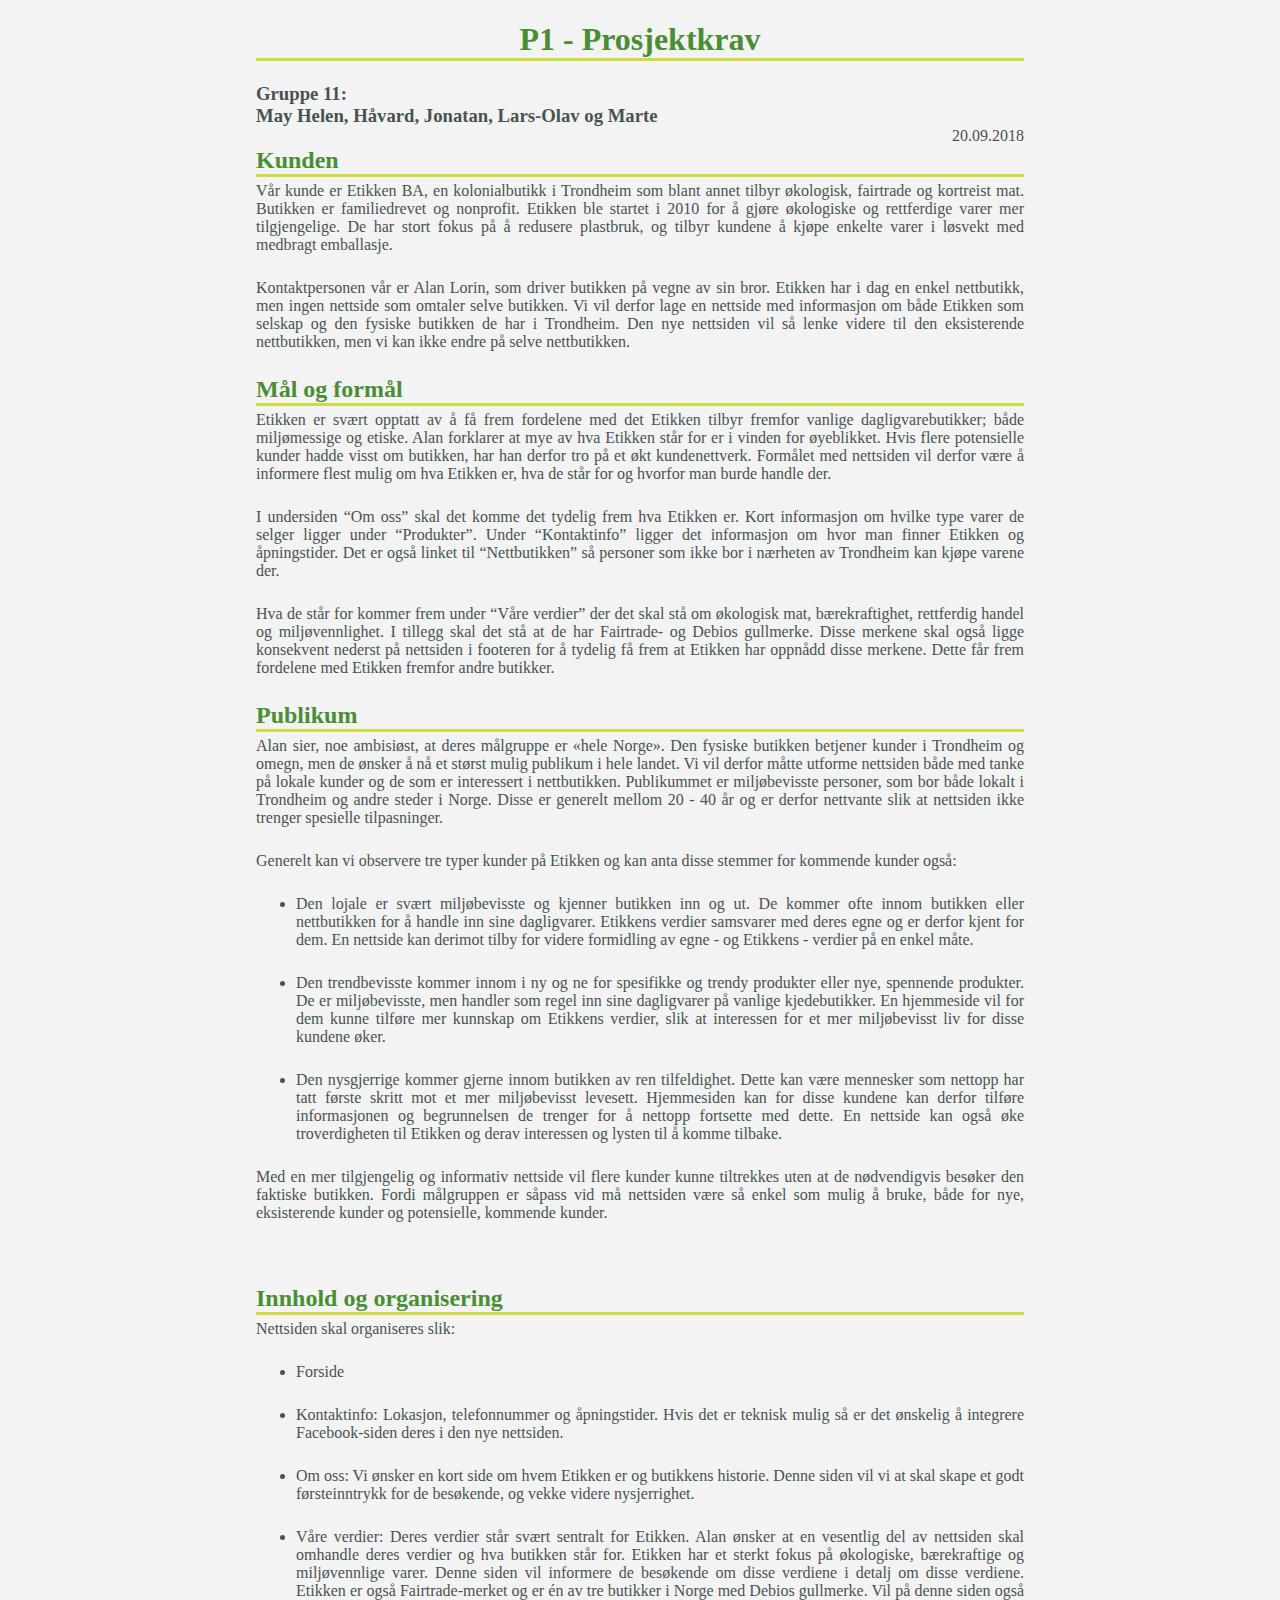
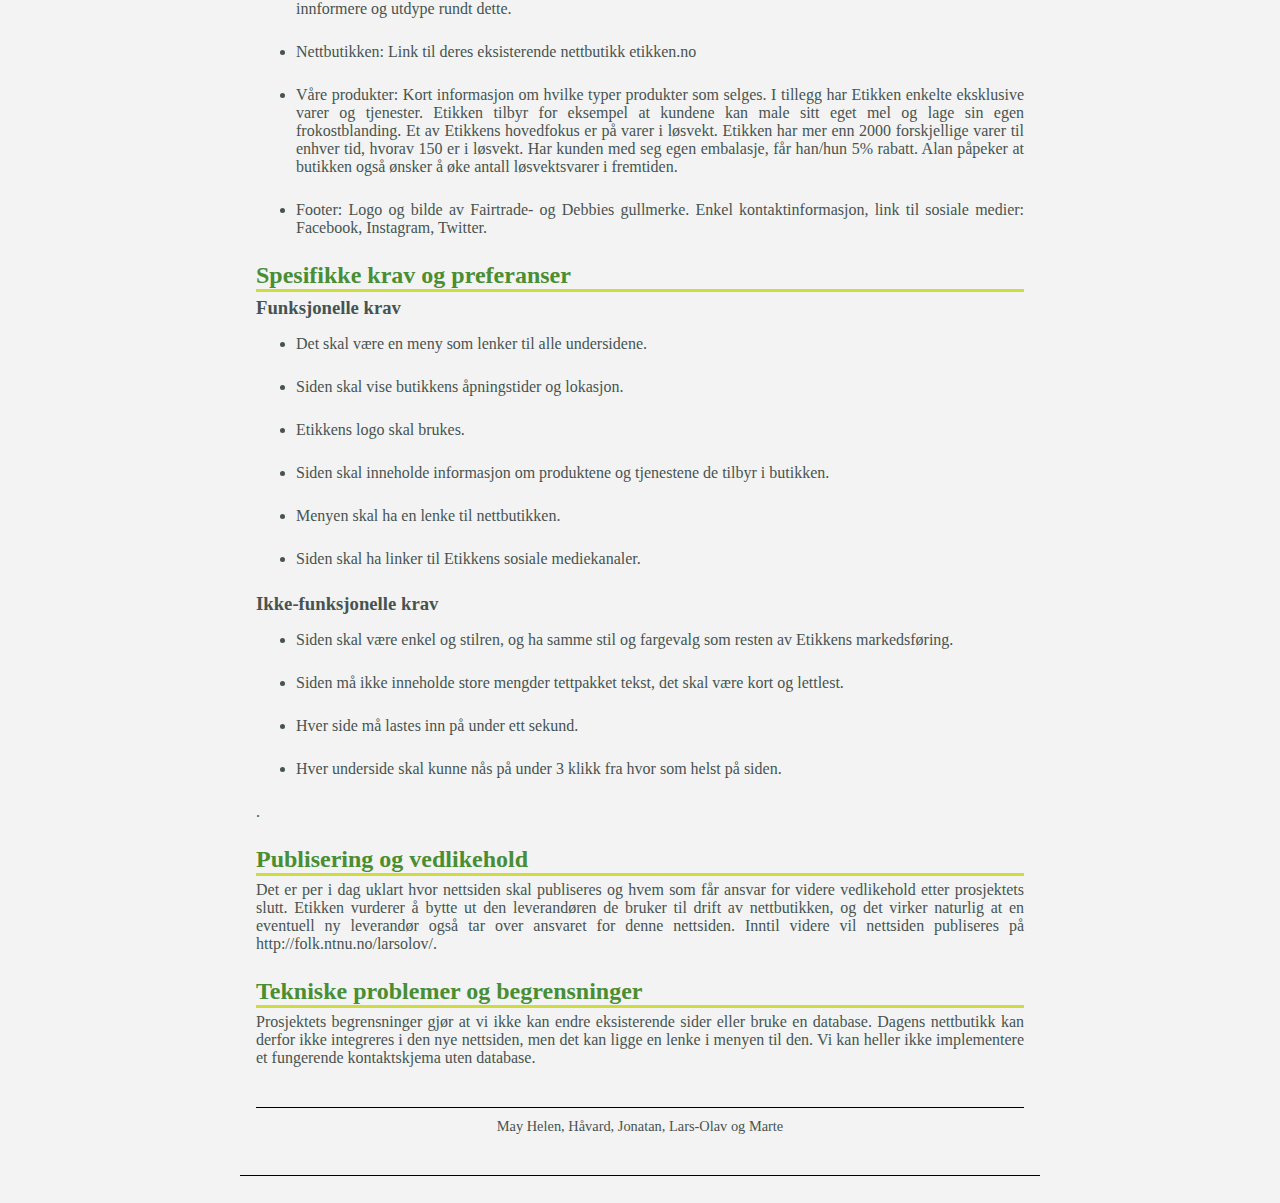
<file: index.html>
<!DOCTYPE html>
<html lang="en" dir="ltr">
  <head>
    <meta charset="utf-8">
    <link rel="stylesheet" href="static/css/style.css">
    <title></title>
  </head>
  <body>
    <section>


    <h1 dir="ltr">
    P1 - Prosjektkrav
</h1>
<h3 dir="ltr">
    Gruppe 11:
</h3>
<h3 dir="ltr">
    May Helen, Håvard, Jonatan, Lars-Olav og Marte
</h3>
<p id="dato" dir="ltr">
    20.09.2018
</p>
<h2 dir="ltr">
    Kunden
</h2>
<p dir="ltr">
    Vår kunde er Etikken BA, en kolonialbutikk i Trondheim som blant annet
    tilbyr økologisk, fairtrade og kortreist mat. Butikken er familiedrevet og
    nonprofit. Etikken ble startet i 2010 for å gjøre økologiske og rettferdige
    varer mer tilgjengelige. De har stort fokus på å redusere plastbruk, og
    tilbyr kundene å kjøpe enkelte varer i løsvekt med medbragt emballasje.
</p>
<p dir="ltr">
    Kontaktpersonen vår er Alan Lorin, som driver butikken på vegne av sin
    bror. Etikken har i dag en enkel nettbutikk, men ingen nettside som omtaler
    selve butikken. Vi vil derfor lage en nettside med informasjon om både
    Etikken som selskap og den fysiske butikken de har i Trondheim. Den nye
    nettsiden vil så lenke videre til den eksisterende nettbutikken, men vi kan
    ikke endre på selve nettbutikken.
</p>
<h2 dir="ltr">
    Mål og formål
</h2>
<p dir="ltr">
    Etikken er svært opptatt av å få frem fordelene med det Etikken tilbyr
    fremfor vanlige dagligvarebutikker; både miljømessige og etiske. Alan
    forklarer at mye av hva Etikken står for er i vinden for øyeblikket. Hvis
    flere potensielle kunder hadde visst om butikken, har han derfor tro på et
    økt kundenettverk. Formålet med nettsiden vil derfor være å informere flest
    mulig om hva Etikken er, hva de står for og hvorfor man burde handle der.
</p>
<p dir="ltr">
    I undersiden “Om oss” skal det komme det tydelig frem hva Etikken er. Kort
    informasjon om hvilke type varer de selger ligger under “Produkter”. Under
    “Kontaktinfo” ligger det informasjon om hvor man finner Etikken og
    åpningstider. Det er også linket til “Nettbutikken” så personer som ikke
    bor i nærheten av Trondheim kan kjøpe varene der.
</p>
<p dir="ltr">
    Hva de står for kommer frem under “Våre verdier” der det skal stå om
    økologisk mat, bærekraftighet, rettferdig handel og miljøvennlighet. I
    tillegg skal det stå at de har Fairtrade- og Debios gullmerke. Disse
    merkene skal også ligge konsekvent nederst på nettsiden i footeren for å
    tydelig få frem at Etikken har oppnådd disse merkene. Dette får frem
    fordelene med Etikken fremfor andre butikker.
</p>
<h2 dir="ltr">
    Publikum
</h2>
<p dir="ltr">
    Alan sier, noe ambisiøst, at deres målgruppe er «hele Norge». Den fysiske
    butikken betjener kunder i Trondheim og omegn, men de ønsker å nå et størst
    mulig publikum i hele landet. Vi vil derfor måtte utforme nettsiden både
    med tanke på lokale kunder og de som er interessert i nettbutikken.
    Publikummet er miljøbevisste personer, som bor både lokalt i Trondheim og
    andre steder i Norge. Disse er generelt mellom 20 - 40 år og er derfor
    nettvante slik at nettsiden ikke trenger spesielle tilpasninger.
</p>
<p dir="ltr">
    Generelt kan vi observere tre typer kunder på Etikken og kan anta disse
    stemmer for kommende kunder også:
</p>
<ul>
    <li dir="ltr">
        <p dir="ltr">
            Den lojale er svært miljøbevisste og kjenner butikken inn og ut. De
            kommer ofte innom butikken eller nettbutikken for å handle inn sine
            dagligvarer. Etikkens verdier samsvarer med deres egne og er derfor
            kjent for dem. En nettside kan derimot tilby for videre formidling
            av egne - og Etikkens - verdier på en enkel måte.
        </p>
    </li>
    <li dir="ltr">
        <p dir="ltr">
            Den trendbevisste kommer innom i ny og ne for spesifikke og trendy
            produkter eller nye, spennende produkter. De er miljøbevisste, men
            handler som regel inn sine dagligvarer på vanlige kjedebutikker. En
            hjemmeside vil for dem kunne tilføre mer kunnskap om Etikkens
            verdier, slik at interessen for et mer miljøbevisst liv for disse
            kundene øker.
        </p>
    </li>
    <li dir="ltr">
        <p dir="ltr">
            Den nysgjerrige kommer gjerne innom butikken av ren tilfeldighet.
            Dette kan være mennesker som nettopp har tatt første skritt mot et
            mer miljøbevisst levesett. Hjemmesiden kan for disse kundene kan
            derfor tilføre informasjonen og begrunnelsen de trenger for å
            nettopp fortsette med dette. En nettside kan også øke
            troverdigheten til Etikken og derav interessen og lysten til å
            komme tilbake.
        </p>
    </li>
</ul>
<p dir="ltr">
    Med en mer tilgjengelig og informativ nettside vil flere kunder kunne
    tiltrekkes uten at de nødvendigvis besøker den faktiske butikken. Fordi
    målgruppen er såpass vid må nettsiden være så enkel som mulig å bruke, både
    for nye, eksisterende kunder og potensielle, kommende kunder.
</p>
<br/>
<h2 dir="ltr">
    Innhold og organisering
</h2>
<p dir="ltr">
    Nettsiden skal organiseres slik:
</p>
<ul>
    <li dir="ltr">
        <p dir="ltr">
            Forside
        </p>
    </li>
    <li dir="ltr">
        <p dir="ltr">
            Kontaktinfo: Lokasjon, telefonnummer og åpningstider. Hvis det er
            teknisk mulig så er det ønskelig å integrere Facebook-siden deres i
            den nye nettsiden.
        </p>
    </li>
    <li dir="ltr">
        <p dir="ltr">
            Om oss: Vi ønsker en kort side om hvem Etikken er og butikkens
            historie. Denne siden vil vi at skal skape et godt førsteinntrykk
            for de besøkende, og vekke videre nysjerrighet.
        </p>
    </li>
    <li dir="ltr">
        <p dir="ltr">
            Våre verdier: Deres verdier står svært sentralt for Etikken. Alan
            ønsker at en vesentlig del av nettsiden skal omhandle deres verdier
            og hva butikken står for. Etikken har et sterkt fokus på
            økologiske, bærekraftige og miljøvennlige varer. Denne siden vil
            informere de besøkende om disse verdiene i detalj om disse
            verdiene. Etikken er også Fairtrade-merket og er én av tre butikker
            i Norge med Debios gullmerke. Vil på denne siden også innformere og
            utdype rundt dette.
        </p>
    </li>
    <li dir="ltr">
        <p dir="ltr">
            Nettbutikken: Link til deres eksisterende nettbutikk etikken.no
        </p>
    </li>
    <li dir="ltr">
        <p dir="ltr">
            Våre produkter: Kort informasjon om hvilke typer produkter som
            selges. I tillegg har Etikken enkelte eksklusive varer og
            tjenester. Etikken tilbyr for eksempel at kundene kan male sitt
            eget mel og lage sin egen frokostblanding. Et av Etikkens
            hovedfokus er på varer i løsvekt. Etikken har mer enn 2000
            forskjellige varer til enhver tid, hvorav 150 er i løsvekt. Har
            kunden med seg egen embalasje, får han/hun 5% rabatt. Alan påpeker
            at butikken også ønsker å øke antall løsvektsvarer i fremtiden.
        </p>
    </li>
    <li dir="ltr">
        <p dir="ltr">
            Footer: Logo og bilde av Fairtrade- og Debbies gullmerke. Enkel
            kontaktinformasjon, link til sosiale medier: Facebook, Instagram,
            Twitter.
        </p>
    </li>
</ul>
<h2 dir="ltr">
    Spesifikke krav og preferanser
</h2>
<h3 dir="ltr">
    Funksjonelle krav
</h3>
<ul>
    <li dir="ltr">
        <p dir="ltr">
            Det skal være en meny som lenker til alle undersidene.
        </p>
    </li>
    <li dir="ltr">
        <p dir="ltr">
            Siden skal vise butikkens åpningstider og lokasjon.
        </p>
    </li>
    <li dir="ltr">
        <p dir="ltr">
            Etikkens logo skal brukes.
        </p>
    </li>
    <li dir="ltr">
        <p dir="ltr">
            Siden skal inneholde informasjon om produktene og tjenestene de
            tilbyr i butikken.
        </p>
    </li>
    <li dir="ltr">
        <p dir="ltr">
            Menyen skal ha en lenke til nettbutikken.
        </p>
    </li>
    <li dir="ltr">
        <p dir="ltr">
            Siden skal ha linker til Etikkens sosiale mediekanaler.
        </p>
    </li>
</ul>
<h3 dir="ltr">
    Ikke-funksjonelle krav
</h3>
<ul>
    <li dir="ltr">
        <p dir="ltr">
            Siden skal være enkel og stilren, og ha samme stil og fargevalg som
            resten av Etikkens markedsføring.
        </p>
    </li>
    <li dir="ltr">
        <p dir="ltr">
            Siden må ikke inneholde store mengder tettpakket tekst, det skal
            være kort og lettlest.
        </p>
    </li>
    <li dir="ltr">
        <p dir="ltr">
            Hver side må lastes inn på under ett sekund.
        </p>
    </li>
    <li dir="ltr">
        <p dir="ltr">
            Hver underside skal kunne nås på under 3 klikk fra hvor som helst
            på siden.
        </p>
    </li>
</ul>
<p dir="ltr">
    .
</p>
<h2 dir="ltr">
    Publisering og vedlikehold
</h2>
<p dir="ltr">
    Det er per i dag uklart hvor nettsiden skal publiseres og hvem som får
    ansvar for videre vedlikehold etter prosjektets slutt. Etikken vurderer å
    bytte ut den leverandøren de bruker til drift av nettbutikken, og det
    virker naturlig at en eventuell ny leverandør også tar over ansvaret for
    denne nettsiden. Inntil videre vil nettsiden publiseres på
    http://folk.ntnu.no/larsolov/.
</p>
<h2 dir="ltr">
    Tekniske problemer og begrensninger
</h2>
<p dir="ltr">
    Prosjektets begrensninger gjør at vi ikke kan endre eksisterende sider
    eller bruke en database. Dagens nettbutikk kan derfor ikke integreres i den
    nye nettsiden, men det kan ligge en lenke i menyen til den. Vi kan heller
    ikke implementere et fungerende kontaktskjema uten database.
</p>
<footer>
<p dir="ltr">
    May Helen, Håvard, Jonatan, Lars-Olav og Marte 
</p>
</section>
<footer>
<div>
    <br/>
</div>
  </body>
</html>
</file>
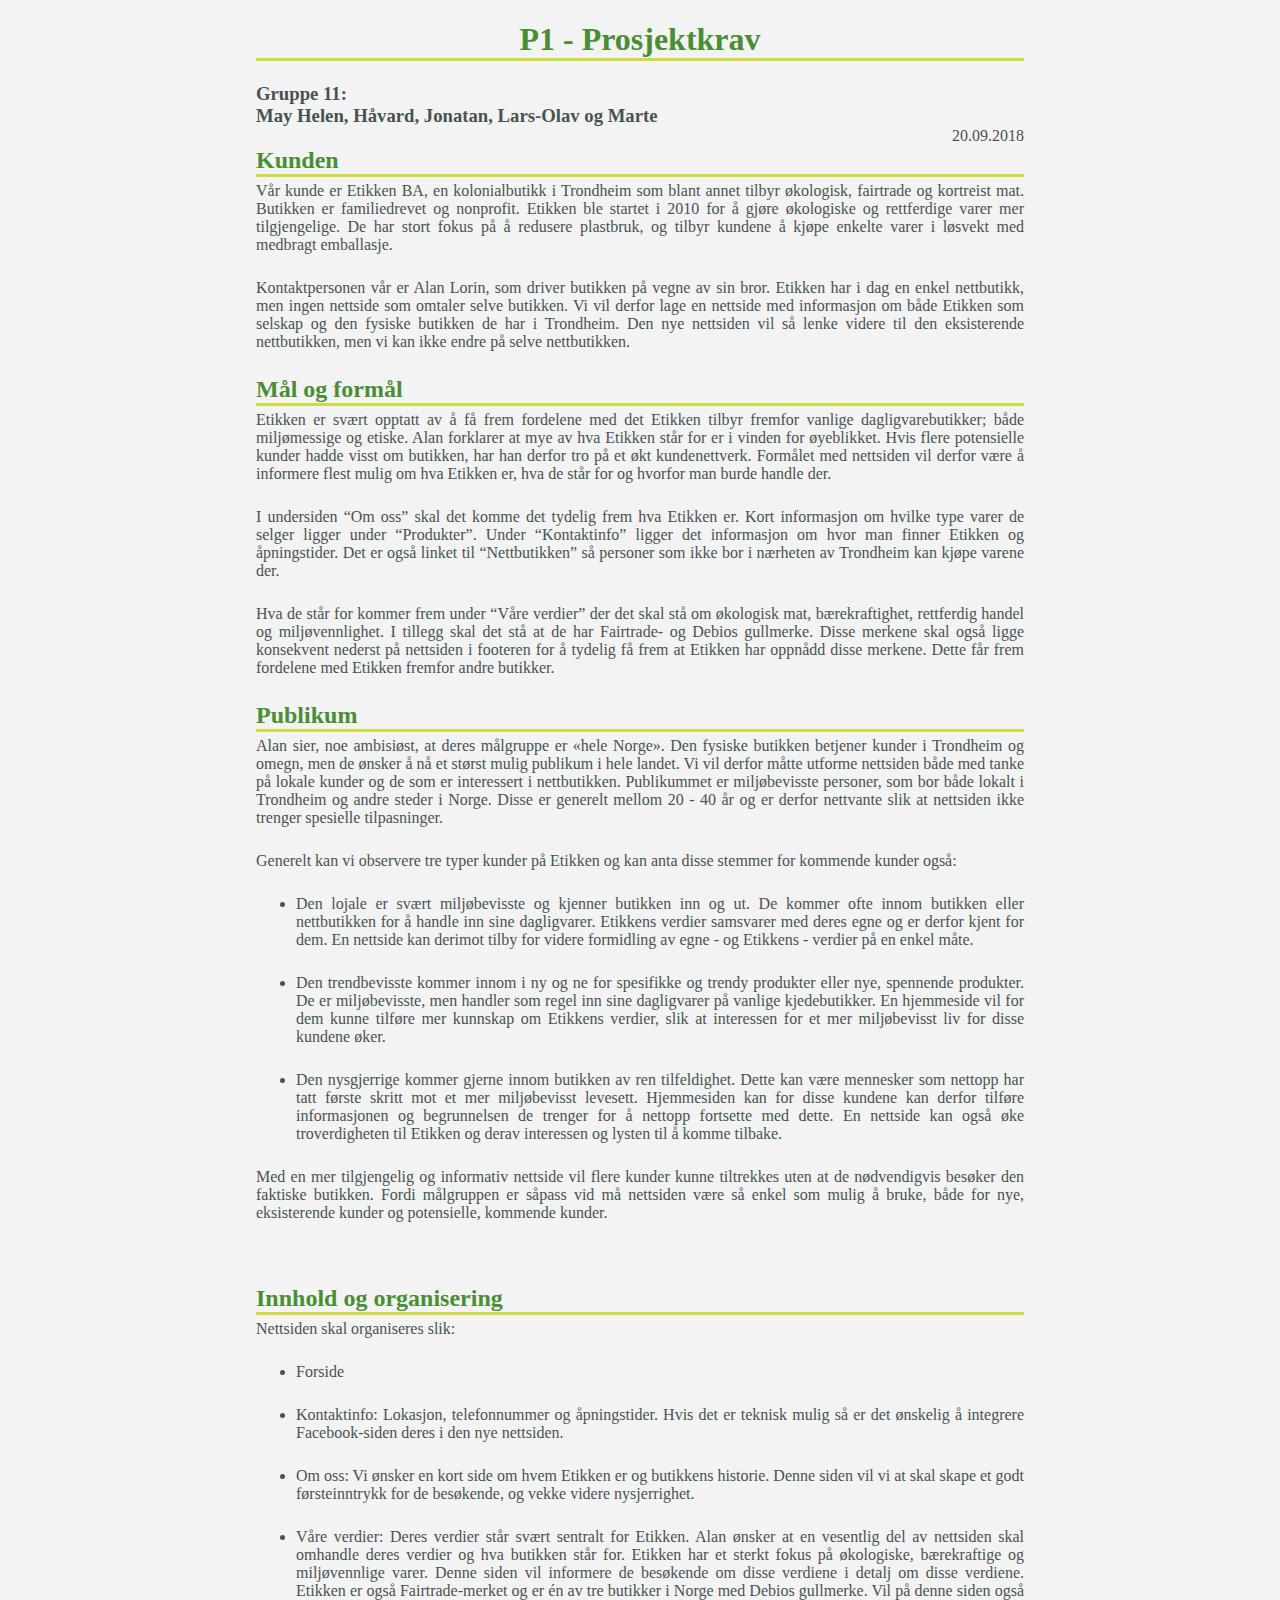
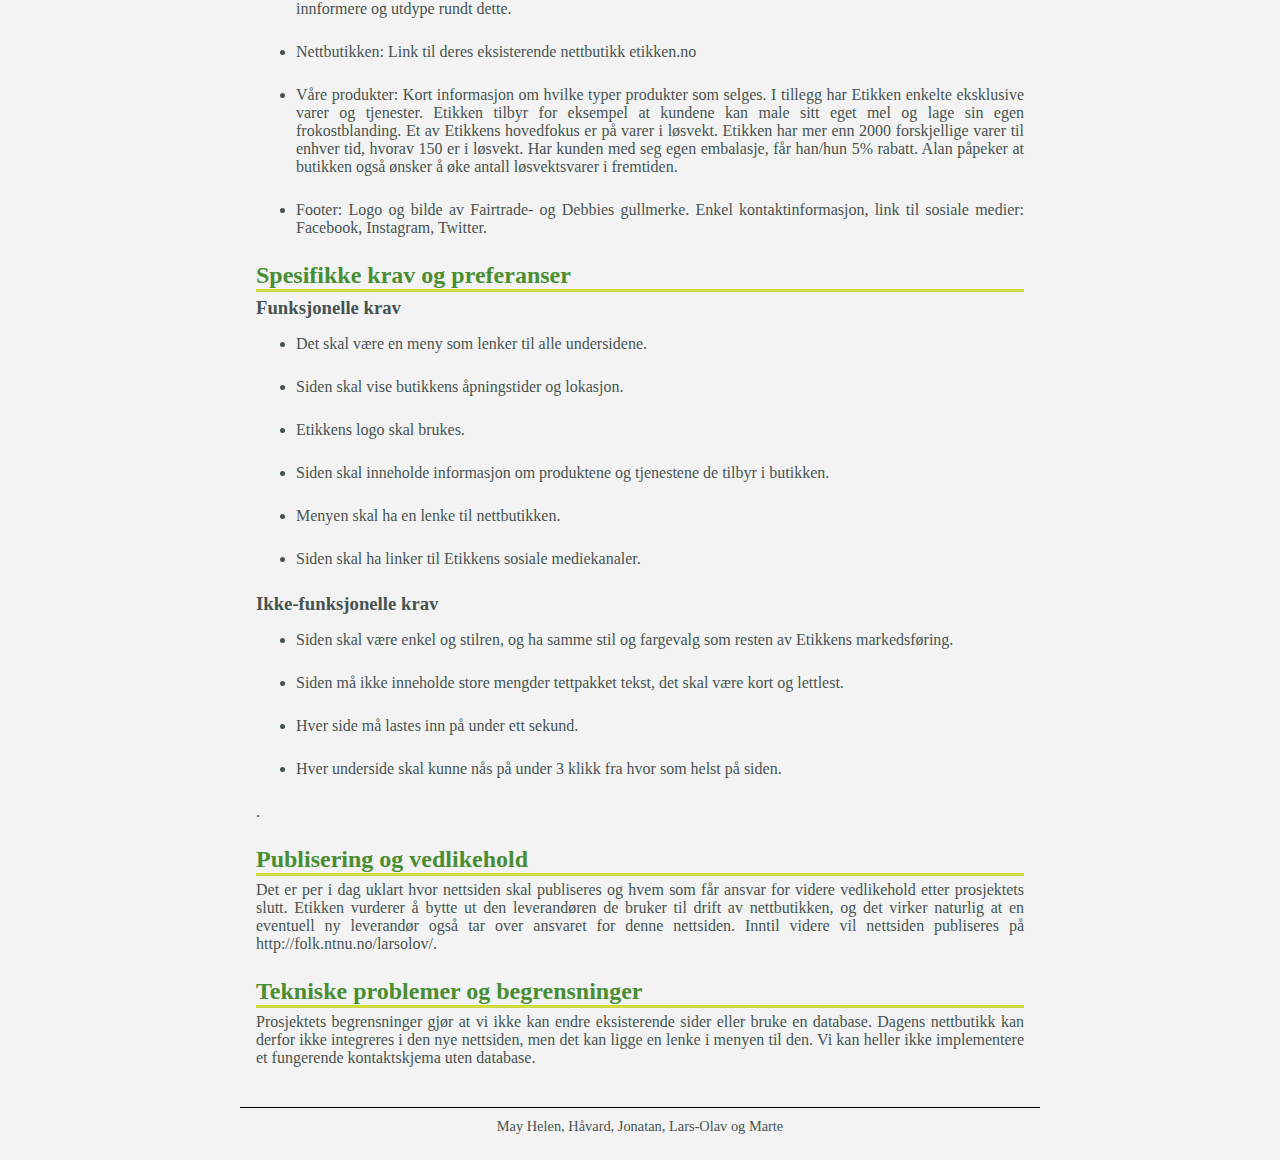
<file: Documents/P1_requirements_11.html>
<!DOCTYPE html>
<html lang="nb">
  <head>
    <meta charset="utf-8">
    <link rel="stylesheet" href="../static/css/style.css">
    <title>P1 - Prosjektkrav</title>
  </head>
  <body>
    <section>
<h1>
    P1 - Prosjektkrav
</h1>
<h3>
    Gruppe 11:
</h3>
<h3>
    May Helen, Håvard, Jonatan, Lars-Olav og Marte
</h3>
<p id="dato">
    20.09.2018
</p>
<h2>
    Kunden
</h2>
<p>
    Vår kunde er Etikken BA, en kolonialbutikk i Trondheim som blant annet
    tilbyr økologisk, fairtrade og kortreist mat. Butikken er familiedrevet og
    nonprofit. Etikken ble startet i 2010 for å gjøre økologiske og rettferdige
    varer mer tilgjengelige. De har stort fokus på å redusere plastbruk, og
    tilbyr kundene å kjøpe enkelte varer i løsvekt med medbragt emballasje.
</p>
<p>
    Kontaktpersonen vår er Alan Lorin, som driver butikken på vegne av sin
    bror. Etikken har i dag en enkel nettbutikk, men ingen nettside som omtaler
    selve butikken. Vi vil derfor lage en nettside med informasjon om både
    Etikken som selskap og den fysiske butikken de har i Trondheim. Den nye
    nettsiden vil så lenke videre til den eksisterende nettbutikken, men vi kan
    ikke endre på selve nettbutikken.
</p>
<h2>
    Mål og formål
</h2>
<p>
    Etikken er svært opptatt av å få frem fordelene med det Etikken tilbyr
    fremfor vanlige dagligvarebutikker; både miljømessige og etiske. Alan
    forklarer at mye av hva Etikken står for er i vinden for øyeblikket. Hvis
    flere potensielle kunder hadde visst om butikken, har han derfor tro på et
    økt kundenettverk. Formålet med nettsiden vil derfor være å informere flest
    mulig om hva Etikken er, hva de står for og hvorfor man burde handle der.
</p>
<p>
    I undersiden “Om oss” skal det komme det tydelig frem hva Etikken er. Kort
    informasjon om hvilke type varer de selger ligger under “Produkter”. Under
    “Kontaktinfo” ligger det informasjon om hvor man finner Etikken og
    åpningstider. Det er også linket til “Nettbutikken” så personer som ikke
    bor i nærheten av Trondheim kan kjøpe varene der.
</p>
<p>
    Hva de står for kommer frem under “Våre verdier” der det skal stå om
    økologisk mat, bærekraftighet, rettferdig handel og miljøvennlighet. I
    tillegg skal det stå at de har Fairtrade- og Debios gullmerke. Disse
    merkene skal også ligge konsekvent nederst på nettsiden i footeren for å
    tydelig få frem at Etikken har oppnådd disse merkene. Dette får frem
    fordelene med Etikken fremfor andre butikker.
</p>
<h2>
    Publikum
</h2>
<p>
    Alan sier, noe ambisiøst, at deres målgruppe er «hele Norge». Den fysiske
    butikken betjener kunder i Trondheim og omegn, men de ønsker å nå et størst
    mulig publikum i hele landet. Vi vil derfor måtte utforme nettsiden både
    med tanke på lokale kunder og de som er interessert i nettbutikken.
    Publikummet er miljøbevisste personer, som bor både lokalt i Trondheim og
    andre steder i Norge. Disse er generelt mellom 20 - 40 år og er derfor
    nettvante slik at nettsiden ikke trenger spesielle tilpasninger.
</p>
<p>
    Generelt kan vi observere tre typer kunder på Etikken og kan anta disse
    stemmer for kommende kunder også:
</p>
<ul>
    <li>
        <p>
            Den lojale er svært miljøbevisste og kjenner butikken inn og ut. De
            kommer ofte innom butikken eller nettbutikken for å handle inn sine
            dagligvarer. Etikkens verdier samsvarer med deres egne og er derfor
            kjent for dem. En nettside kan derimot tilby for videre formidling
            av egne - og Etikkens - verdier på en enkel måte.
        </p>
    </li>
    <li>
        <p>
            Den trendbevisste kommer innom i ny og ne for spesifikke og trendy
            produkter eller nye, spennende produkter. De er miljøbevisste, men
            handler som regel inn sine dagligvarer på vanlige kjedebutikker. En
            hjemmeside vil for dem kunne tilføre mer kunnskap om Etikkens
            verdier, slik at interessen for et mer miljøbevisst liv for disse
            kundene øker.
        </p>
    </li>
    <li>
        <p>
            Den nysgjerrige kommer gjerne innom butikken av ren tilfeldighet.
            Dette kan være mennesker som nettopp har tatt første skritt mot et
            mer miljøbevisst levesett. Hjemmesiden kan for disse kundene kan
            derfor tilføre informasjonen og begrunnelsen de trenger for å
            nettopp fortsette med dette. En nettside kan også øke
            troverdigheten til Etikken og derav interessen og lysten til å
            komme tilbake.
        </p>
    </li>
</ul>
<p>
    Med en mer tilgjengelig og informativ nettside vil flere kunder kunne
    tiltrekkes uten at de nødvendigvis besøker den faktiske butikken. Fordi
    målgruppen er såpass vid må nettsiden være så enkel som mulig å bruke, både
    for nye, eksisterende kunder og potensielle, kommende kunder.
</p>
<br/>
<h2>
    Innhold og organisering
</h2>
<p>
    Nettsiden skal organiseres slik:
</p>
<ul>
    <li>
        <p>
            Forside
        </p>
    </li>
    <li>
        <p>
            Kontaktinfo: Lokasjon, telefonnummer og åpningstider. Hvis det er
            teknisk mulig så er det ønskelig å integrere Facebook-siden deres i
            den nye nettsiden.
        </p>
    </li>
    <li>
        <p>
            Om oss: Vi ønsker en kort side om hvem Etikken er og butikkens
            historie. Denne siden vil vi at skal skape et godt førsteinntrykk
            for de besøkende, og vekke videre nysjerrighet.
        </p>
    </li>
    <li>
        <p>
            Våre verdier: Deres verdier står svært sentralt for Etikken. Alan
            ønsker at en vesentlig del av nettsiden skal omhandle deres verdier
            og hva butikken står for. Etikken har et sterkt fokus på
            økologiske, bærekraftige og miljøvennlige varer. Denne siden vil
            informere de besøkende om disse verdiene i detalj om disse
            verdiene. Etikken er også Fairtrade-merket og er én av tre butikker
            i Norge med Debios gullmerke. Vil på denne siden også innformere og
            utdype rundt dette.
        </p>
    </li>
    <li>
        <p>
            Nettbutikken: Link til deres eksisterende nettbutikk etikken.no
        </p>
    </li>
    <li>
        <p>
            Våre produkter: Kort informasjon om hvilke typer produkter som
            selges. I tillegg har Etikken enkelte eksklusive varer og
            tjenester. Etikken tilbyr for eksempel at kundene kan male sitt
            eget mel og lage sin egen frokostblanding. Et av Etikkens
            hovedfokus er på varer i løsvekt. Etikken har mer enn 2000
            forskjellige varer til enhver tid, hvorav 150 er i løsvekt. Har
            kunden med seg egen embalasje, får han/hun 5% rabatt. Alan påpeker
            at butikken også ønsker å øke antall løsvektsvarer i fremtiden.
        </p>
    </li>
    <li>
        <p>
            Footer: Logo og bilde av Fairtrade- og Debbies gullmerke. Enkel
            kontaktinformasjon, link til sosiale medier: Facebook, Instagram,
            Twitter.
        </p>
    </li>
</ul>
<h2>
    Spesifikke krav og preferanser
</h2>
<h3>
    Funksjonelle krav
</h3>
<ul>
    <li>
        <p>
            Det skal være en meny som lenker til alle undersidene.
        </p>
    </li>
    <li>
        <p>
            Siden skal vise butikkens åpningstider og lokasjon.
        </p>
    </li>
    <li>
        <p>
            Etikkens logo skal brukes.
        </p>
    </li>
    <li>
        <p>
            Siden skal inneholde informasjon om produktene og tjenestene de
            tilbyr i butikken.
        </p>
    </li>
    <li>
        <p>
            Menyen skal ha en lenke til nettbutikken.
        </p>
    </li>
    <li>
        <p>
            Siden skal ha linker til Etikkens sosiale mediekanaler.
        </p>
    </li>
</ul>
<h3>
    Ikke-funksjonelle krav
</h3>
<ul>
    <li>
        <p>
            Siden skal være enkel og stilren, og ha samme stil og fargevalg som
            resten av Etikkens markedsføring.
        </p>
    </li>
    <li>
        <p>
            Siden må ikke inneholde store mengder tettpakket tekst, det skal
            være kort og lettlest.
        </p>
    </li>
    <li>
        <p>
            Hver side må lastes inn på under ett sekund.
        </p>
    </li>
    <li>
        <p>
            Hver underside skal kunne nås på under 3 klikk fra hvor som helst
            på siden.
        </p>
    </li>
</ul>
<p>
    .
</p>
<h2>
    Publisering og vedlikehold
</h2>
<p>
    Det er per i dag uklart hvor nettsiden skal publiseres og hvem som får
    ansvar for videre vedlikehold etter prosjektets slutt. Etikken vurderer å
    bytte ut den leverandøren de bruker til drift av nettbutikken, og det
    virker naturlig at en eventuell ny leverandør også tar over ansvaret for
    denne nettsiden. Inntil videre vil nettsiden publiseres på
    http://folk.ntnu.no/larsolov/.
</p>
<h2>
    Tekniske problemer og begrensninger
</h2>
<p>
    Prosjektets begrensninger gjør at vi ikke kan endre eksisterende sider
    eller bruke en database. Dagens nettbutikk kan derfor ikke integreres i den
    nye nettsiden, men det kan ligge en lenke i menyen til den. Vi kan heller
    ikke implementere et fungerende kontaktskjema uten database.
</p>
</section>
<footer>
  <p>
      May Helen, Håvard, Jonatan, Lars-Olav og Marte
  </p>
</footer>
  </body>
</html>
</file>
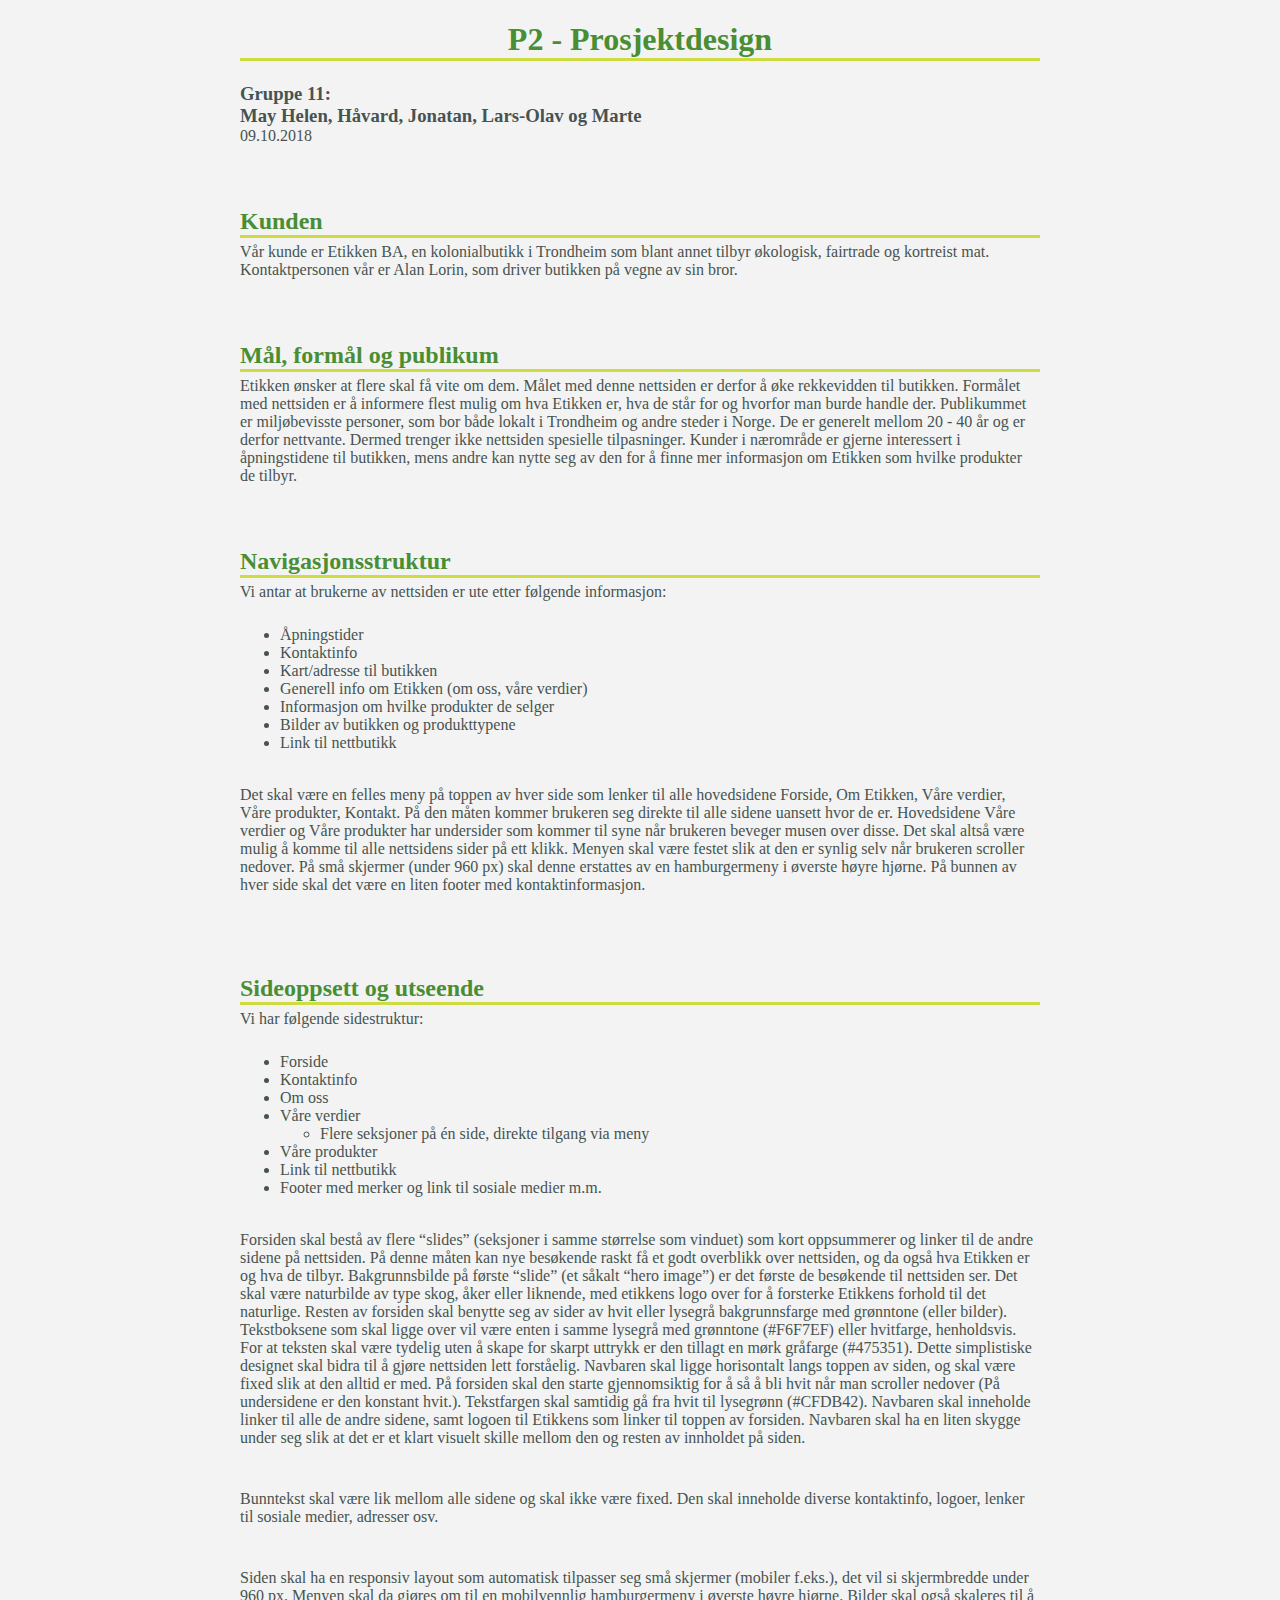
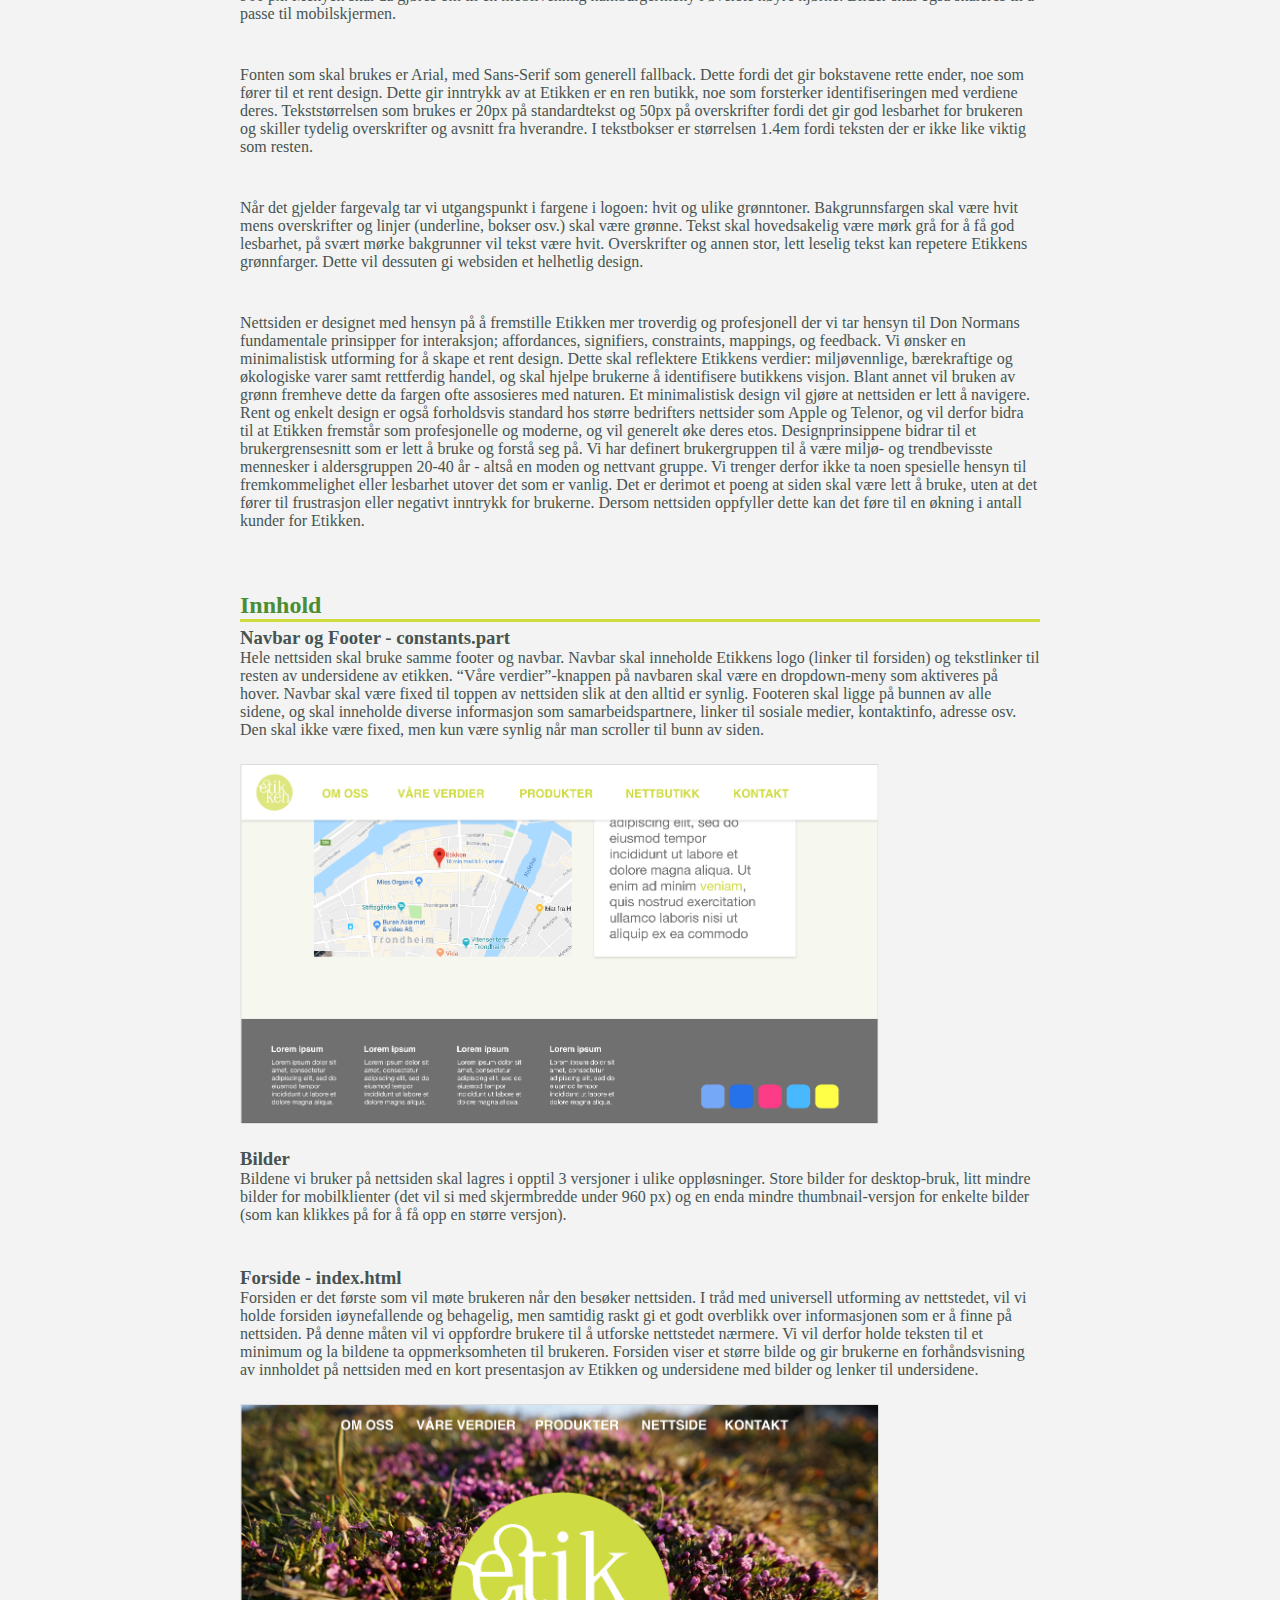
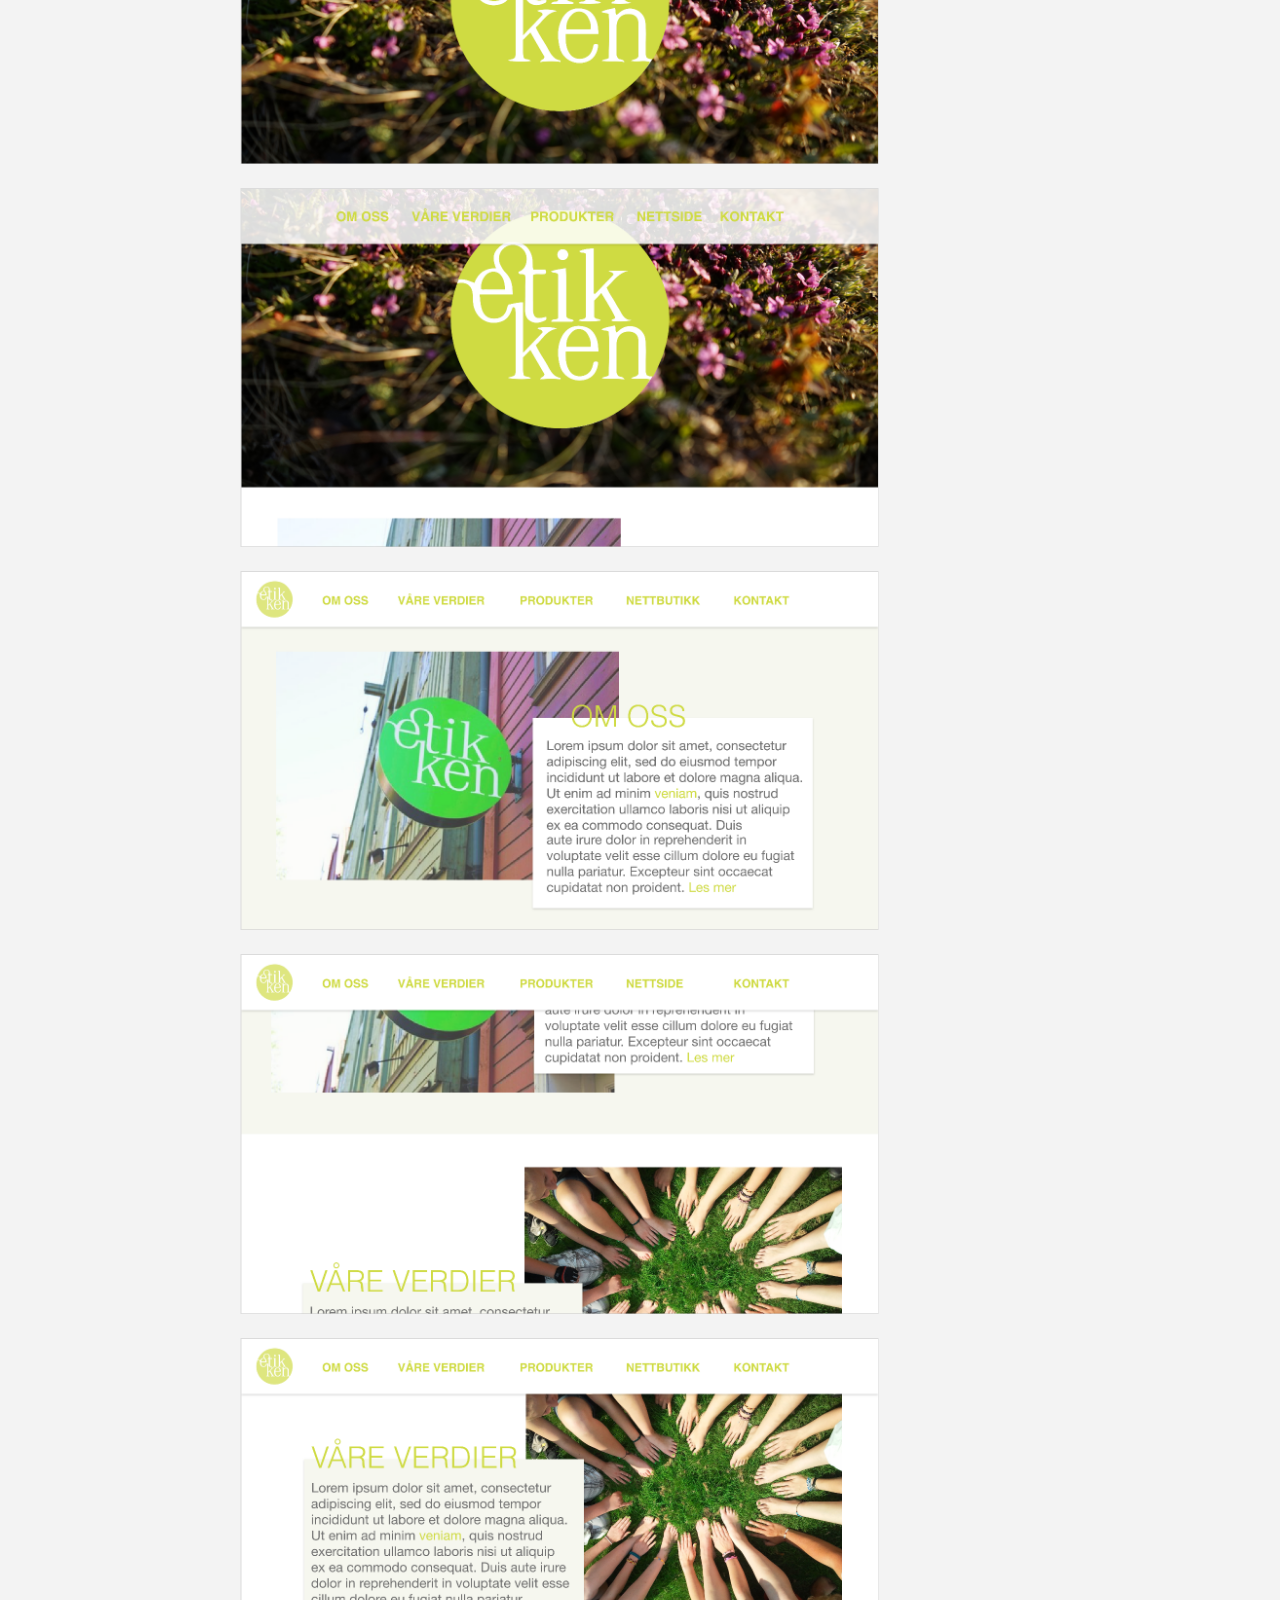
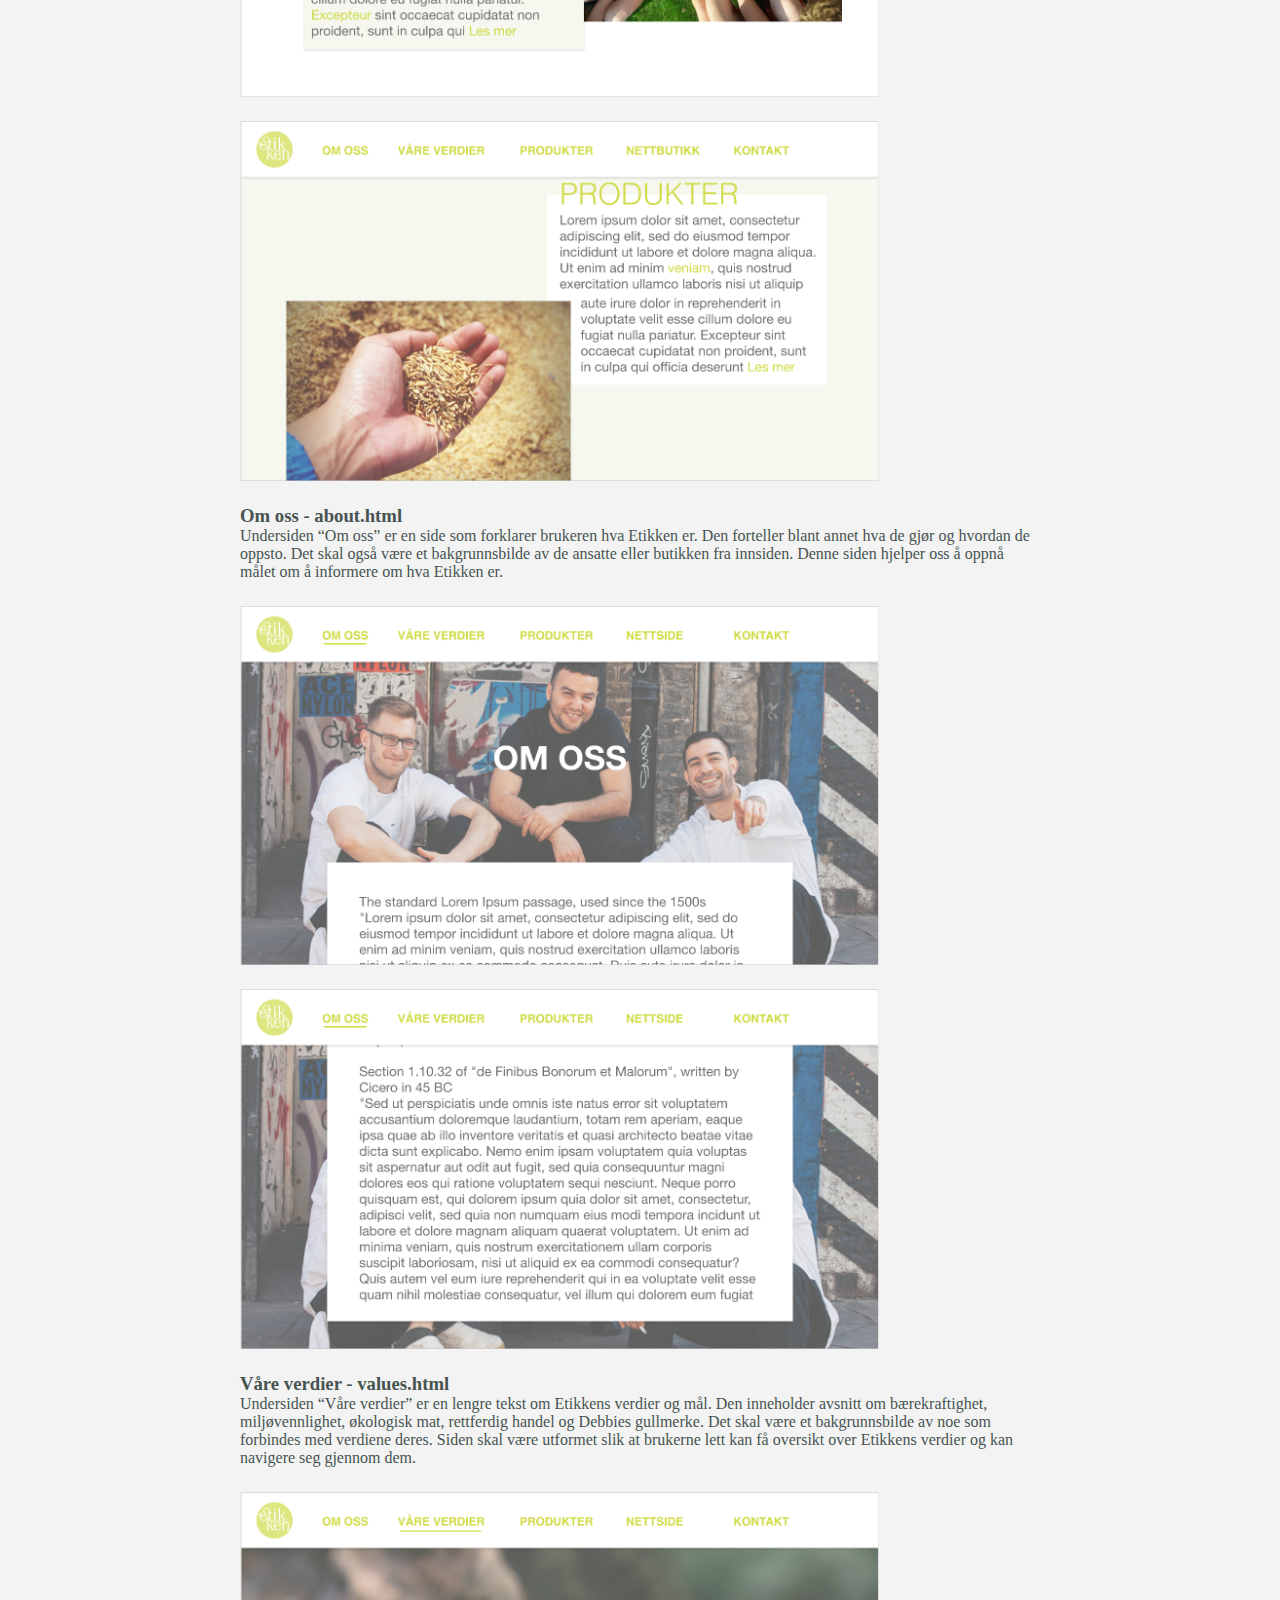
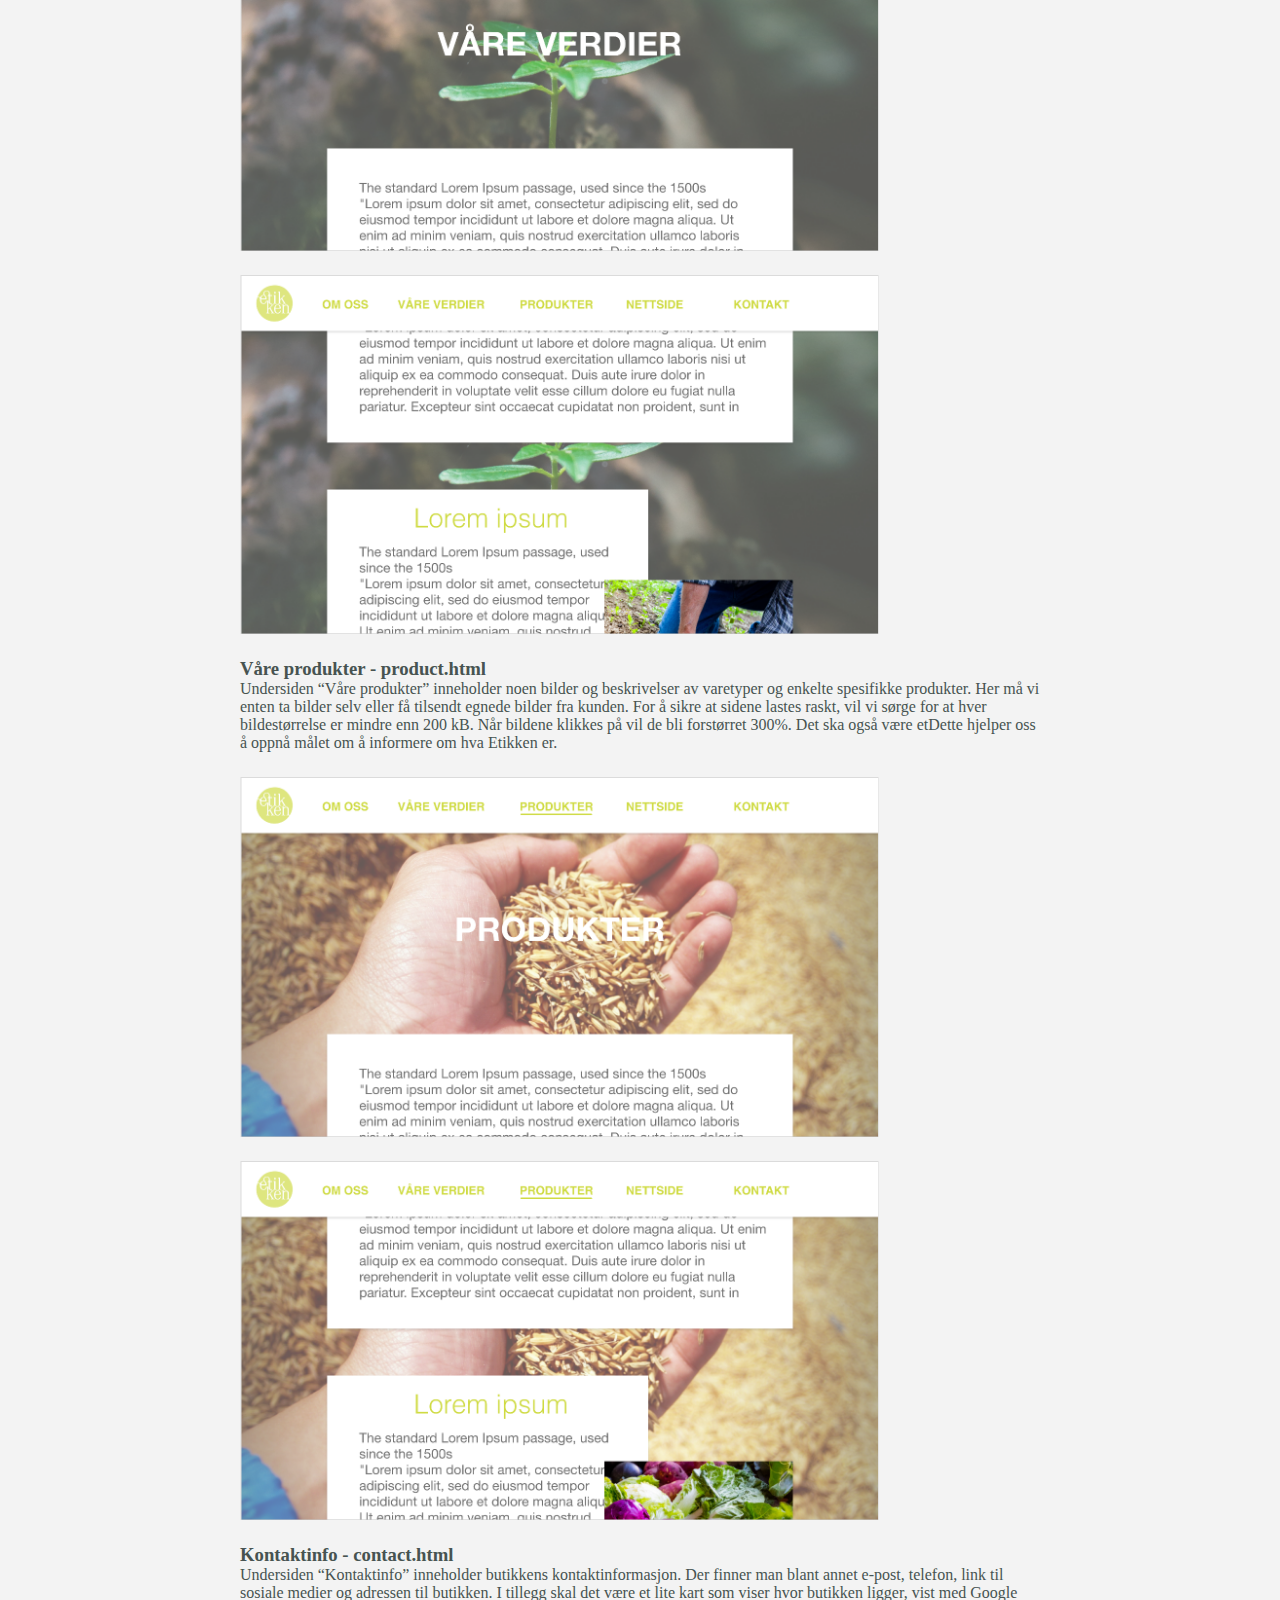
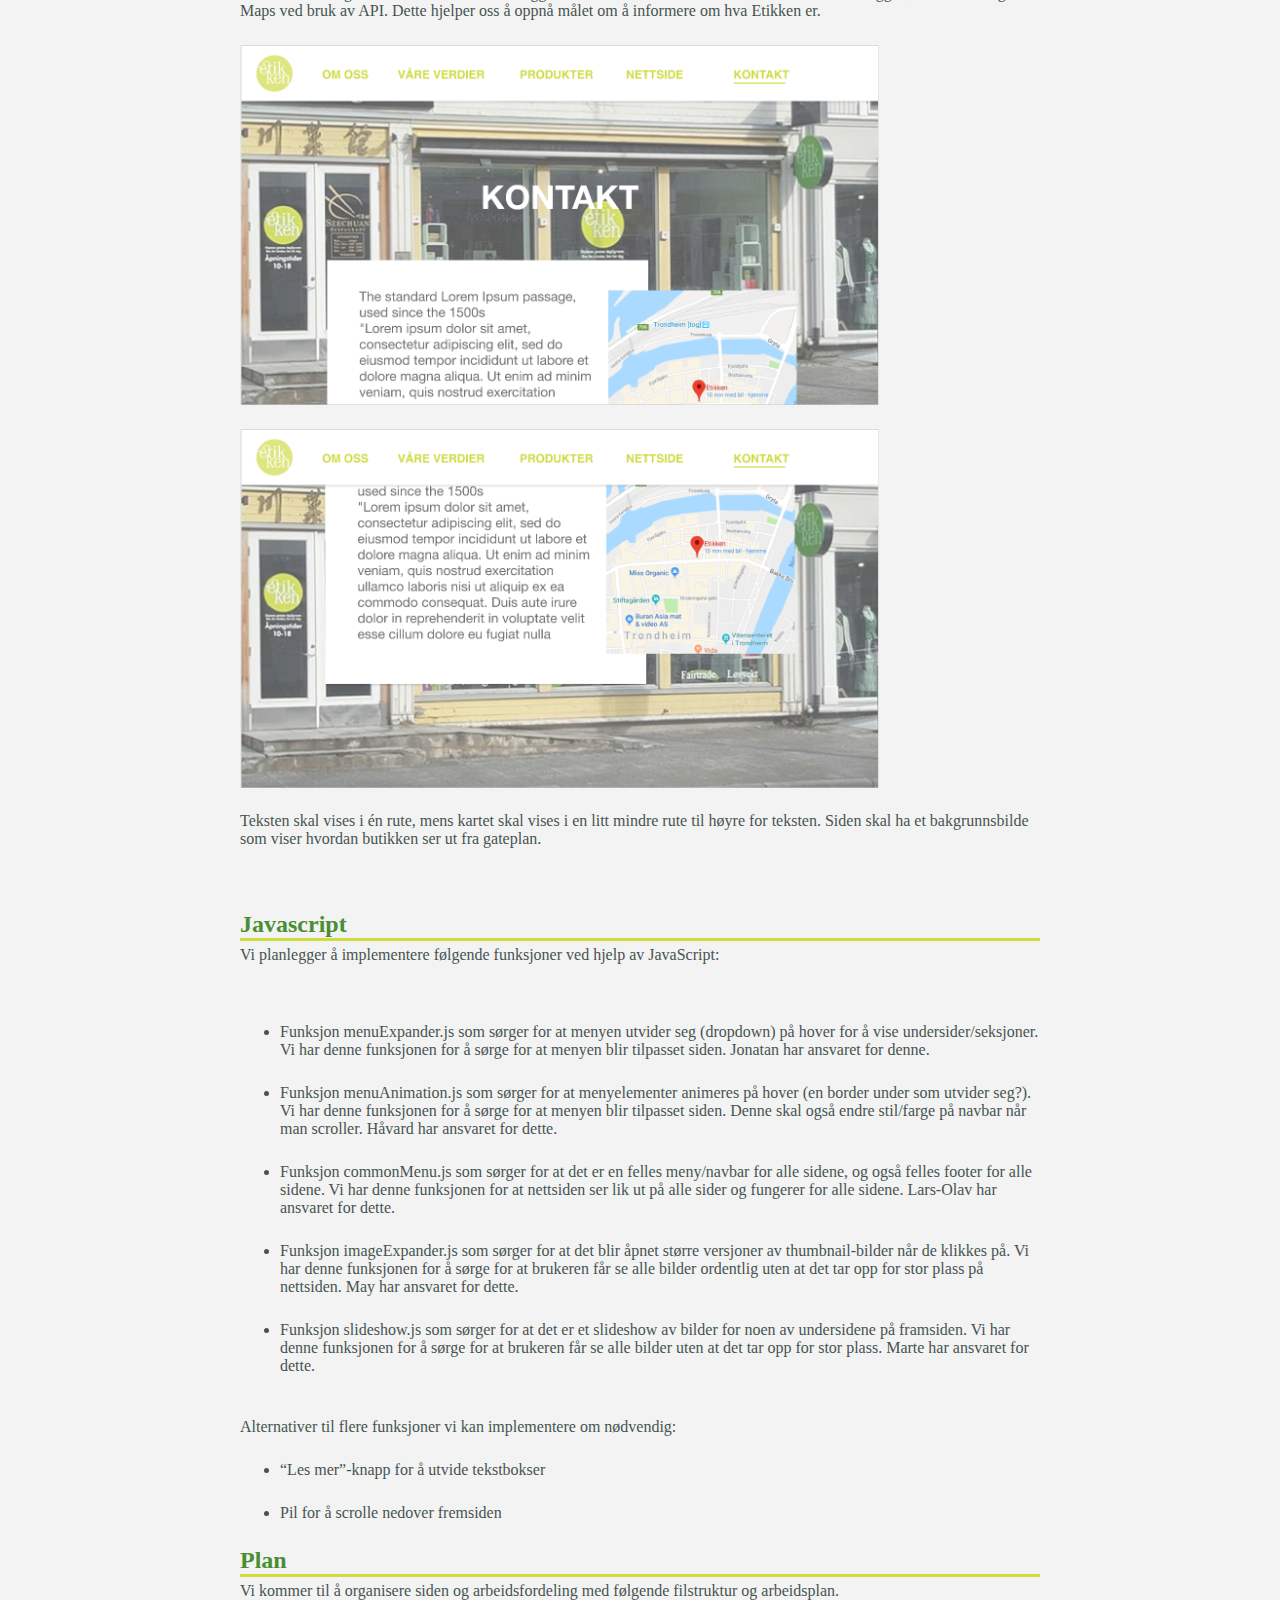
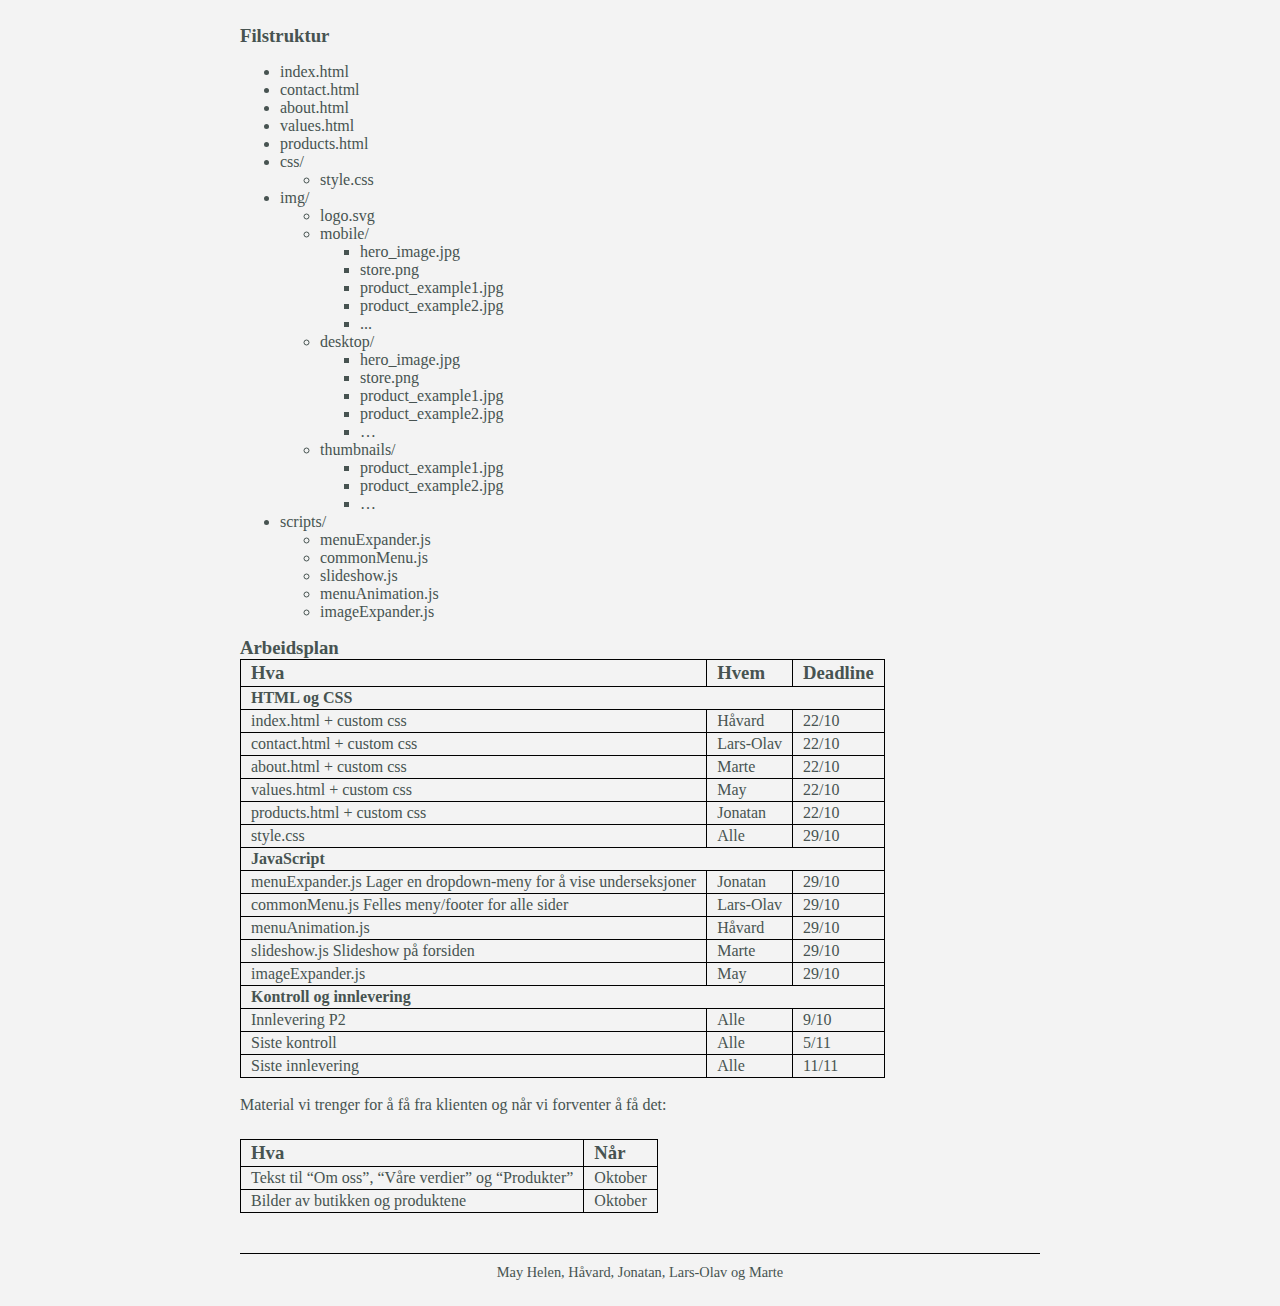
<file: Documents/P2_design_11.html>
<!DOCTYPE html>
<html lang="nb">
  <head>
    <meta charset="utf-8">
    <title>P2 - Prosjektdesign</title>
    <link rel="stylesheet" href="../static/css/style.css">
  </head>
  <body>
    <header>
    <h1>
    P2 - Prosjektdesign
</h1>
<h3>
    Gruppe 11:
</h3>
<h3>
    May Helen, Håvard, Jonatan, Lars-Olav og Marte
</h3>
<p>
    09.10.2018
</p>
<br/>
</header>
<h2>
    Kunden
</h2>
<p>
    Vår kunde er Etikken BA, en kolonialbutikk i Trondheim som blant annet
    tilbyr økologisk, fairtrade og kortreist mat. Kontaktpersonen vår er Alan
    Lorin, som driver butikken på vegne av sin bror.
</p>
<br/>
<h2>
    Mål, formål og publikum
</h2>
<p>
    Etikken ønsker at flere skal få vite om dem. Målet med denne nettsiden er
    derfor å øke rekkevidden til butikken. Formålet med nettsiden er å
    informere flest mulig om hva Etikken er, hva de står for og hvorfor man
    burde handle der. Publikummet er miljøbevisste personer, som bor både
    lokalt i Trondheim og andre steder i Norge. De er generelt mellom 20 - 40
    år og er derfor nettvante. Dermed trenger ikke nettsiden spesielle
    tilpasninger. Kunder i nærområde er gjerne interessert i åpningstidene til
    butikken, mens andre kan nytte seg av den for å finne mer informasjon om
    Etikken som hvilke produkter de tilbyr.
</p>
<br/>
<h2>
    Navigasjonsstruktur
</h2>
<p>
    Vi antar at brukerne av nettsiden er ute etter følgende informasjon:
</p>
<ul>
    <li>
            Åpningstider
    </li>
    <li>
            Kontaktinfo
    </li>
    <li>
            Kart/adresse til butikken
    </li>
    <li>
            Generell info om Etikken (om oss, våre verdier)
    </li>
    <li>
            Informasjon om hvilke produkter de selger
    </li>
    <li>
            Bilder av butikken og produkttypene
    </li>
    <li>
            Link til nettbutikk
    </li>
</ul>
<br/>
<p>
    Det skal være en felles meny på toppen av hver side som lenker til alle
    hovedsidene Forside, Om Etikken, Våre verdier, Våre produkter, Kontakt. På
    den måten kommer brukeren seg direkte til alle sidene uansett hvor de er.
    Hovedsidene Våre verdier og Våre produkter har undersider som kommer til
    syne når brukeren beveger musen over disse. Det skal altså være mulig å
    komme til alle nettsidens sider på ett klikk. Menyen skal være festet slik
    at den er synlig selv når brukeren scroller nedover. På små skjermer (under
    960 px) skal denne erstattes av en hamburgermeny i øverste høyre hjørne. På
    bunnen av hver side skal det være en liten footer med kontaktinformasjon.
</p>
<br/>
<br/>
<h2>
    Sideoppsett og utseende
</h2>
<p>
    Vi har følgende sidestruktur:
    <br/>
</p>
<ul>
    <li>
            Forside
    </li>
    <li>
            Kontaktinfo
    </li>
    <li>
            Om oss
    </li>
    <li>
            Våre verdier
            <ul>
                <li>
                        Flere seksjoner på én side, direkte tilgang via meny
                </li>
            </ul>
    </li>
    <li>
            Våre produkter
    </li>
    <li>
            Link til nettbutikk
    </li>
    <li>
            Footer med merker og link til sosiale medier m.m.
    </li>
</ul>
<br/>
<p>
    Forsiden skal bestå av flere “slides” (seksjoner i samme størrelse som
    vinduet) som kort oppsummerer og linker til de andre sidene på nettsiden.
    På denne måten kan nye besøkende raskt få et godt overblikk over nettsiden,
    og da også hva Etikken er og hva de tilbyr. Bakgrunnsbilde på første
    “slide” (et såkalt “hero image”) er det første de besøkende til nettsiden
    ser. Det skal være naturbilde av type skog, åker eller liknende, med
    etikkens logo over for å forsterke Etikkens forhold til det naturlige.
    Resten av forsiden skal benytte seg av sider av hvit eller lysegrå
    bakgrunnsfarge med grønntone (eller bilder). Tekstboksene som skal ligge
    over vil være enten i samme lysegrå med grønntone (#F6F7EF) eller
    hvitfarge, henholdsvis. For at teksten skal være tydelig uten å skape for
    skarpt uttrykk er den tillagt en mørk gråfarge (#475351). Dette
    simplistiske designet skal bidra til å gjøre nettsiden lett forståelig.
    Navbaren skal ligge horisontalt langs toppen av siden, og skal være fixed
    slik at den alltid er med. På forsiden skal den starte gjennomsiktig for å
    så å bli hvit når man scroller nedover (På undersidene er den konstant
    hvit.). Tekstfargen skal samtidig gå fra hvit til lysegrønn (#CFDB42).
    Navbaren skal inneholde linker til alle de andre sidene, samt logoen til
    Etikkens som linker til toppen av forsiden. Navbaren skal ha en liten
    skygge under seg slik at det er et klart visuelt skille mellom den og
    resten av innholdet på siden.
</p>
<br/>
<p>
    Bunntekst skal være lik mellom alle sidene og skal ikke være fixed. Den
    skal inneholde diverse kontaktinfo, logoer, lenker til sosiale medier,
    adresser osv.
</p>
<br/>
<p>
    Siden skal ha en responsiv layout som automatisk tilpasser seg små skjermer
    (mobiler f.eks.), det vil si skjermbredde under 960 px. Menyen skal da
    gjøres om til en mobilvennlig hamburgermeny i øverste høyre hjørne. Bilder
    skal også skaleres til å passe til mobilskjermen.
</p>
<br/>
<p>
    Fonten som skal brukes er Arial, med Sans-Serif som generell fallback.
    Dette fordi det gir bokstavene rette ender, noe som fører til et rent
    design. Dette gir inntrykk av at Etikken er en ren butikk, noe som
    forsterker identifiseringen med verdiene deres. Tekststørrelsen som brukes
    er 20px på standardtekst og 50px på overskrifter fordi det gir god
    lesbarhet for brukeren og skiller tydelig overskrifter og avsnitt fra
    hverandre. I tekstbokser er størrelsen 1.4em fordi teksten der er ikke like
    viktig som resten.
</p>
<br/>
<p>
    Når det gjelder fargevalg tar vi utgangspunkt i fargene i logoen: hvit og
    ulike grønntoner. Bakgrunnsfargen skal være hvit mens overskrifter og
    linjer (underline, bokser osv.) skal være grønne. Tekst skal hovedsakelig
    være mørk grå for å få god lesbarhet, på svært mørke bakgrunner vil tekst
    være hvit. Overskrifter og annen stor, lett leselig tekst kan repetere
    Etikkens grønnfarger. Dette vil dessuten gi websiden et helhetlig design.
</p>
<br/>
<p>
    Nettsiden er designet med hensyn på å fremstille Etikken mer troverdig og
    profesjonell der vi tar hensyn til Don Normans fundamentale prinsipper for
    interaksjon; affordances, signifiers, constraints, mappings, og feedback.
    Vi ønsker en minimalistisk utforming for å skape et rent design. Dette skal
    reflektere Etikkens verdier: miljøvennlige, bærekraftige og økologiske
    varer samt rettferdig handel, og skal hjelpe brukerne å identifisere
    butikkens visjon. Blant annet vil bruken av grønn fremheve dette da fargen
    ofte assosieres med naturen. Et minimalistisk design vil gjøre at nettsiden
    er lett å navigere. Rent og enkelt design er også forholdsvis standard hos
    større bedrifters nettsider som Apple og Telenor, og vil derfor bidra til
    at Etikken fremstår som profesjonelle og moderne, og vil generelt øke deres
    etos. Designprinsippene bidrar til et brukergrensesnitt som er lett å bruke
    og forstå seg på. Vi har definert brukergruppen til å være miljø- og
    trendbevisste mennesker i aldersgruppen 20-40 år - altså en moden og
    nettvant gruppe. Vi trenger derfor ikke ta noen spesielle hensyn til
    fremkommelighet eller lesbarhet utover det som er vanlig. Det er derimot et
    poeng at siden skal være lett å bruke, uten at det fører til frustrasjon
    eller negativt inntrykk for brukerne. Dersom nettsiden oppfyller dette kan
    det føre til en økning i antall kunder for Etikken.
</p>
<br/>
<h2>
    Innhold
</h2>
<h3>
    Navbar og Footer - constants.part
</h3>
<p>
    Hele nettsiden skal bruke samme footer og navbar. Navbar skal inneholde
    Etikkens logo (linker til forsiden) og tekstlinker til resten av
    undersidene av etikken. “Våre verdier”-knappen på navbaren skal være en
    dropdown-meny som aktiveres på hover. Navbar skal være fixed til toppen av
    nettsiden slik at den alltid er synlig. Footeren skal ligge på bunnen av
    alle sidene, og skal inneholde diverse informasjon som samarbeidspartnere,
    linker til sosiale medier, kontaktinfo, adresse osv. Den skal ikke være
    fixed, men kun være synlig når man scroller til bunn av siden.
</p>
<img src="../static/mockups/index_footer.png" alt="index and footer 1">
<br/>
<h3>
    Bilder
</h3>
<p>
    Bildene vi bruker på nettsiden skal lagres i opptil 3 versjoner i ulike
    oppløsninger. Store bilder for desktop-bruk, litt mindre bilder for
    mobilklienter (det vil si med skjermbredde under 960 px) og en enda mindre
    thumbnail-versjon for enkelte bilder (som kan klikkes på for å få opp en
    større versjon).
</p>
<br/>
<h3>
    Forside - index.html
</h3>
<p>
    Forsiden er det første som vil møte brukeren når den besøker nettsiden. I
    tråd med universell utforming av nettstedet, vil vi holde forsiden
    iøynefallende og behagelig, men samtidig raskt gi et godt overblikk over
    informasjonen som er å finne på nettsiden. På denne måten vil vi oppfordre
    brukere til å utforske nettstedet nærmere. Vi vil derfor holde teksten til
    et minimum og la bildene ta oppmerksomheten til brukeren. Forsiden viser et
    større bilde og gir brukerne en forhåndsvisning av innholdet på nettsiden
    med en kort presentasjon av Etikken og undersidene med bilder og lenker til
    undersidene.
</p>
<img src="../static/mockups/index1.png" alt="index 1">
<img src="../static/mockups/index2.png" alt="index 2">
<img src="../static/mockups/index3.png" alt="index 3">
<img src="../static/mockups/index4.png" alt="index 4">
<img src="../static/mockups/index5.png" alt="index 5">
<img src="../static/mockups/index6.png" alt="index 6">
<h3>
    Om oss - about.html
</h3>
<p>
    Undersiden “Om oss” er en side som forklarer brukeren hva Etikken er. Den
    forteller blant annet hva de gjør og hvordan de oppsto. Det skal også være
    et bakgrunnsbilde av de ansatte eller butikken fra innsiden. Denne siden
    hjelper oss å oppnå målet om å informere om hva Etikken er.
</p>
<img src="../static/mockups/om_oss1.png" alt="om oss 1">
<img src="../static/mockups/om_oss2.png" alt="om oss 2">
<h3>
    Våre verdier - values.html
</h3>
<p>
    Undersiden “Våre verdier” er en lengre tekst om Etikkens verdier og mål.
    Den inneholder avsnitt om bærekraftighet, miljøvennlighet, økologisk mat,
    rettferdig handel og Debbies gullmerke. Det skal være et bakgrunnsbilde av
    noe som forbindes med verdiene deres. Siden skal være utformet slik at
    brukerne lett kan få oversikt over Etikkens verdier og kan navigere seg
    gjennom dem.
</p>
<img src="../static/mockups/verdier1.png" alt="verdier 1">
<img src="../static/mockups/verdier2.png" alt="verdier 2">
<h3>
    Våre produkter - product.html
</h3>
<p>
    Undersiden “Våre produkter” inneholder noen bilder og beskrivelser av
    varetyper og enkelte spesifikke produkter. Her må vi enten ta bilder selv
    eller få tilsendt egnede bilder fra kunden. For å sikre at sidene lastes
    raskt, vil vi sørge for at hver bildestørrelse er mindre enn 200 kB. Når
    bildene klikkes på vil de bli forstørret 300%. Det ska også være etDette
    hjelper oss å oppnå målet om å informere om hva Etikken er.
</p>
<img src="../static/mockups/produkter1.png" alt="produkter 1">
<img src="../static/mockups/produkter2.png" alt="produkter 2">
<h3>
    Kontaktinfo - contact.html
</h3>
<p>
    Undersiden “Kontaktinfo” inneholder butikkens kontaktinformasjon. Der
    finner man blant annet e-post, telefon, link til sosiale medier og adressen
    til butikken. I tillegg skal det være et lite kart som viser hvor butikken
    ligger, vist med Google Maps ved bruk av API. Dette hjelper oss å oppnå
    målet om å informere om hva Etikken er.
</p>
<img src="../static/mockups/kontakt1.png" alt="kontakt 1">
<img src="../static/mockups/kontakt2.png" alt="kontakt 2">
<br/>
<p>
    Teksten skal vises i én rute, mens kartet skal vises i en litt mindre rute
    til høyre for teksten. Siden skal ha et bakgrunnsbilde som viser hvordan
    butikken ser ut fra gateplan.
</p>
<br/>
<h2>
    Javascript
</h2>
<p>
    Vi planlegger å implementere følgende funksjoner ved hjelp av JavaScript:
</p>
<br/>
<ul>
    <li>
        <p>
            Funksjon menuExpander.js som sørger for at menyen utvider seg
            (dropdown) på hover for å vise undersider/seksjoner. Vi har denne
            funksjonen for å sørge for at menyen blir tilpasset siden. Jonatan
            har ansvaret for denne.
        </p>
    </li>
    <li>
        <p>
            Funksjon menuAnimation.js som sørger for at menyelementer animeres
            på hover (en border under som utvider seg?). Vi har denne
            funksjonen for å sørge for at menyen blir tilpasset siden. Denne
            skal også endre stil/farge på navbar når man scroller. Håvard har
            ansvaret for dette.
        </p>
    </li>
    <li>
        <p>
            Funksjon commonMenu.js som sørger for at det er en felles
            meny/navbar for alle sidene, og også felles footer for alle sidene.
            Vi har denne funksjonen for at nettsiden ser lik ut på alle sider
            og fungerer for alle sidene. Lars-Olav har ansvaret for dette.
        </p>
    </li>
    <li>
        <p>
            Funksjon imageExpander.js som sørger for at det blir åpnet større
            versjoner av thumbnail-bilder når de klikkes på. Vi har denne
            funksjonen for å sørge for at brukeren får se alle bilder ordentlig
            uten at det tar opp for stor plass på nettsiden. May har ansvaret
            for dette.
        </p>
    </li>
    <li>
        <p>
            Funksjon slideshow.js som sørger for at det er et slideshow av
            bilder for noen av undersidene på framsiden. Vi har denne
            funksjonen for å sørge for at brukeren får se alle bilder uten at
            det tar opp for stor plass. Marte har ansvaret for dette.
        </p>
    </li>
</ul>
<br/>
<p>
    Alternativer til flere funksjoner vi kan implementere om nødvendig:
</p>
<ul>
    <li>
        <p>
            “Les mer”-knapp for å utvide tekstbokser
        </p>
    </li>
    <li>
        <p>
            Pil for å scrolle nedover fremsiden
        </p>
    </li>
</ul>
<h2>
    Plan
</h2>
<p>
    Vi kommer til å organisere siden og arbeidsfordeling med følgende
    filstruktur og arbeidsplan.
</p>
<h3>
    Filstruktur
</h3>
<ul>
    <li>
            index.html
    </li>
    <li>
            contact.html
    </li>
    <li>
            about.html
    </li>
    <li>
            values.html
    </li>
    <li>
            products.html
    </li>
    <li>
            css/
            <ul>
                <li>
                        style.css
                </li>
            </ul>
    </li>
    <li>
            img/
            <ul>
                <li>
                        logo.svg
                </li>
                <li>
                        mobile/
                        <ul>
                            <li>
                                    hero_image.jpg
                            </li>
                            <li>
                                    store.png
                            </li>
                            <li>
                                    product_example1.jpg
                            </li>
                            <li>
                                    product_example2.jpg
                            </li>
                            <li>
                                    ...
                            </li>
                        </ul>
                </li>
                <li>
                        desktop/
                        <ul>
                            <li>
                                    hero_image.jpg
                            </li>
                            <li>
                                    store.png
                            </li>
                            <li>
                                    product_example1.jpg
                            </li>
                            <li>
                                    product_example2.jpg
                            </li>
                            <li>
                                    …
                            </li>
                        </ul>
                </li>
                <li>
                        thumbnails/
                        <ul>
                            <li>
                                    product_example1.jpg
                            </li>
                            <li>
                                    product_example2.jpg
                            </li>
                            <li>
                                    …
                            </li>
                        </ul>
                </li>
            </ul>
    </li>
    <li>
            scripts/
            <ul>
                <li>
                        menuExpander.js
                </li>
                <li>
                        commonMenu.js
                </li>
                <li>
                        slideshow.js
                </li>
                <li>
                        menuAnimation.js
                </li>
                <li>
                        imageExpander.js
                </li>
            </ul>
    </li>
</ul>
<h3>
    Arbeidsplan
</h3>
<div>
    <table>
        <tbody>
            <tr>
                <td>
                    <h3>
                        Hva
                    </h3>
                </td>
                <td>
                    <h3>
                        Hvem
                    </h3>
                </td>
                <td>
                    <h3>
                        Deadline
                    </h3>
                </td>
            </tr>
            <tr>
                <td colspan="3">
                    <b>
                        HTML og CSS
                    </b>
                </td>
            </tr>
            <tr>
                <td>
                        index.html + custom css
                </td>
                <td>
                        Håvard
                </td>
                <td>
                        22/10
                </td>
            </tr>
            <tr>
                <td>
                        contact.html + custom css
                </td>
                <td>
                        Lars-Olav
                </td>
                <td>
                        22/10
                </td>
            </tr>
            <tr>
                <td>
                        about.html + custom css
                </td>
                <td>
                        Marte
                </td>
                <td>
                        22/10
                </td>
            </tr>
            <tr>
                <td>
                        values.html + custom css
                </td>
                <td>
                        May
                </td>
                <td>
                        22/10
                </td>
            </tr>
            <tr>
                <td>
                        products.html + custom css
                </td>
                <td>
                        Jonatan
                </td>
                <td>
                        22/10
                </td>
            </tr>
            <tr>
                <td>
                        style.css
                </td>
                <td>
                        Alle
                </td>
                <td>
                        29/10
                </td>
            </tr>
            <tr>
                <td colspan="3">
                    <b>
                      JavaScript
                    </b>
                </td>
            </tr>
            <tr>
                <td>
                        menuExpander.js
                        Lager en dropdown-meny for å vise underseksjoner
                </td>
                <td>
                        Jonatan
                </td>
                <td>
                        29/10
                </td>
            </tr>
            <tr>
                <td>
                        commonMenu.js
                        Felles meny/footer for alle sider
                </td>
                <td>
                        Lars-Olav
                </td>
                <td>
                        29/10
                </td>
            </tr>
            <tr>
                <td>
                        menuAnimation.js
                </td>
                <td>
                        Håvard
                </td>
                <td>
                        29/10
                </td>
            </tr>
            <tr>
                <td>
                        slideshow.js
                        Slideshow på forsiden
                </td>
                <td>
                        Marte
                </td>
                <td>
                        29/10
                </td>
            </tr>
            <tr>
                <td>
                        imageExpander.js
                </td>
                <td>
                        May
                </td>
                <td>
                        29/10
                </td>
            </tr>
            <tr>
                <td colspan="3">
                    <b>
                        Kontroll og innlevering
                    </b>
                </td>
            </tr>
            <tr>
                <td>
                        Innlevering P2
                </td>
                <td>
                        Alle
                </td>
                <td>
                        9/10
                </td>
            </tr>
            <tr>
                <td>
                        Siste kontroll
                </td>
                <td>
                        Alle
                </td>
                <td>
                        5/11
                </td>
            </tr>
            <tr>
                <td>
                        Siste innlevering
                </td>
                <td>
                        Alle
                </td>
                <td>
                        11/11
                </td>
            </tr>
        </tbody>
    </table>
</div>
<br/>
<p>
    Material vi trenger for å få fra klienten og når vi forventer å få det:
</p>
<div>
    <table>
        <tbody>
            <tr>
                <td>
                    <h3>
                        Hva
                    </h3>
                </td>
                <td>
                    <h3>
                        Når
                    </h3>
                </td>
            </tr>
            <tr>
                <td>
                        Tekst til “Om oss”, “Våre verdier” og “Produkter”
                </td>
                <td>
                        Oktober
                </td>
            </tr>
            <tr>
                <td>
                        Bilder av butikken og produktene
                </td>
                <td>
                        Oktober
                </td>
            </tr>
        </tbody>
    </table>
</div>
<footer>
  <p>
      May Helen, Håvard, Jonatan, Lars-Olav og Marte
  </p>
</footer>
  </body>
</html>
</file>
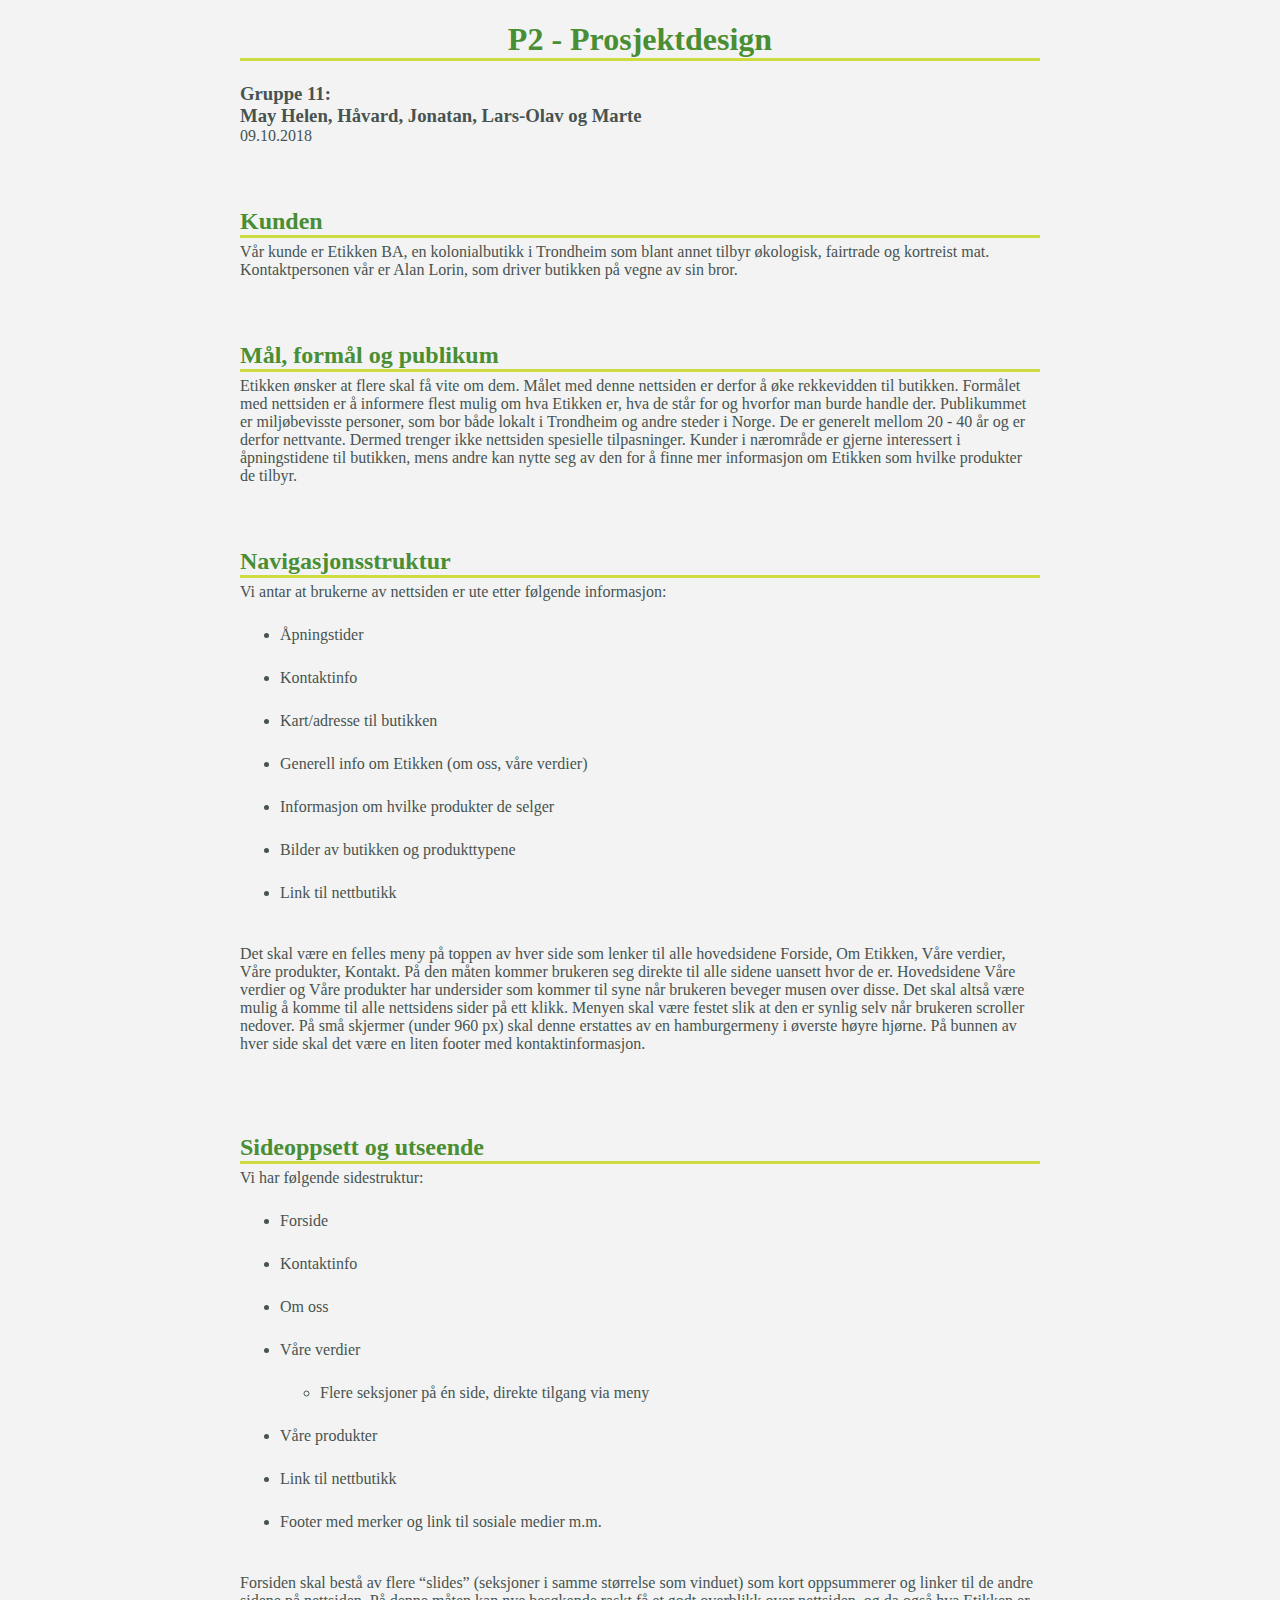
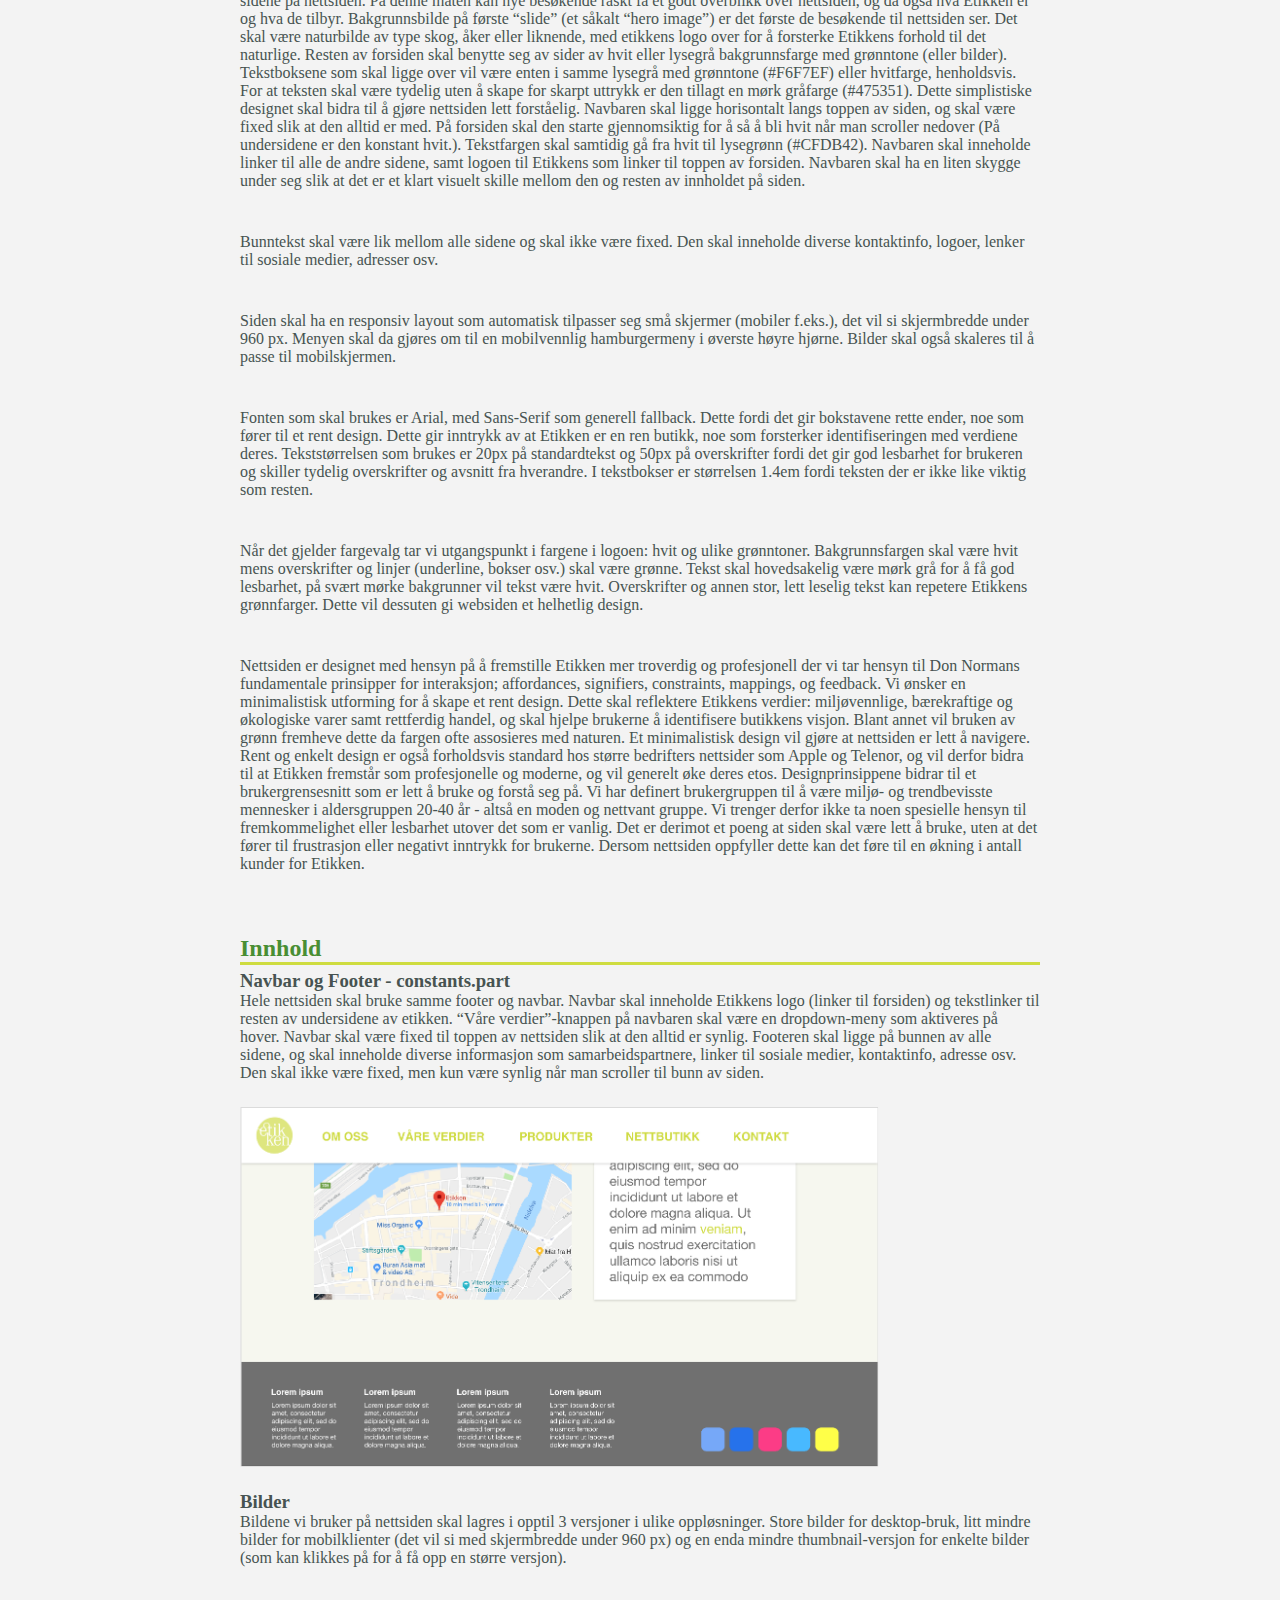
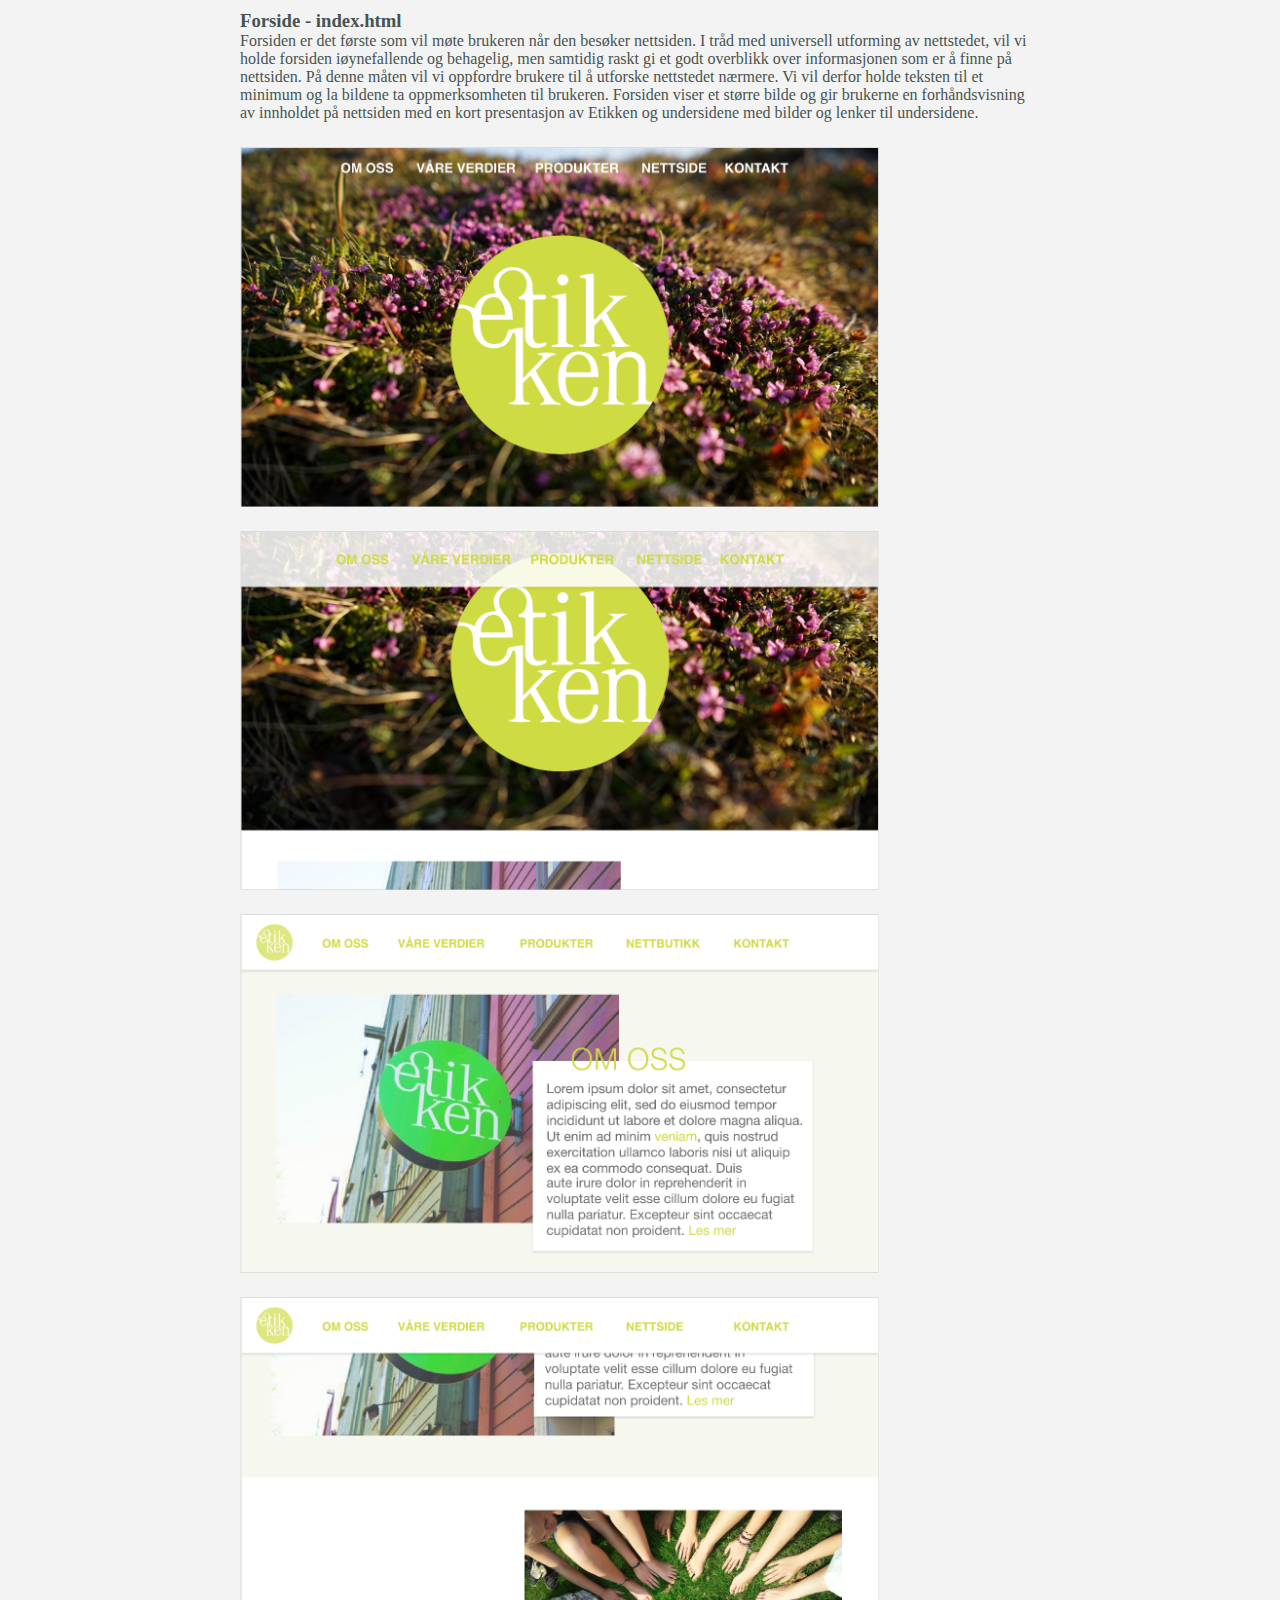
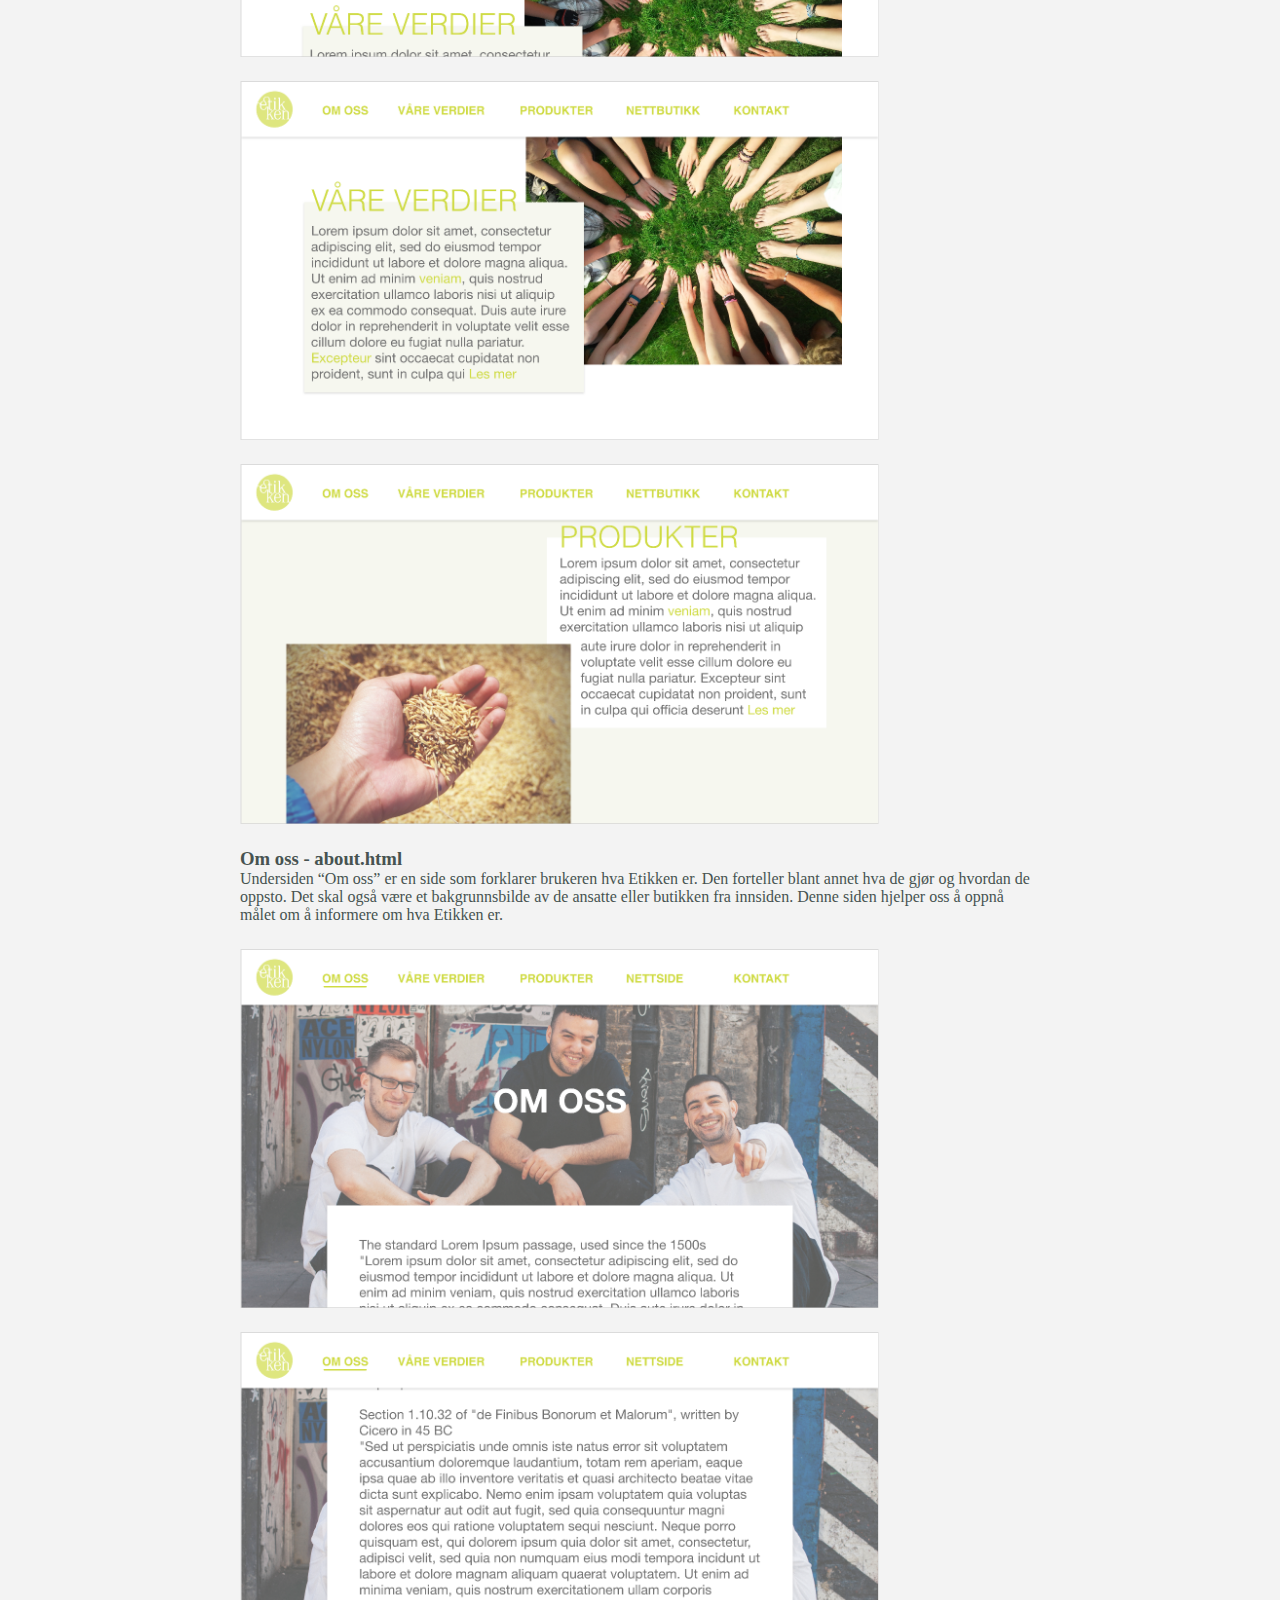
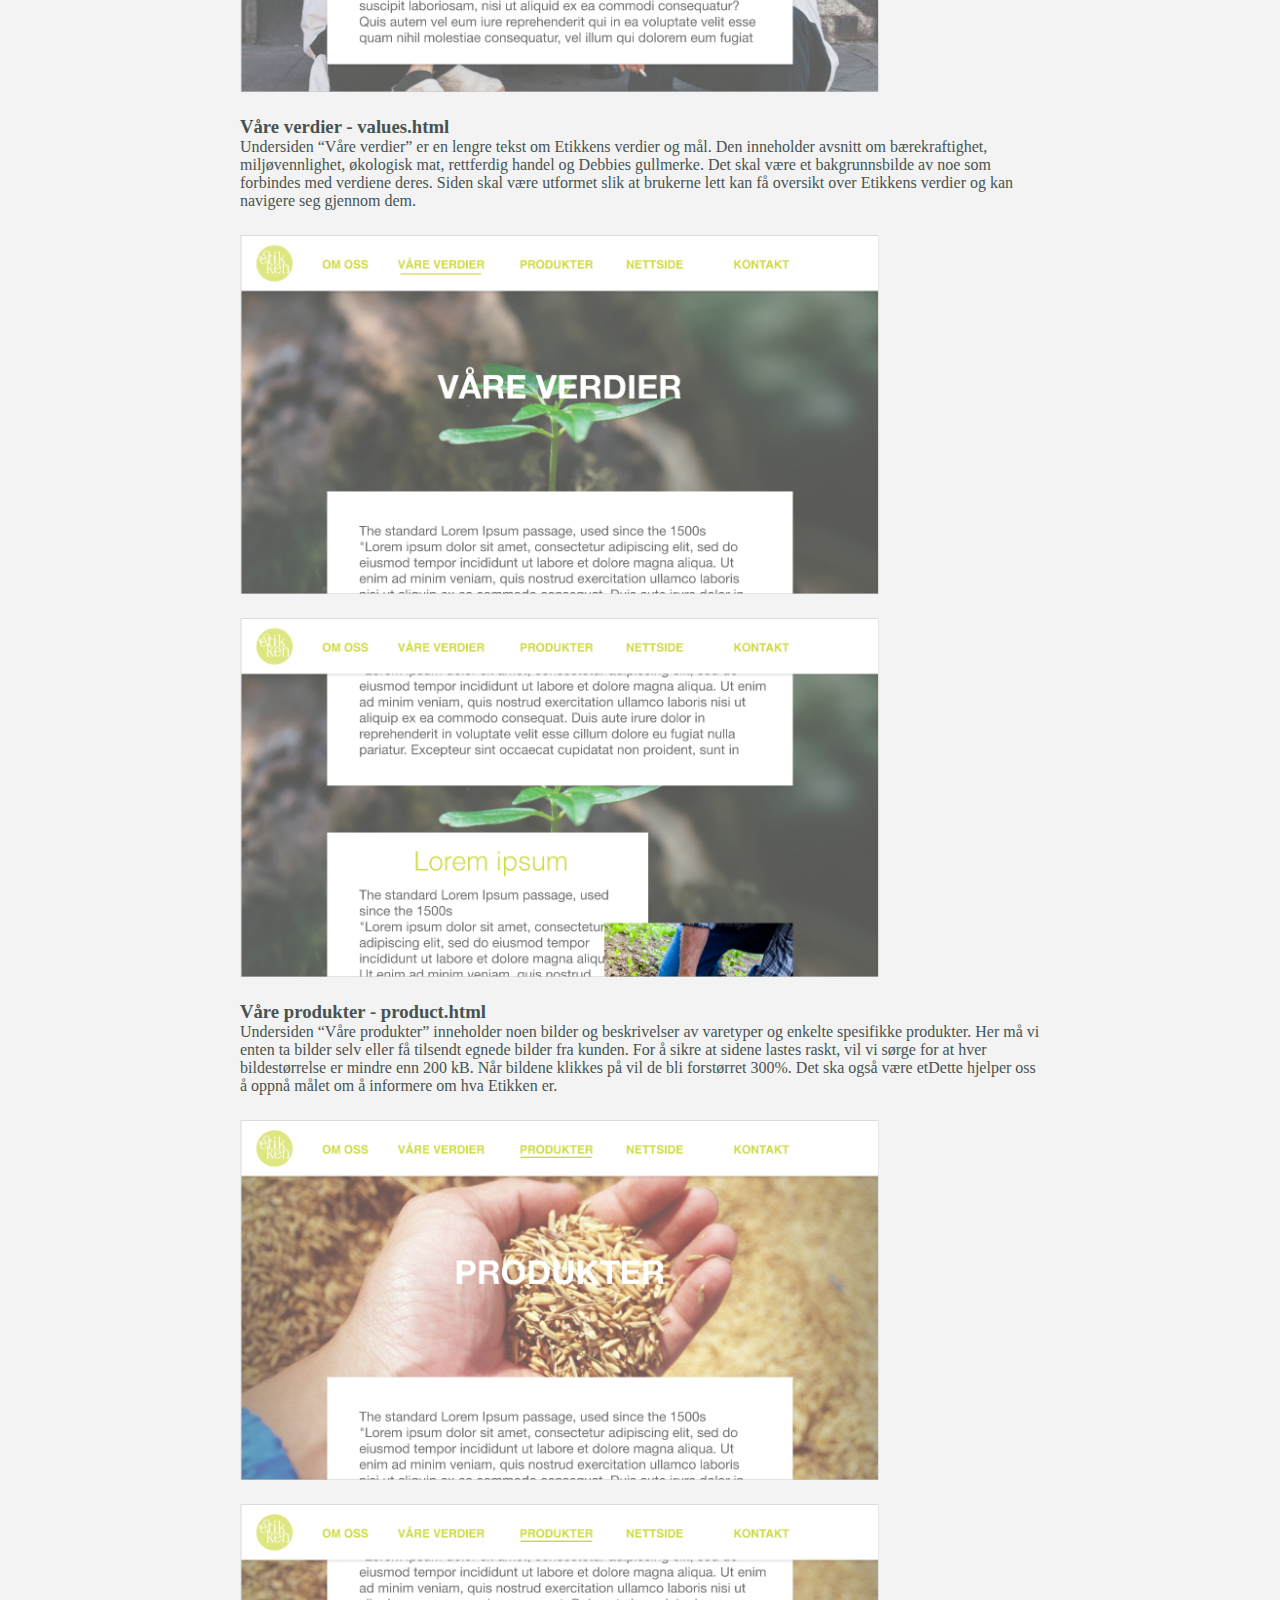
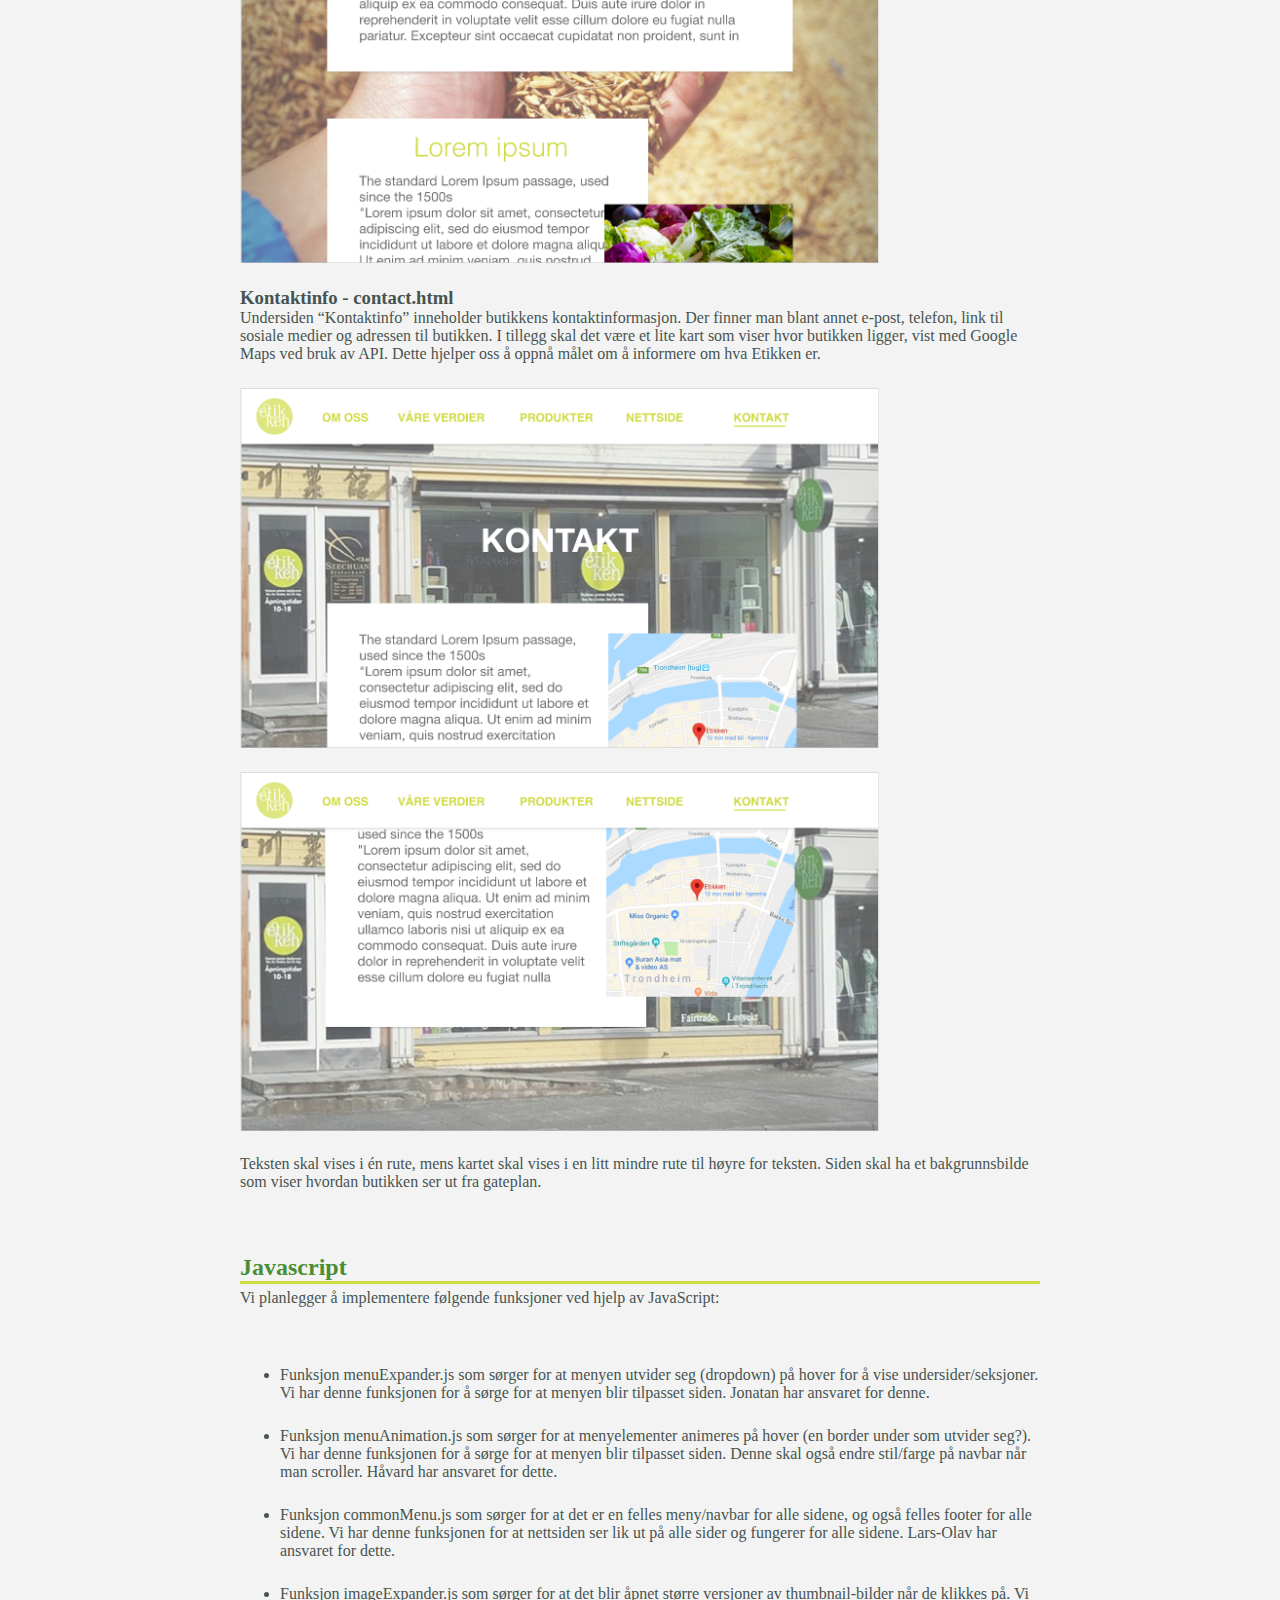
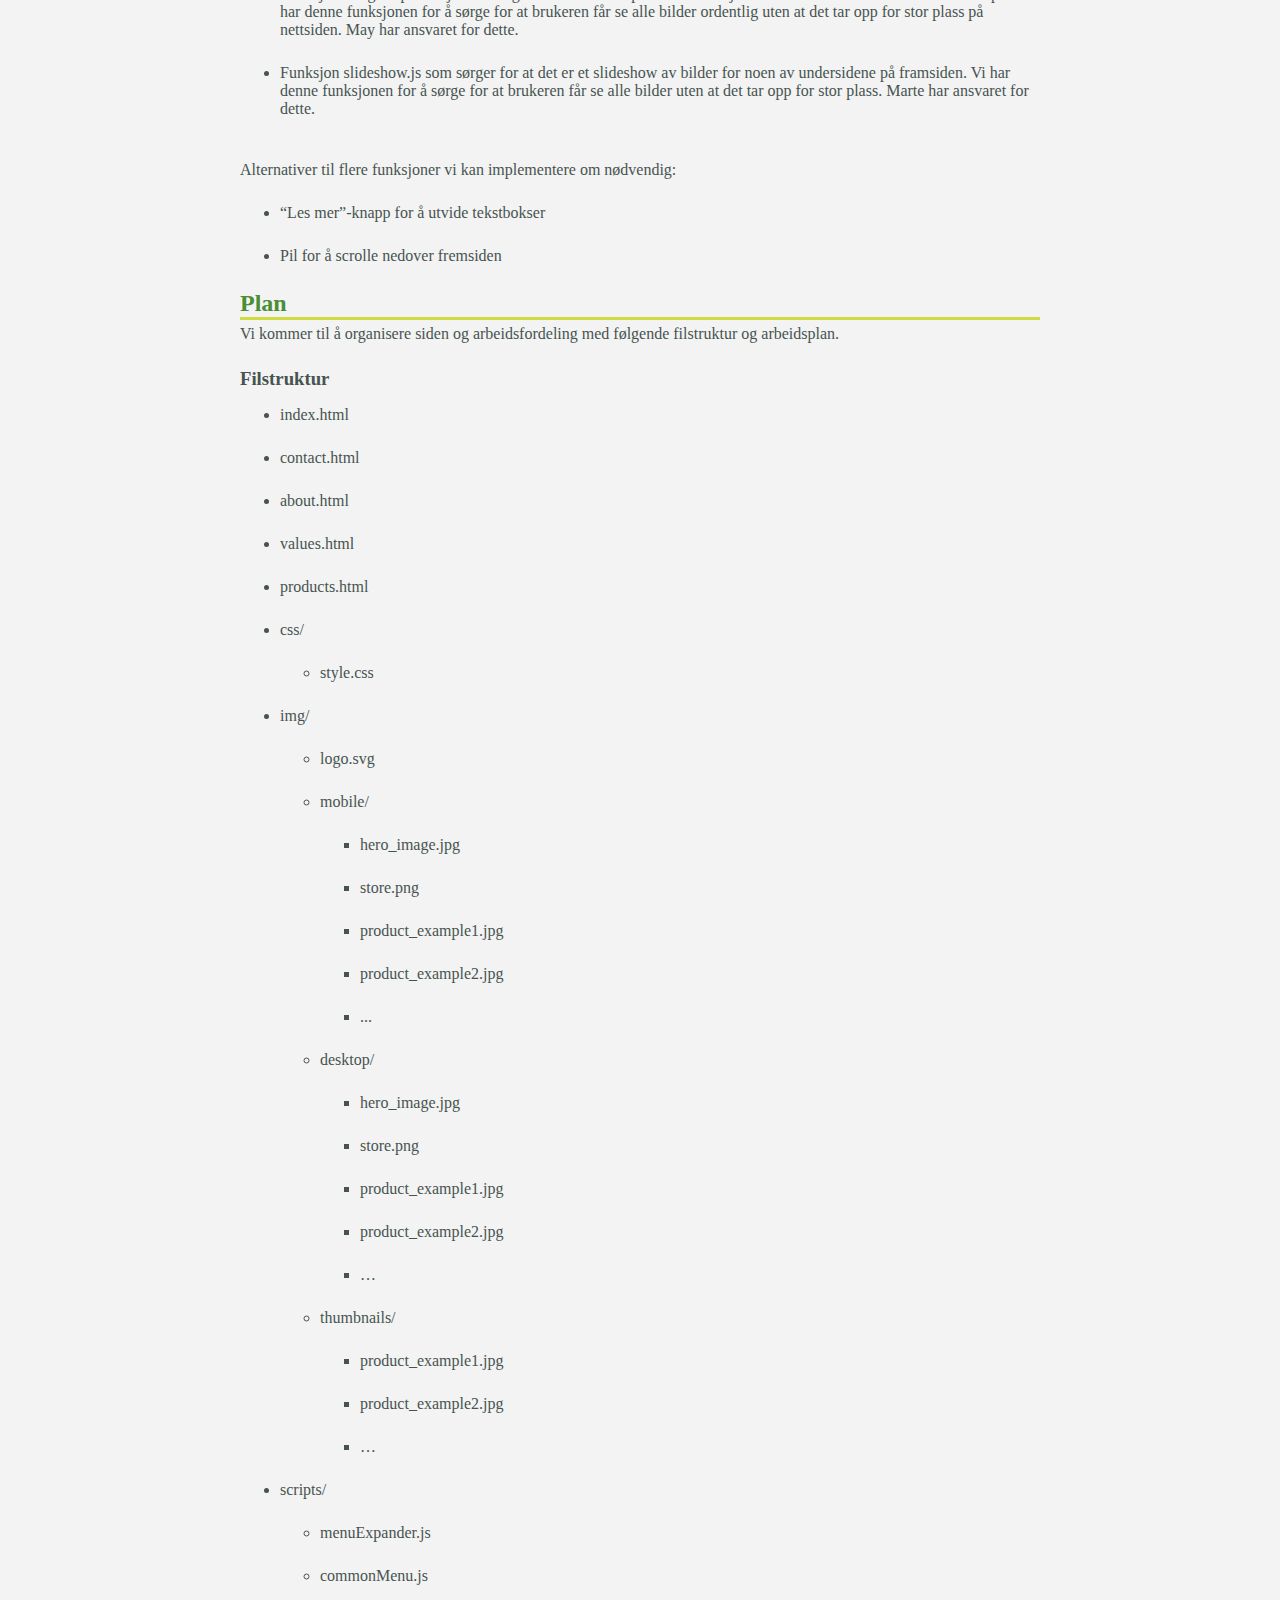
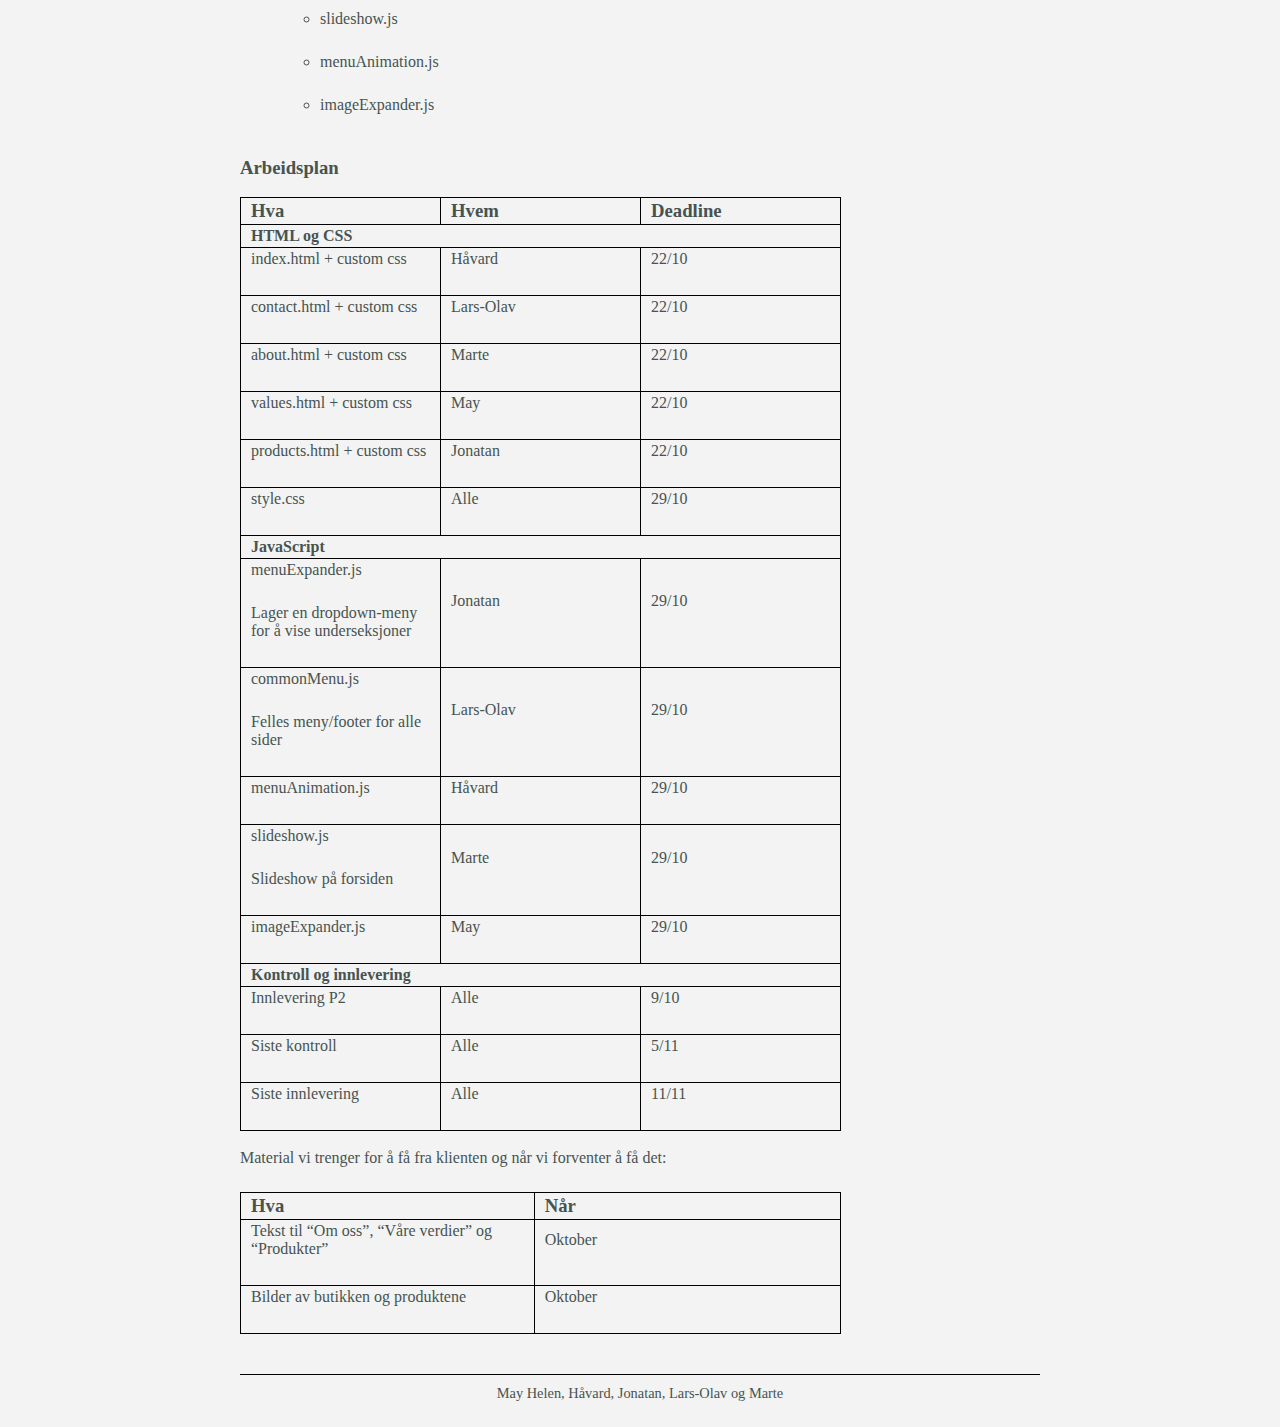
<file: Documents/P2_mockup.html>
<!DOCTYPE html>
<html lang="nb">
  <head>
    <meta charset="utf-8">
    <title>P1 - Mockup</title>
    <link rel="stylesheet" href="../static/css/style.css">
  </head>
  <body>
    <header>


    <h1>
    P2 - Prosjektdesign
</h1>
<h3>
    Gruppe 11:
</h3>
<h3>
    May Helen, Håvard, Jonatan, Lars-Olav og Marte
</h3>
<p>
    09.10.2018
</p>
<br/>
</header>
<h2>
    Kunden
</h2>
<p>
    Vår kunde er Etikken BA, en kolonialbutikk i Trondheim som blant annet
    tilbyr økologisk, fairtrade og kortreist mat. Kontaktpersonen vår er Alan
    Lorin, som driver butikken på vegne av sin bror.
</p>
<br/>
<h2>
    Mål, formål og publikum
</h2>
<p>
    Etikken ønsker at flere skal få vite om dem. Målet med denne nettsiden er
    derfor å øke rekkevidden til butikken. Formålet med nettsiden er å
    informere flest mulig om hva Etikken er, hva de står for og hvorfor man
    burde handle der. Publikummet er miljøbevisste personer, som bor både
    lokalt i Trondheim og andre steder i Norge. De er generelt mellom 20 - 40
    år og er derfor nettvante. Dermed trenger ikke nettsiden spesielle
    tilpasninger. Kunder i nærområde er gjerne interessert i åpningstidene til
    butikken, mens andre kan nytte seg av den for å finne mer informasjon om
    Etikken som hvilke produkter de tilbyr.
</p>
<br/>
<h2>
    Navigasjonsstruktur
</h2>
<p>
    Vi antar at brukerne av nettsiden er ute etter følgende informasjon:
</p>
<ul>
    <li>
        <p>
            Åpningstider
        </p>
    </li>
    <li>
        <p>
            Kontaktinfo
        </p>
    </li>
    <li>
        <p>
            Kart/adresse til butikken
        </p>
    </li>
    <li>
        <p>
            Generell info om Etikken (om oss, våre verdier)
        </p>
    </li>
    <li>
        <p>
            Informasjon om hvilke produkter de selger
        </p>
    </li>
    <li>
        <p>
            Bilder av butikken og produkttypene
        </p>
    </li>
    <li>
        <p>
            Link til nettbutikk
        </p>
    </li>
</ul>
<br/>
<p>
    Det skal være en felles meny på toppen av hver side som lenker til alle
    hovedsidene Forside, Om Etikken, Våre verdier, Våre produkter, Kontakt. På
    den måten kommer brukeren seg direkte til alle sidene uansett hvor de er.
    Hovedsidene Våre verdier og Våre produkter har undersider som kommer til
    syne når brukeren beveger musen over disse. Det skal altså være mulig å
    komme til alle nettsidens sider på ett klikk. Menyen skal være festet slik
    at den er synlig selv når brukeren scroller nedover. På små skjermer (under
    960 px) skal denne erstattes av en hamburgermeny i øverste høyre hjørne. På
    bunnen av hver side skal det være en liten footer med kontaktinformasjon.
</p>
<br/>
<br/>
<h2>
    Sideoppsett og utseende
</h2>
<p>
    Vi har følgende sidestruktur:
    <br/>
</p>
<ul>
    <li>
        <p>
            Forside
        </p>
    </li>
    <li>
        <p>
            Kontaktinfo
        </p>
    </li>
    <li>
        <p>
            Om oss
        </p>
    </li>
    <li>
        <p>
            Våre verdier
        </p>
    </li>
    <ul>
        <li>
            <p>
                Flere seksjoner på én side, direkte tilgang via meny
            </p>
        </li>
    </ul>
    <li>
        <p>
            Våre produkter
        </p>
    </li>
    <li>
        <p>
            Link til nettbutikk
        </p>
    </li>
    <li>
        <p>
            Footer med merker og link til sosiale medier m.m.
        </p>
    </li>
</ul>
<br/>
<p>
    Forsiden skal bestå av flere “slides” (seksjoner i samme størrelse som
    vinduet) som kort oppsummerer og linker til de andre sidene på nettsiden.
    På denne måten kan nye besøkende raskt få et godt overblikk over nettsiden,
    og da også hva Etikken er og hva de tilbyr. Bakgrunnsbilde på første
    “slide” (et såkalt “hero image”) er det første de besøkende til nettsiden
    ser. Det skal være naturbilde av type skog, åker eller liknende, med
    etikkens logo over for å forsterke Etikkens forhold til det naturlige.
    Resten av forsiden skal benytte seg av sider av hvit eller lysegrå
    bakgrunnsfarge med grønntone (eller bilder). Tekstboksene som skal ligge
    over vil være enten i samme lysegrå med grønntone (#F6F7EF) eller
    hvitfarge, henholdsvis. For at teksten skal være tydelig uten å skape for
    skarpt uttrykk er den tillagt en mørk gråfarge (#475351). Dette
    simplistiske designet skal bidra til å gjøre nettsiden lett forståelig.
    Navbaren skal ligge horisontalt langs toppen av siden, og skal være fixed
    slik at den alltid er med. På forsiden skal den starte gjennomsiktig for å
    så å bli hvit når man scroller nedover (På undersidene er den konstant
    hvit.). Tekstfargen skal samtidig gå fra hvit til lysegrønn (#CFDB42).
    Navbaren skal inneholde linker til alle de andre sidene, samt logoen til
    Etikkens som linker til toppen av forsiden. Navbaren skal ha en liten
    skygge under seg slik at det er et klart visuelt skille mellom den og
    resten av innholdet på siden.
</p>
<br/>
<p>
    Bunntekst skal være lik mellom alle sidene og skal ikke være fixed. Den
    skal inneholde diverse kontaktinfo, logoer, lenker til sosiale medier,
    adresser osv.
</p>
<br/>
<p>
    Siden skal ha en responsiv layout som automatisk tilpasser seg små skjermer
    (mobiler f.eks.), det vil si skjermbredde under 960 px. Menyen skal da
    gjøres om til en mobilvennlig hamburgermeny i øverste høyre hjørne. Bilder
    skal også skaleres til å passe til mobilskjermen.
</p>
<br/>
<p>
    Fonten som skal brukes er Arial, med Sans-Serif som generell fallback.
    Dette fordi det gir bokstavene rette ender, noe som fører til et rent
    design. Dette gir inntrykk av at Etikken er en ren butikk, noe som
    forsterker identifiseringen med verdiene deres. Tekststørrelsen som brukes
    er 20px på standardtekst og 50px på overskrifter fordi det gir god
    lesbarhet for brukeren og skiller tydelig overskrifter og avsnitt fra
    hverandre. I tekstbokser er størrelsen 1.4em fordi teksten der er ikke like
    viktig som resten.
</p>
<br/>
<p>
    Når det gjelder fargevalg tar vi utgangspunkt i fargene i logoen: hvit og
    ulike grønntoner. Bakgrunnsfargen skal være hvit mens overskrifter og
    linjer (underline, bokser osv.) skal være grønne. Tekst skal hovedsakelig
    være mørk grå for å få god lesbarhet, på svært mørke bakgrunner vil tekst
    være hvit. Overskrifter og annen stor, lett leselig tekst kan repetere
    Etikkens grønnfarger. Dette vil dessuten gi websiden et helhetlig design.
</p>
<br/>
<p>
    Nettsiden er designet med hensyn på å fremstille Etikken mer troverdig og
    profesjonell der vi tar hensyn til Don Normans fundamentale prinsipper for
    interaksjon; affordances, signifiers, constraints, mappings, og feedback.
    Vi ønsker en minimalistisk utforming for å skape et rent design. Dette skal
    reflektere Etikkens verdier: miljøvennlige, bærekraftige og økologiske
    varer samt rettferdig handel, og skal hjelpe brukerne å identifisere
    butikkens visjon. Blant annet vil bruken av grønn fremheve dette da fargen
    ofte assosieres med naturen. Et minimalistisk design vil gjøre at nettsiden
    er lett å navigere. Rent og enkelt design er også forholdsvis standard hos
    større bedrifters nettsider som Apple og Telenor, og vil derfor bidra til
    at Etikken fremstår som profesjonelle og moderne, og vil generelt øke deres
    etos. Designprinsippene bidrar til et brukergrensesnitt som er lett å bruke
    og forstå seg på. Vi har definert brukergruppen til å være miljø- og
    trendbevisste mennesker i aldersgruppen 20-40 år - altså en moden og
    nettvant gruppe. Vi trenger derfor ikke ta noen spesielle hensyn til
    fremkommelighet eller lesbarhet utover det som er vanlig. Det er derimot et
    poeng at siden skal være lett å bruke, uten at det fører til frustrasjon
    eller negativt inntrykk for brukerne. Dersom nettsiden oppfyller dette kan
    det føre til en økning i antall kunder for Etikken.
</p>
<br/>
<h2>
    Innhold
</h2>
<h3>
    Navbar og Footer - constants.part
</h3>
<p>
    Hele nettsiden skal bruke samme footer og navbar. Navbar skal inneholde
    Etikkens logo (linker til forsiden) og tekstlinker til resten av
    undersidene av etikken. “Våre verdier”-knappen på navbaren skal være en
    dropdown-meny som aktiveres på hover. Navbar skal være fixed til toppen av
    nettsiden slik at den alltid er synlig. Footeren skal ligge på bunnen av
    alle sidene, og skal inneholde diverse informasjon som samarbeidspartnere,
    linker til sosiale medier, kontaktinfo, adresse osv. Den skal ikke være
    fixed, men kun være synlig når man scroller til bunn av siden.
</p>
<img src="../static/mockups/index_footer.png" alt="index and footer 1">
<br/>
<h3>
    Bilder
</h3>
<p>
    Bildene vi bruker på nettsiden skal lagres i opptil 3 versjoner i ulike
    oppløsninger. Store bilder for desktop-bruk, litt mindre bilder for
    mobilklienter (det vil si med skjermbredde under 960 px) og en enda mindre
    thumbnail-versjon for enkelte bilder (som kan klikkes på for å få opp en
    større versjon).
</p>
<br/>
<h3>
    Forside - index.html
</h3>
<p>
    Forsiden er det første som vil møte brukeren når den besøker nettsiden. I
    tråd med universell utforming av nettstedet, vil vi holde forsiden
    iøynefallende og behagelig, men samtidig raskt gi et godt overblikk over
    informasjonen som er å finne på nettsiden. På denne måten vil vi oppfordre
    brukere til å utforske nettstedet nærmere. Vi vil derfor holde teksten til
    et minimum og la bildene ta oppmerksomheten til brukeren. Forsiden viser et
    større bilde og gir brukerne en forhåndsvisning av innholdet på nettsiden
    med en kort presentasjon av Etikken og undersidene med bilder og lenker til
    undersidene.
</p>
<img src="../static/mockups/index1.png" alt="index 1">
<img src="../static/mockups/index2.png" alt="index 2">
<img src="../static/mockups/index3.png" alt="index 3">
<img src="../static/mockups/index4.png" alt="index 4">
<img src="../static/mockups/index5.png" alt="index 5">
<img src="../static/mockups/index6.png" alt="index 6">
<h3>
    Om oss - about.html
</h3>
<p>
    Undersiden “Om oss” er en side som forklarer brukeren hva Etikken er. Den
    forteller blant annet hva de gjør og hvordan de oppsto. Det skal også være
    et bakgrunnsbilde av de ansatte eller butikken fra innsiden. Denne siden
    hjelper oss å oppnå målet om å informere om hva Etikken er.
</p>

<img src="../static/mockups/om_oss1.png" alt="om oss 1">
<img src="../static/mockups/om_oss2.png" alt="om oss 2">
<h3>
    Våre verdier - values.html
</h3>
<p>
    Undersiden “Våre verdier” er en lengre tekst om Etikkens verdier og mål.
    Den inneholder avsnitt om bærekraftighet, miljøvennlighet, økologisk mat,
    rettferdig handel og Debbies gullmerke. Det skal være et bakgrunnsbilde av
    noe som forbindes med verdiene deres. Siden skal være utformet slik at
    brukerne lett kan få oversikt over Etikkens verdier og kan navigere seg
    gjennom dem.
</p>
<img src="../static/mockups/verdier1.png" alt="verdier 1">
<img src="../static/mockups/verdier2.png" alt="verdier 2">
<h3>
    Våre produkter - product.html
</h3>
<p>
    Undersiden “Våre produkter” inneholder noen bilder og beskrivelser av
    varetyper og enkelte spesifikke produkter. Her må vi enten ta bilder selv
    eller få tilsendt egnede bilder fra kunden. For å sikre at sidene lastes
    raskt, vil vi sørge for at hver bildestørrelse er mindre enn 200 kB. Når
    bildene klikkes på vil de bli forstørret 300%. Det ska også være etDette
    hjelper oss å oppnå målet om å informere om hva Etikken er.
</p>
<img src="../static/mockups/produkter1.png" alt="produkter 1">
<img src="../static/mockups/produkter2.png" alt="produkter 2">
<h3>
    Kontaktinfo - contact.html
</h3>
<p>
    Undersiden “Kontaktinfo” inneholder butikkens kontaktinformasjon. Der
    finner man blant annet e-post, telefon, link til sosiale medier og adressen
    til butikken. I tillegg skal det være et lite kart som viser hvor butikken
    ligger, vist med Google Maps ved bruk av API. Dette hjelper oss å oppnå
    målet om å informere om hva Etikken er.
</p>
<img src="../static/mockups/kontakt1.png" alt="kontakt 1">
<img src="../static/mockups/kontakt2.png" alt="kontakt 2">
<br/>
<p>
    Teksten skal vises i én rute, mens kartet skal vises i en litt mindre rute
    til høyre for teksten. Siden skal ha et bakgrunnsbilde som viser hvordan
    butikken ser ut fra gateplan.
</p>
<br/>
<h2>
    Javascript
</h2>
<p>
    Vi planlegger å implementere følgende funksjoner ved hjelp av JavaScript:
</p>
<br/>
<ul>
    <li>
        <p>
            Funksjon menuExpander.js som sørger for at menyen utvider seg
            (dropdown) på hover for å vise undersider/seksjoner. Vi har denne
            funksjonen for å sørge for at menyen blir tilpasset siden. Jonatan
            har ansvaret for denne.
        </p>
    </li>
    <li>
        <p>
            Funksjon menuAnimation.js som sørger for at menyelementer animeres
            på hover (en border under som utvider seg?). Vi har denne
            funksjonen for å sørge for at menyen blir tilpasset siden. Denne
            skal også endre stil/farge på navbar når man scroller. Håvard har
            ansvaret for dette.
        </p>
    </li>
    <li>
        <p>
            Funksjon commonMenu.js som sørger for at det er en felles
            meny/navbar for alle sidene, og også felles footer for alle sidene.
            Vi har denne funksjonen for at nettsiden ser lik ut på alle sider
            og fungerer for alle sidene. Lars-Olav har ansvaret for dette.
        </p>
    </li>
    <li>
        <p>
            Funksjon imageExpander.js som sørger for at det blir åpnet større
            versjoner av thumbnail-bilder når de klikkes på. Vi har denne
            funksjonen for å sørge for at brukeren får se alle bilder ordentlig
            uten at det tar opp for stor plass på nettsiden. May har ansvaret
            for dette.
        </p>
    </li>
    <li>
        <p>
            Funksjon slideshow.js som sørger for at det er et slideshow av
            bilder for noen av undersidene på framsiden. Vi har denne
            funksjonen for å sørge for at brukeren får se alle bilder uten at
            det tar opp for stor plass. Marte har ansvaret for dette.
        </p>
    </li>
</ul>
<br/>
<p>
    Alternativer til flere funksjoner vi kan implementere om nødvendig:
</p>
<ul>
    <li>
        <p>
            “Les mer”-knapp for å utvide tekstbokser
        </p>
    </li>
    <li>
        <p>
            Pil for å scrolle nedover fremsiden
        </p>
    </li>
</ul>
<h2>
    Plan
</h2>
<p>
    Vi kommer til å organisere siden og arbeidsfordeling med følgende
    filstruktur og arbeidsplan.
</p>
<h3>
    Filstruktur
</h3>
<ul>
    <li>
        <p>
            index.html
        </p>
    </li>
    <li>
        <p>
            contact.html
        </p>
    </li>
    <li>
        <p>
            about.html
        </p>
    </li>
    <li>
        <p>
            values.html
        </p>
    </li>
    <li>
        <p>
            products.html
        </p>
    </li>
    <li>
        <p>
            css/
        </p>
    </li>
    <ul>
        <li>
            <p>
                style.css
            </p>
        </li>
    </ul>
    <li>
        <p>
            img/
        </p>
    </li>
    <ul>
        <li>
            <p>
                logo.svg
            </p>
        </li>
        <li>
            <p>
                mobile/
            </p>
        </li>
        <ul>
            <li>
                <p>
                    hero_image.jpg
                </p>
            </li>
            <li>
                <p>
                    store.png
                </p>
            </li>
            <li>
                <p>
                    product_example1.jpg
                </p>
            </li>
            <li>
                <p>
                    product_example2.jpg
                </p>
            </li>
            <li>
                <p>
                    ...
                </p>
            </li>
        </ul>
        <li>
            <p>
                desktop/
            </p>
        </li>
        <ul>
            <li>
                <p>
                    hero_image.jpg
                </p>
            </li>
            <li>
                <p>
                    store.png
                </p>
            </li>
            <li>
                <p>
                    product_example1.jpg
                </p>
            </li>
            <li>
                <p>
                    product_example2.jpg
                </p>
            </li>
            <li>
                <p>
                    …
                </p>
            </li>
        </ul>
        <li>
            <p>
                thumbnails/
            </p>
        </li>
        <ul>
            <li>
                <p>
                    product_example1.jpg
                </p>
            </li>
            <li>
                <p>
                    product_example2.jpg
                </p>
            </li>
            <li>
                <p>
                    …
                </p>
            </li>
        </ul>
    </ul>
    <li>
        <p>
            scripts/
        </p>
    </li>
    <ul>
        <li>
            <p>
                menuExpander.js
            </p>
        </li>
        <li>
            <p>
                commonMenu.js
            </p>
        </li>
        <li>
            <p>
                slideshow.js
            </p>
        </li>
        <li>
            <p>
                menuAnimation.js
            </p>
        </li>
        <li>
            <p>
                imageExpander.js
            </p>
        </li>
    </ul>
</ul>
</br>
<h3>
    Arbeidsplan
</h3>
<br/>
<div>
    <table>
        <colgroup>
            <col width="200"/>
            <col width="200"/>
            <col width="200"/>
        </colgroup>
        <tbody>
            <tr>
                <td>
                    <h3>
                        Hva
                    </h3>
                </td>
                <td>
                    <h3>
                        Hvem
                    </h3>
                </td>
                <td>
                    <h3>
                        Deadline
                    </h3>
                </td>
            </tr>
            <tr>
                <td colspan="3">
                    <b>
                        HTML og CSS
                    </b>
                </td>
            </tr>
            <tr>
                <td>
                    <p>
                        index.html + custom css
                    </p>
                </td>
                <td>
                    <p>
                        Håvard
                    </p>
                </td>
                <td>
                    <p>
                        22/10
                    </p>
                </td>
            </tr>
            <tr>
                <td>
                    <p>
                        contact.html + custom css
                    </p>
                </td>
                <td>
                    <p>
                        Lars-Olav
                    </p>
                </td>
                <td>
                    <p>
                        22/10
                    </p>
                </td>
            </tr>
            <tr>
                <td>
                    <p>
                        about.html + custom css
                    </p>
                </td>
                <td>
                    <p>
                        Marte
                    </p>
                </td>
                <td>
                    <p>
                        22/10
                    </p>
                </td>
            </tr>
            <tr>
                <td>
                    <p>
                        values.html + custom css
                    </p>
                </td>
                <td>
                    <p>
                        May
                    </p>
                </td>
                <td>
                    <p>
                        22/10
                    </p>
                </td>
            </tr>
            <tr>
                <td>
                    <p>
                        products.html + custom css
                    </p>
                </td>
                <td>
                    <p>
                        Jonatan
                    </p>
                </td>
                <td>
                    <p>
                        22/10
                    </p>
                </td>
            </tr>
            <tr>
                <td>
                    <p>
                        style.css
                    </p>
                </td>
                <td>
                    <p>
                        Alle
                    </p>
                </td>
                <td>
                    <p>
                        29/10
                    </p>
                </td>
            </tr>
            <tr>
                <td colspan="3">
                    <b>
                      JavaScript
                    </b>
                </td>
            </tr>
            <tr>
                <td>
                    <p>
                        menuExpander.js
                    </p>
                    <p>
                        Lager en dropdown-meny for å vise underseksjoner
                    </p>
                </td>
                <td>
                    <p>
                        Jonatan
                    </p>
                </td>
                <td>
                    <p>
                        29/10
                    </p>
                </td>
            </tr>
            <tr>
                <td>
                    <p>
                        commonMenu.js
                    </p>
                    <p>
                        Felles meny/footer for alle sider
                    </p>
                </td>
                <td>
                    <p>
                        Lars-Olav
                    </p>
                </td>
                <td>
                    <p>
                        29/10
                    </p>
                </td>
            </tr>
            <tr>
                <td>
                    <p>
                        menuAnimation.js
                    </p>
                </td>
                <td>
                    <p>
                        Håvard
                    </p>
                </td>
                <td>
                    <p>
                        29/10
                    </p>
                </td>
            </tr>
            <tr>
                <td>
                    <p>
                        slideshow.js
                    </p>
                    <p>
                        Slideshow på forsiden
                    </p>
                </td>
                <td>
                    <p>
                        Marte
                    </p>
                </td>
                <td>
                    <p>
                        29/10
                    </p>
                </td>
            </tr>
            <tr>
                <td>
                    <p>
                        imageExpander.js
                    </p>
                </td>
                <td>
                    <p>
                        May
                    </p>
                </td>
                <td>
                    <p>
                        29/10
                    </p>
                </td>
            </tr>
            <tr>
                <td colspan="3">
                    <b>
                        Kontroll og innlevering
                    </b>
                </td>
            </tr>
            <tr>
                <td>
                    <p>
                        Innlevering P2
                    </p>
                </td>
                <td>
                    <p>
                        Alle
                    </p>
                </td>
                <td>
                    <p>
                        9/10
                    </p>
                </td>
            </tr>
            <tr>
                <td>
                    <p>
                        Siste kontroll
                    </p>
                </td>
                <td>
                    <p>
                        Alle
                    </p>
                </td>
                <td>
                    <p>
                        5/11
                    </p>
                </td>
            </tr>
            <tr>
                <td>
                    <p>
                        Siste innlevering
                    </p>
                </td>
                <td>
                    <p>
                        Alle
                    </p>
                </td>
                <td>
                    <p>
                        11/11
                    </p>
                </td>
            </tr>
        </tbody>
    </table>
</div>
<br/>
<p>
    Material vi trenger for å få fra klienten og når vi forventer å få det:
</p>
<div>
    <table>
        <colgroup>
            <col width="295"/>
            <col width="308"/>
            <col width="200"/>
        </colgroup>
        <tbody>
            <tr>
                <td>
                    <h3>
                        Hva
                    </h3>
                </td>
                <td>
                    <h3>
                        Når
                    </h3>
                </td>
            </tr>
            <tr>
                <td>
                    <p>
                        Tekst til “Om oss”, “Våre verdier” og “Produkter”
                    </p>
                </td>
                <td>
                    <p>
                        Oktober
                    </p>
                </td>
            </tr>
            <tr>
                <td>
                    <p>
                        Bilder av butikken og produktene
                    </p>
                </td>
                <td>
                    <p>
                        Oktober
                    </p>
                </td>
            </tr>
        </tbody>
    </table>
</div>
<footer>
  <p>
      May Helen, Håvard, Jonatan, Lars-Olav og Marte
  </p>
</footer>
  </body>
</html>
</file>
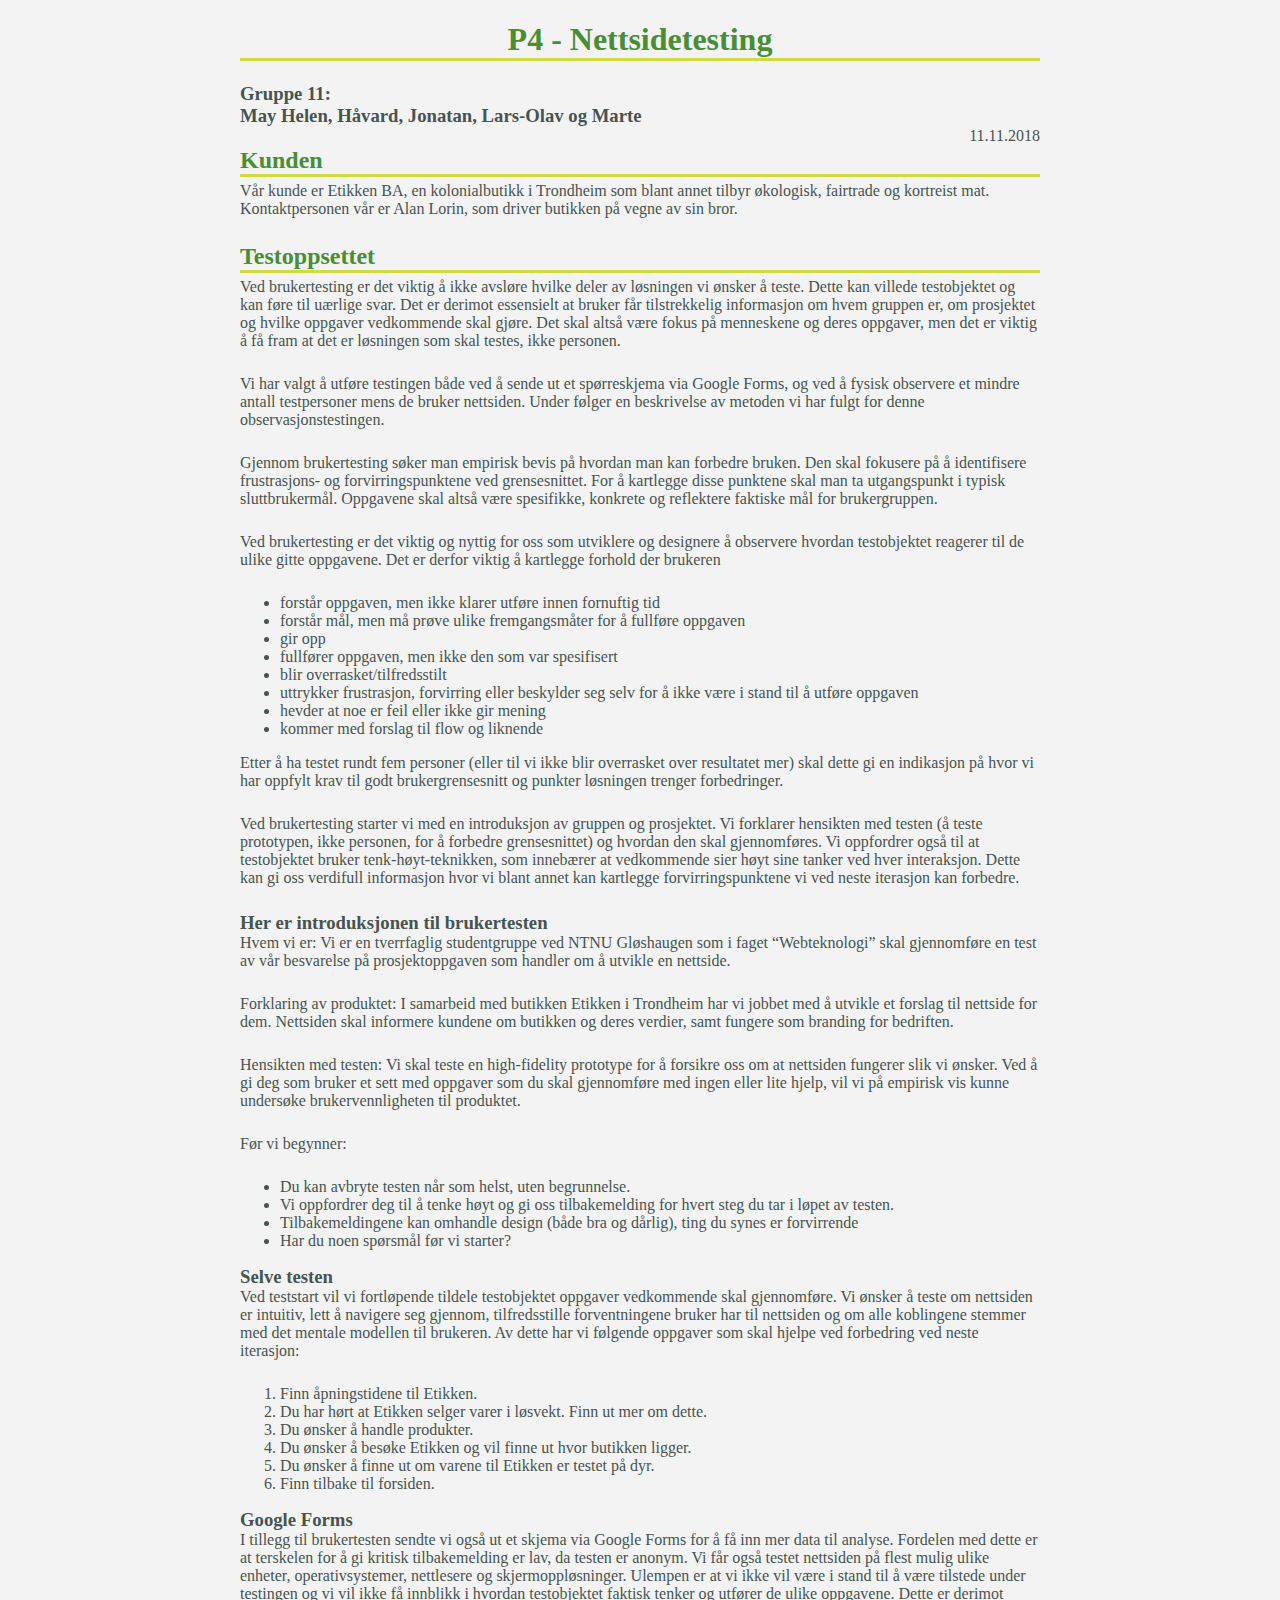
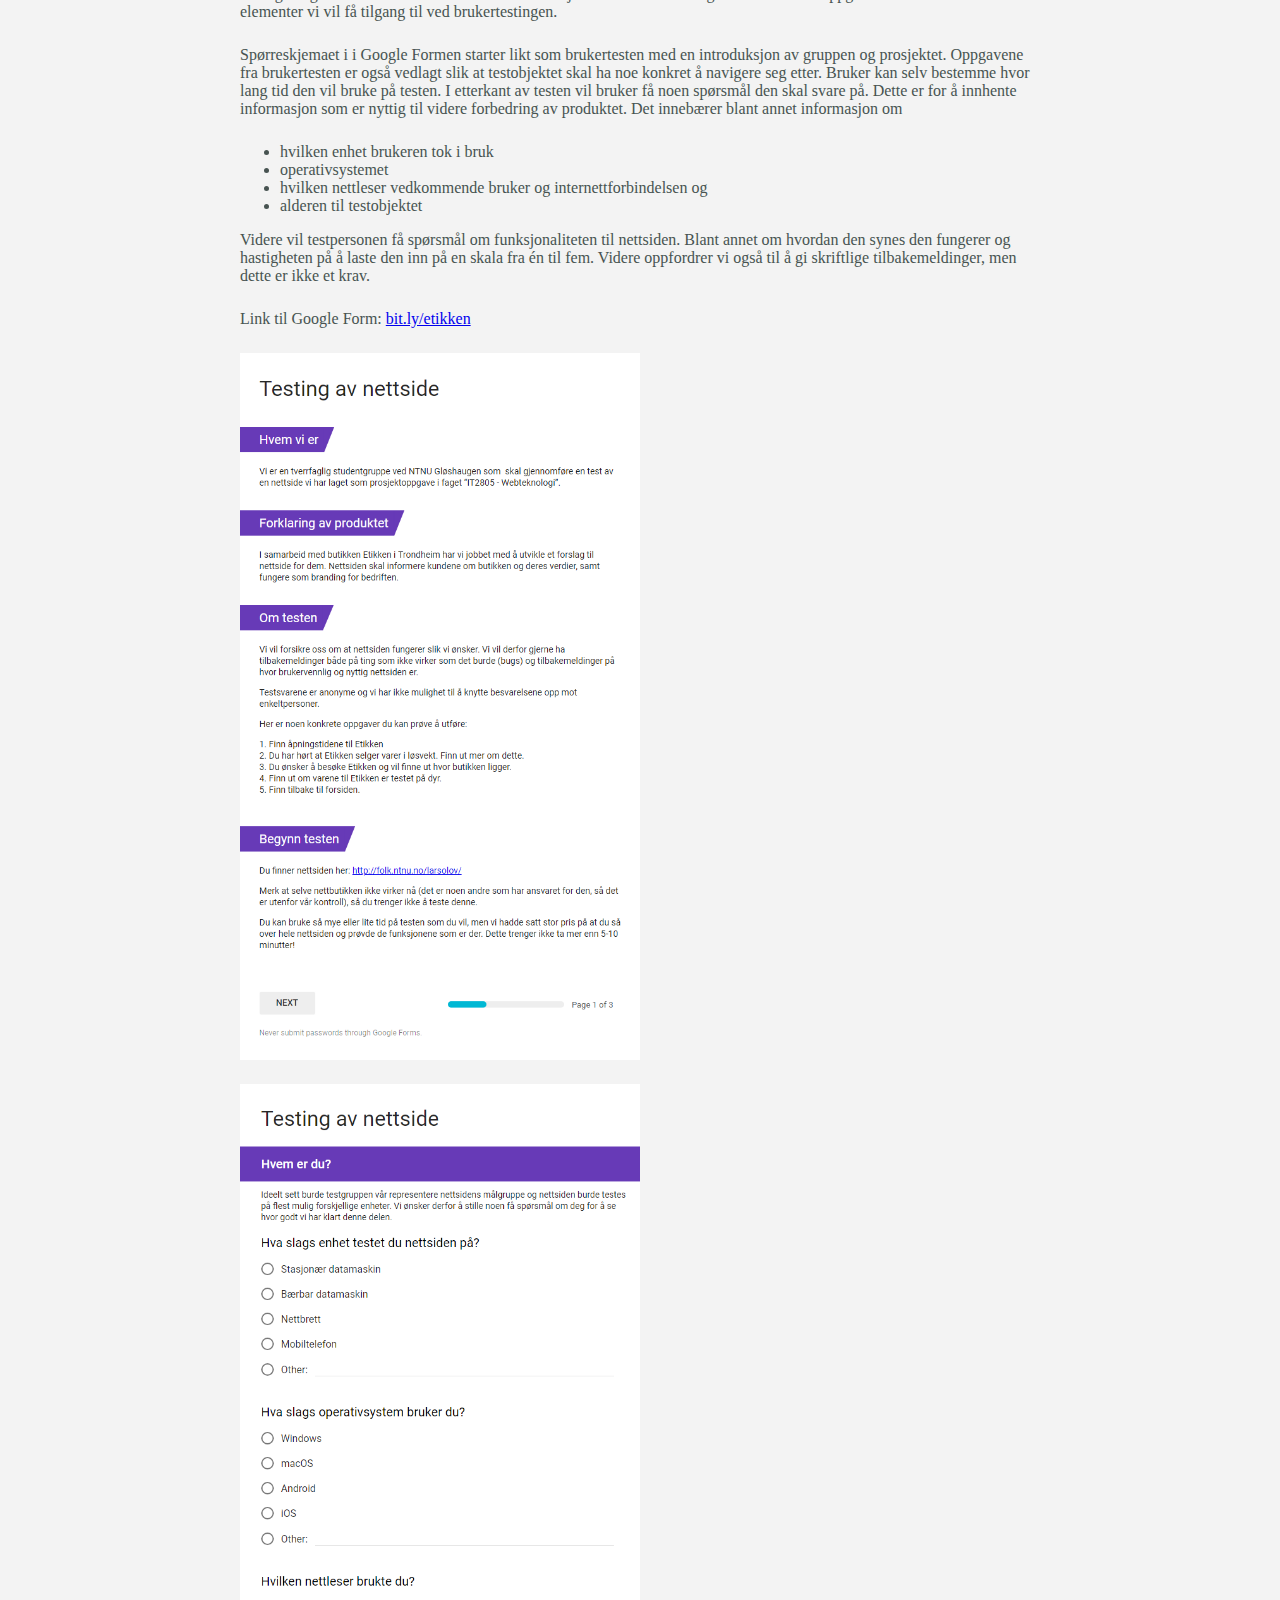
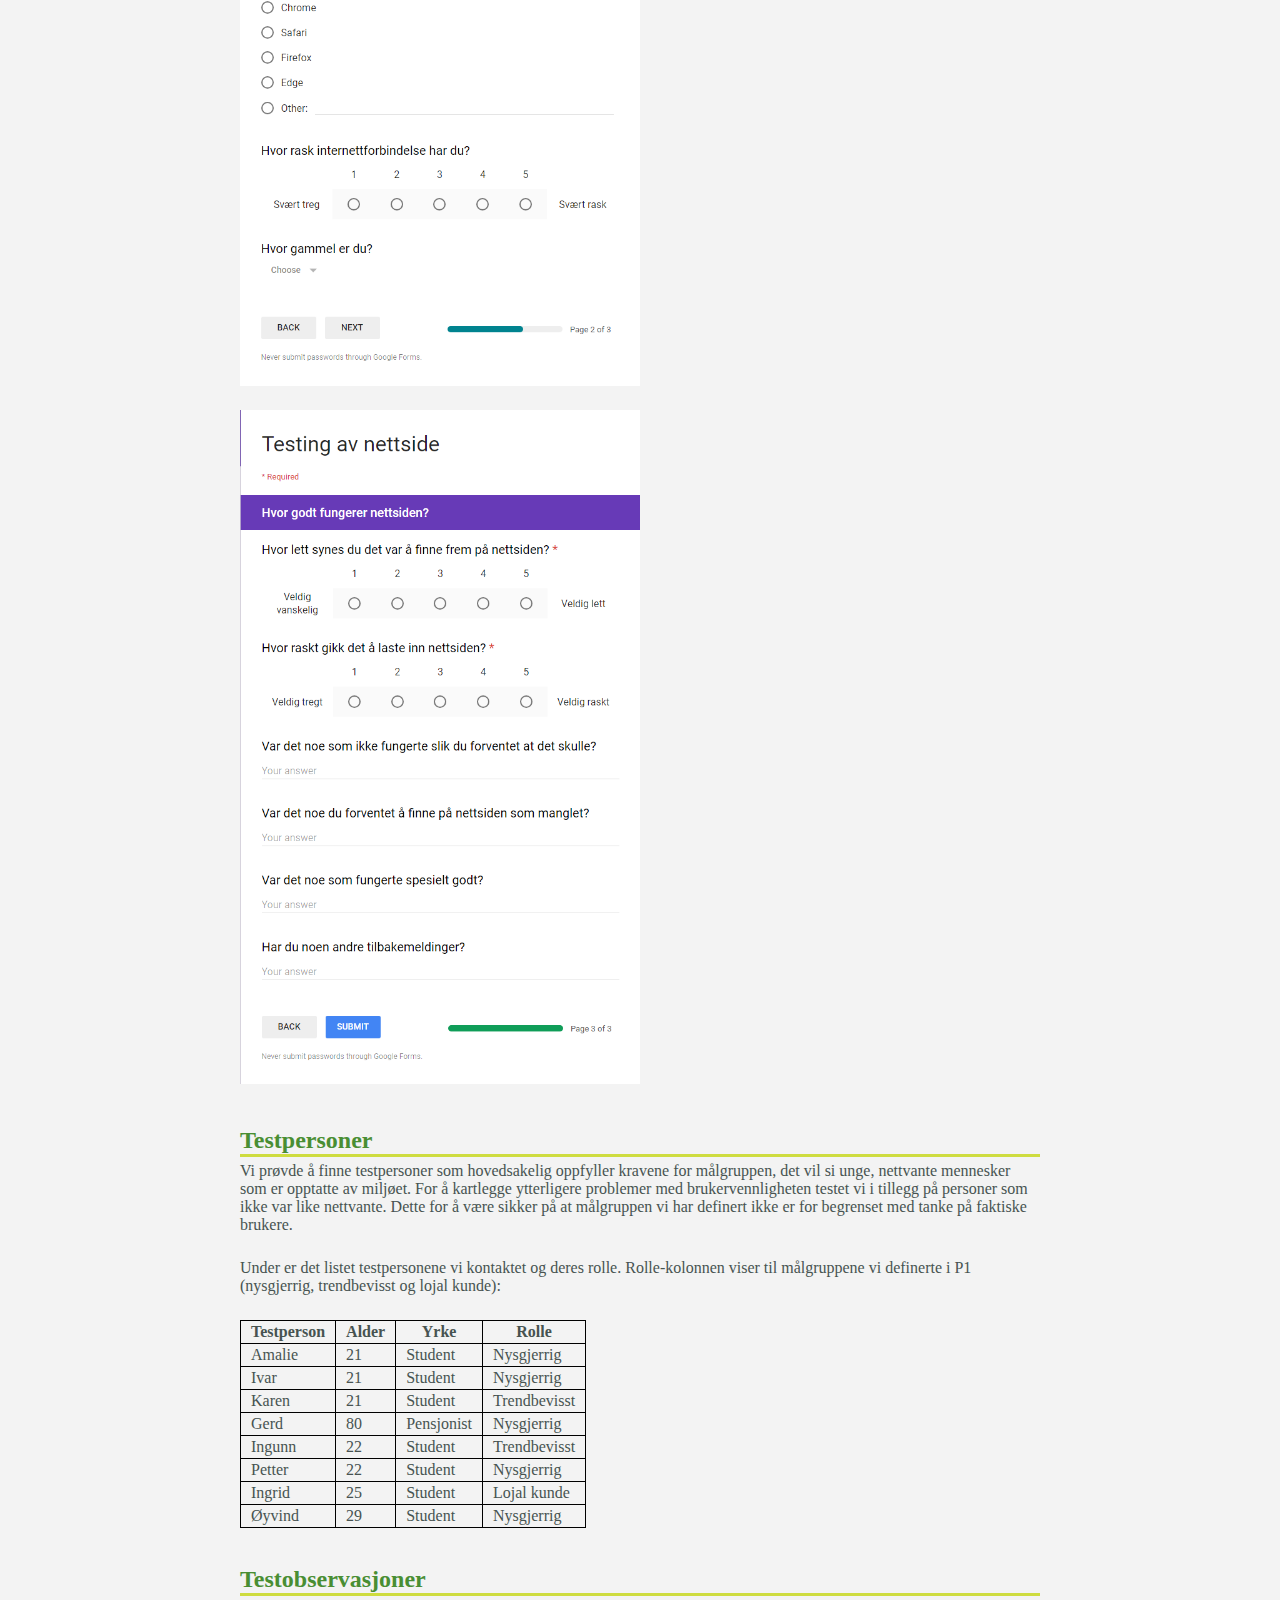
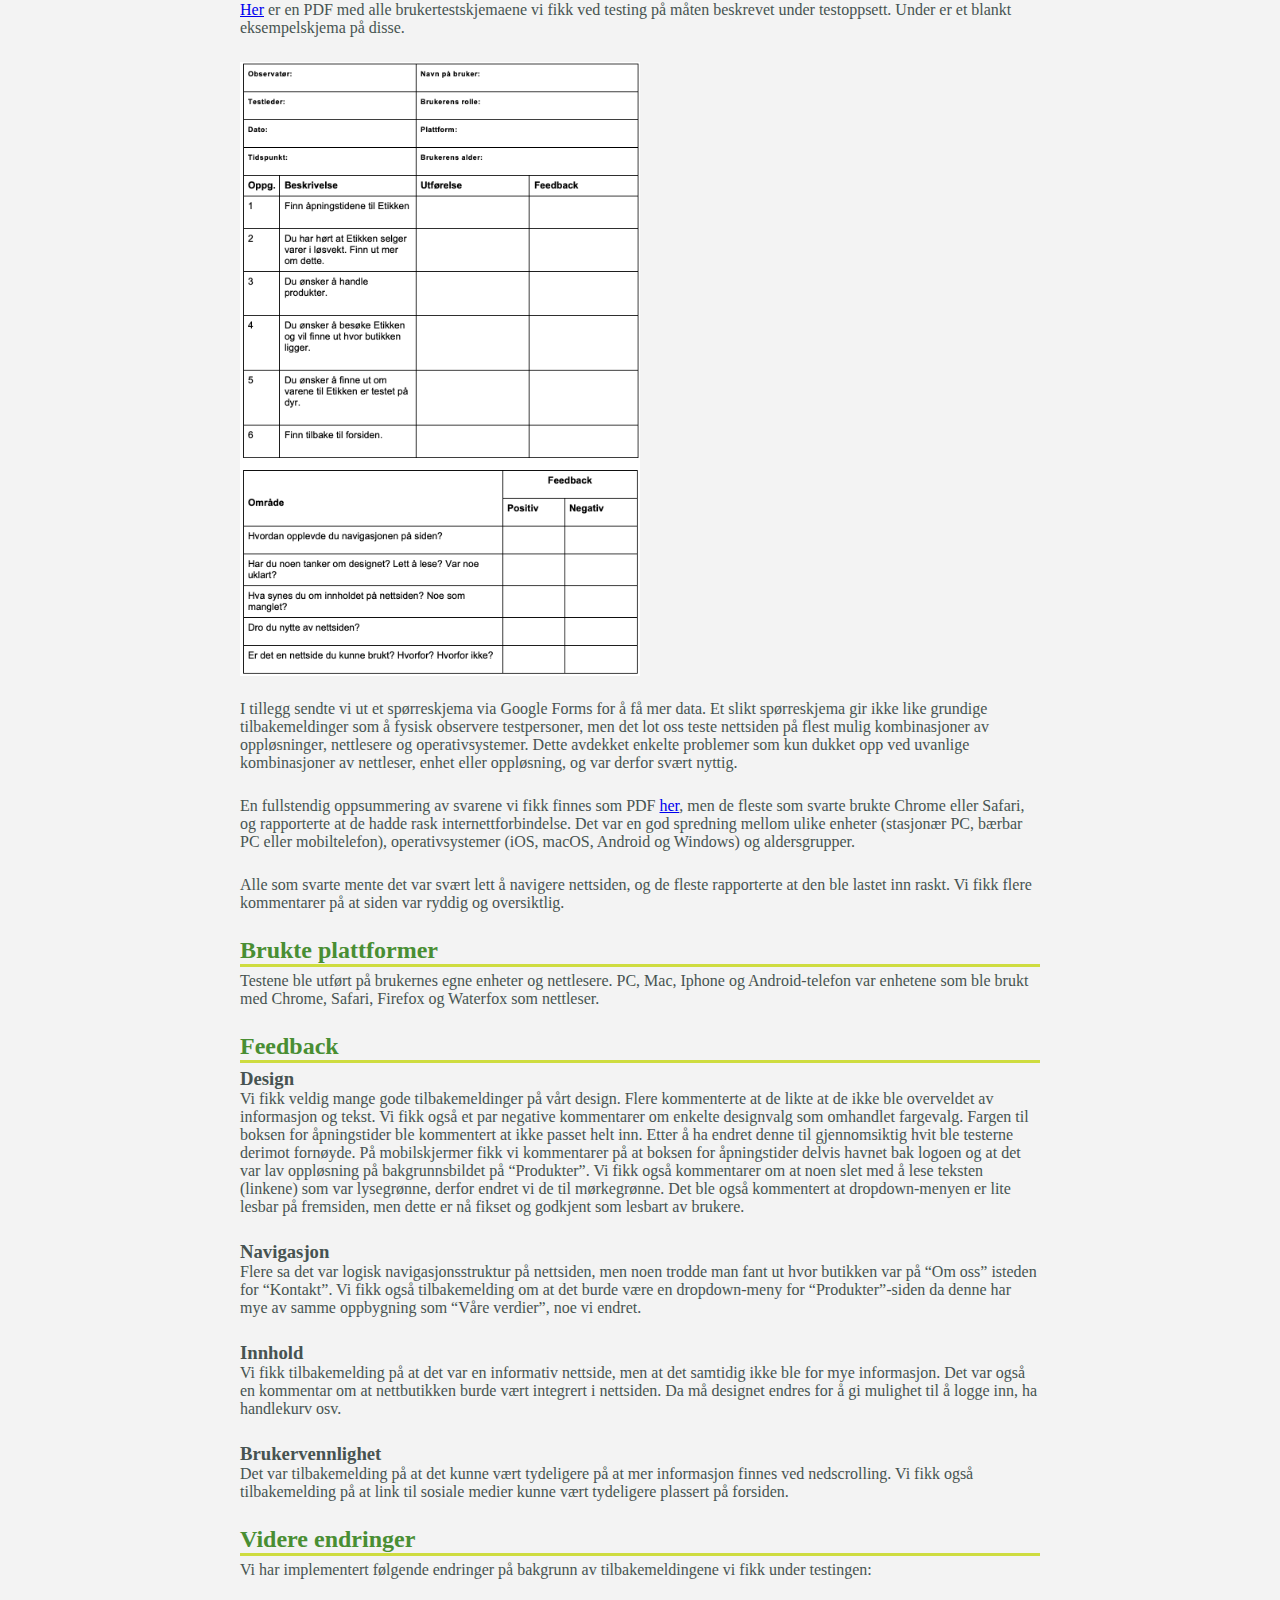
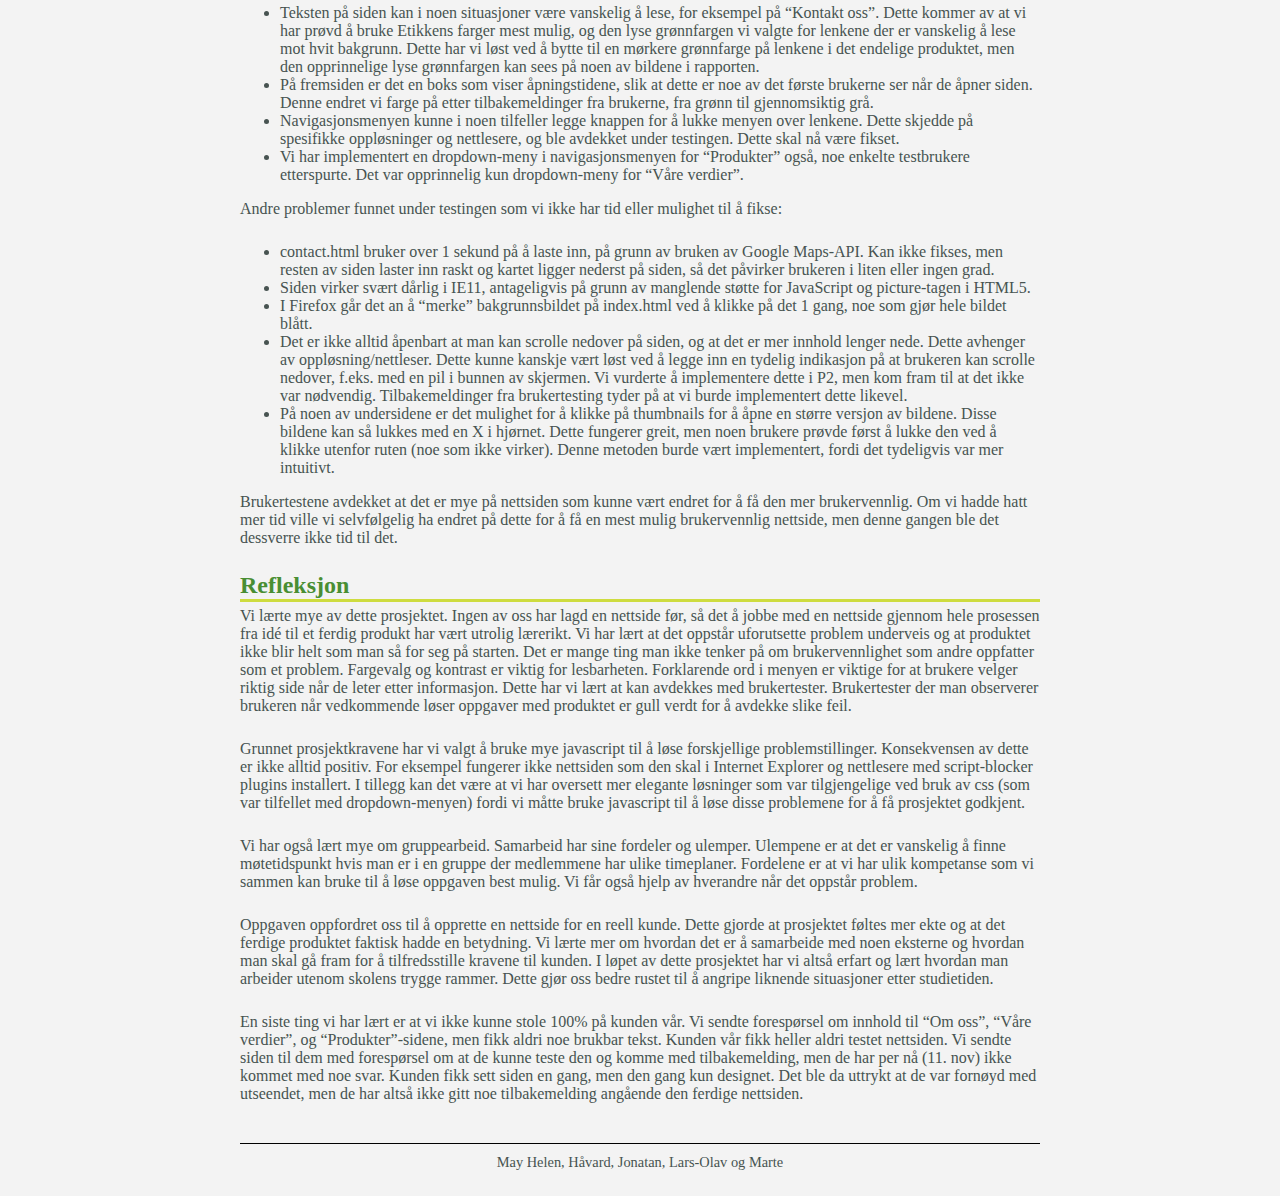
<file: Documents/P4_testing_11.html>
<!DOCTYPE html>
<html lang="nb">
<head>
  <meta charset="utf-8">
  <title>P4 - Prosjektendringer</title>
  <link rel="stylesheet" href="../static/css/style.css">
</head>
<body>
  <header>
    <h1>P4 - Nettsidetesting</h1>
    <h3>Gruppe 11:</h3>
    <h3>May Helen, Håvard, Jonatan, Lars-Olav og Marte</h3>
    <p id="dato">11.11.2018</p>
  </header>
  <h2>
    Kunden
</h2>
<p>
    Vår kunde er Etikken BA, en kolonialbutikk i Trondheim som blant annet
    tilbyr økologisk, fairtrade og kortreist mat. Kontaktpersonen vår er Alan
    Lorin, som driver butikken på vegne av sin bror.
</p>
<h2>
    Testoppsettet
</h2>
<p>
    Ved brukertesting er det viktig å ikke avsløre hvilke deler av løsningen vi
    ønsker å teste. Dette kan villede testobjektet og kan føre til uærlige
    svar. Det er derimot essensielt at bruker får tilstrekkelig informasjon om
    hvem gruppen er, om prosjektet og hvilke oppgaver vedkommende skal gjøre.
    Det skal altså være fokus på menneskene og deres oppgaver, men det er
    viktig å få fram at det er løsningen som skal testes, ikke personen.
</p>

<p>Vi har valgt å utføre testingen både ved å sende ut et spørreskjema via
Google Forms, og ved å fysisk observere et mindre antall testpersoner mens de
bruker nettsiden. Under følger en beskrivelse av metoden vi har fulgt for denne
observasjonstestingen.</p>

<p>
    Gjennom brukertesting søker man empirisk bevis på hvordan man kan forbedre
    bruken. Den skal fokusere på å identifisere frustrasjons- og
    forvirringspunktene ved grensesnittet. For å kartlegge disse punktene skal
    man ta utgangspunkt i typisk sluttbrukermål. Oppgavene skal altså være
    spesifikke, konkrete og reflektere faktiske mål for brukergruppen.
</p>

<p>
    Ved brukertesting er det viktig og nyttig for oss som utviklere og
    designere å observere hvordan testobjektet reagerer til de ulike gitte
    oppgavene. Det er derfor viktig å kartlegge forhold der brukeren
</p>
<ul>
    <li>forstår oppgaven, men ikke klarer utføre innen fornuftig tid</li>
    <li>forstår mål, men må prøve ulike fremgangsmåter for å fullføre oppgaven</li>
    <li>gir opp</li>
    <li>fullfører oppgaven, men ikke den som var spesifisert</li>
    <li>blir overrasket/tilfredsstilt</li>
    <li>uttrykker frustrasjon, forvirring eller beskylder seg selv for å ikke være i
stand til å utføre oppgaven</li>
    <li>hevder at noe er feil eller ikke gir mening</li>
    <li>kommer med forslag til flow og liknende</li>
</ul>
<p>
    Etter å ha testet rundt fem personer (eller til vi ikke blir overrasket
    over resultatet mer) skal dette gi en indikasjon på hvor vi har oppfylt
    krav til godt brukergrensesnitt og punkter løsningen trenger forbedringer.
</p>

<p>
    Ved brukertesting starter vi med en introduksjon av gruppen og prosjektet.
    Vi forklarer hensikten med testen (å teste prototypen, ikke personen, for å
    forbedre grensesnittet) og hvordan den skal gjennomføres. Vi oppfordrer
    også til at testobjektet bruker tenk-høyt-teknikken, som innebærer at
    vedkommende sier høyt sine tanker ved hver interaksjon. Dette kan gi oss
    verdifull informasjon hvor vi blant annet kan kartlegge forvirringspunktene
    vi ved neste iterasjon kan forbedre.
</p>

<h3>Her er introduksjonen til
brukertesten</h3>
<p>
    Hvem vi er: Vi er en tverrfaglig studentgruppe ved NTNU Gløshaugen som i
    faget “Webteknologi” skal gjennomføre en test av vår besvarelse på
    prosjektoppgaven som handler om å utvikle en nettside.
</p>

<p>
    Forklaring av produktet: I samarbeid med butikken Etikken i Trondheim har
    vi jobbet med å utvikle et forslag til nettside for dem. Nettsiden skal
    informere kundene om butikken og deres verdier, samt fungere som branding
    for bedriften.
</p>

<p>
    Hensikten med testen: Vi skal teste en high-fidelity prototype for å
    forsikre oss om at nettsiden fungerer slik vi ønsker. Ved å gi deg som
    bruker et sett med oppgaver som du skal gjennomføre med ingen eller lite
    hjelp, vil vi på empirisk vis kunne undersøke brukervennligheten til
    produktet.
</p>

<p>
    Før vi begynner:
</p>
<ul>
    <li>Du kan avbryte testen når som helst, uten begrunnelse.</li>
    <li>Vi oppfordrer deg til å tenke høyt og gi oss tilbakemelding for
            hvert steg du tar i løpet av testen.</li>
    <li>Tilbakemeldingene kan omhandle design (både bra og dårlig), ting du
            synes er forvirrende</li>
    <li>Har du noen spørsmål før vi starter?</li>
</ul>

<h3>Selve testen</h3>
<p>
    Ved teststart vil vi fortløpende tildele testobjektet oppgaver vedkommende
    skal gjennomføre. Vi ønsker å teste om nettsiden er intuitiv, lett å
    navigere seg gjennom, tilfredsstille forventningene bruker har til
    nettsiden og om alle koblingene stemmer med det mentale modellen til
    brukeren. Av dette har vi følgende oppgaver som skal hjelpe ved forbedring
    ved neste iterasjon:
</p>
<ol>
    <li>Finn åpningstidene til Etikken.</li>
    <li>Du har hørt at Etikken selger varer i løsvekt. Finn ut mer om dette.</li>
    <li>Du ønsker å handle produkter.</li>
    <li>Du ønsker å besøke Etikken og vil finne ut hvor butikken ligger.</li>
    <li>Du ønsker å finne ut om varene til Etikken er testet på dyr.</li>
    <li>Finn tilbake til forsiden.</li>
</ol>

<h3>Google Forms</h3>
<p>
    I tillegg til brukertesten sendte vi også ut et skjema via Google Forms for å få inn
    mer data til analyse. Fordelen med dette er at terskelen for å gi kritisk
    tilbakemelding er lav, da testen er anonym. Vi får også testet nettsiden på
    flest mulig ulike enheter, operativsystemer, nettlesere og
    skjermoppløsninger. Ulempen er at vi ikke vil være i stand til å være
    tilstede under testingen og vi vil ikke få innblikk i hvordan testobjektet
    faktisk tenker og utfører de ulike oppgavene. Dette er derimot elementer vi
    vil få tilgang til ved brukertestingen.
</p>

<p>
    Spørreskjemaet i i Google Formen starter likt som brukertesten med en
    introduksjon av gruppen og prosjektet. Oppgavene fra brukertesten er også
    vedlagt slik at testobjektet skal ha noe konkret å navigere seg etter.
    Bruker kan selv bestemme hvor lang tid den vil bruke på testen. I etterkant
    av testen vil bruker få noen spørsmål den skal svare på. Dette er for å
    innhente informasjon som er nyttig til videre forbedring av produktet. Det
    innebærer blant annet informasjon om
</p>
<ul>
    <li>hvilken enhet brukeren tok i bruk</li>
    <li>operativsystemet</li>
    <li>hvilken nettleser vedkommende bruker og internettforbindelsen og</li>
    <li>alderen til testobjektet</li>
</ul>
<p>
    Videre vil testpersonen få spørsmål om funksjonaliteten til nettsiden.
    Blant annet om hvordan den synes den fungerer og hastigheten på å laste den
    inn på en skala fra én til fem. Videre oppfordrer vi også til å gi
    skriftlige tilbakemeldinger, men dette er ikke et krav.
</p>

<p>
    Link til Google Form: <a target="_blank" href="http://www.bit.ly/etikken">bit.ly/etikken</a>
</p>
<img class="small" src="../static/img/forms_1.png" alt="form 1">
<img class="small" src="../static/img/forms_2.png" alt="form 2">
<img class="small" src="../static/img/forms_3.png" alt="form 3">
<h2>
    Testpersoner
</h2>
<p>
    Vi prøvde å finne testpersoner som hovedsakelig oppfyller kravene for
    målgruppen, det vil si unge, nettvante mennesker som er opptatte av
    miljøet. For å kartlegge ytterligere problemer med brukervennligheten
    testet vi i tillegg på personer som ikke var like nettvante. Dette for å
    være sikker på at målgruppen vi har definert ikke er for begrenset med
    tanke på faktiske brukere.
</p>

<p>
    Under er det listet testpersonene vi kontaktet og deres rolle.
    Rolle-kolonnen viser til målgruppene vi definerte i P1 (nysgjerrig,
    trendbevisst og lojal kunde):
</p>
<div>
    <table>
        <tbody>
            <tr>
                <th>Testperson</th>
                <th>Alder</th>
                <th>Yrke</th>
                <th>Rolle</th>
            </tr>
            <tr>
                <td>Amalie</td>
                <td>21</td>
                <td>Student</td>
                <td>Nysgjerrig</td>
            </tr>
            <tr>
                <td>Ivar</td>
                <td>21</td>
                <td>Student</td>
                <td>Nysgjerrig</td>
            </tr>
            <tr>
                <td>Karen</td>
                <td>21</td>
                <td>Student</td>
                <td>Trendbevisst</td>
            </tr>
            <tr>
                <td>Gerd</td>
                <td>80</td>
                <td>Pensjonist</td>
                <td>Nysgjerrig</td>
            </tr>
            <tr>
                <td>Ingunn</td>
                <td>22</td>
                <td>Student</td>
                <td>Trendbevisst</td>
            </tr>
            <tr>
                <td>Petter</td>
                <td>22</td>
                <td>Student</td>
                <td>Nysgjerrig</td>
            </tr>
            <tr>
                <td>Ingrid</td>
                <td>25</td>
                <td>Student</td>
                <td>Lojal kunde</td>
            </tr>
            <tr>
                <td>Øyvind</td>
                <td>29</td>
                <td>Student</td>
                <td>Nysgjerrig</td>
            </tr>
        </tbody>
    </table>
</div>
<br>
<h2>Testobservasjoner</h2>
<p><a target="_blank" href="../static/pdf/Brukertestskjema.pdf">Her</a> er en
  PDF med alle brukertestskjemaene vi fikk ved testing på måten beskrevet under
  testoppsett. Under er et blankt eksempelskjema på disse. </p>
  <img class="small" src="../static/img/formExample.png" alt="form example">
<p>
    I tillegg sendte vi ut et spørreskjema via Google Forms for å få mer data.
    Et slikt spørreskjema gir ikke like grundige tilbakemeldinger som å fysisk
    observere testpersoner, men det lot oss teste nettsiden på flest mulig
    kombinasjoner av oppløsninger, nettlesere og operativsystemer. Dette
    avdekket enkelte problemer som kun dukket opp ved uvanlige kombinasjoner av
    nettleser, enhet eller oppløsning, og var derfor svært nyttig.
</p>

<p>
    En fullstendig oppsummering av svarene vi fikk finnes som PDF
    <a target="_blank" href="../static/pdf/forms_responses.pdf">her</a>,
    men de fleste som svarte brukte Chrome eller Safari, og
    rapporterte at de hadde rask internettforbindelse. Det var en god spredning
    mellom ulike enheter (stasjonær PC, bærbar PC eller mobiltelefon),
    operativsystemer (iOS, macOS, Android og Windows) og aldersgrupper.
</p>

<p>
    Alle som svarte mente det var svært lett å navigere nettsiden, og de fleste
    rapporterte at den ble lastet inn raskt. Vi fikk flere kommentarer på at
    siden var ryddig og oversiktlig.
</p>
<h2>
    Brukte plattformer
</h2>
<p>
    Testene ble utført på brukernes egne enheter og nettlesere. PC, Mac, Iphone
    og Android-telefon var enhetene som ble brukt med Chrome, Safari, Firefox
    og Waterfox som nettleser.
</p>
<h2>
    Feedback
</h2>
<h3>
    Design
</h3>
<p>
    Vi fikk veldig mange gode tilbakemeldinger på vårt design. Flere
    kommenterte at de likte at de ikke ble overveldet av informasjon og tekst.
    Vi fikk også et par negative kommentarer om enkelte designvalg som
    omhandlet fargevalg. Fargen til boksen for åpningstider ble kommentert at
    ikke passet helt inn. Etter å ha endret denne til gjennomsiktig hvit ble
    testerne derimot fornøyde. På mobilskjermer fikk vi kommentarer på at
    boksen for åpningstider delvis havnet bak logoen og at det var lav
    oppløsning på bakgrunnsbildet på “Produkter”. Vi fikk også kommentarer om
    at noen slet med å lese teksten (linkene) som var lysegrønne, derfor endret
    vi de til mørkegrønne. Det ble også kommentert at dropdown-menyen er lite
    lesbar på fremsiden, men dette er nå fikset og godkjent som lesbart av
    brukere.
</p>
<h3>
    Navigasjon
</h3>
<p>
    Flere sa det var logisk navigasjonsstruktur på nettsiden, men noen trodde
    man fant ut hvor butikken var på “Om oss” isteden for “Kontakt”. Vi fikk
    også tilbakemelding om at det burde være en dropdown-meny for
    “Produkter”-siden da denne har mye av samme oppbygning som “Våre verdier”,
    noe vi endret.
</p>
<h3>
    Innhold
</h3>
<p>
    Vi fikk tilbakemelding på at det var en informativ nettside, men at det
    samtidig ikke ble for mye informasjon. Det var også en kommentar om at
    nettbutikken burde vært integrert i nettsiden. Da må designet endres for å
    gi mulighet til å logge inn, ha handlekurv osv.
</p>
<h3>
    Brukervennlighet
</h3>
<p>
    Det var tilbakemelding på at det kunne vært tydeligere på at mer
    informasjon finnes ved nedscrolling. Vi fikk også tilbakemelding på at link
    til sosiale medier kunne vært tydeligere plassert på forsiden.
</p>

<h2>
    Videre endringer
</h2>
<p>
    Vi har implementert følgende endringer på bakgrunn av tilbakemeldingene vi
    fikk under testingen:
</p>
<ul>
    <li>

            Teksten på siden kan i noen situasjoner være vanskelig å lese, for
            eksempel på “Kontakt oss”. Dette kommer av at vi har prøvd å bruke
            Etikkens farger mest mulig, og den lyse grønnfargen vi valgte for
            lenkene der er vanskelig å lese mot hvit bakgrunn. Dette har vi
            løst ved å bytte til en mørkere grønnfarge på lenkene i det
            endelige produktet, men den opprinnelige lyse grønnfargen kan sees
            på noen av bildene i rapporten.

    </li>
    <li>

            På fremsiden er det en boks som viser åpningstidene, slik at dette
            er noe av det første brukerne ser når de åpner siden. Denne endret
            vi farge på etter tilbakemeldinger fra brukerne, fra grønn til
            gjennomsiktig grå.

    </li>
    <li>

            Navigasjonsmenyen kunne i noen tilfeller legge knappen for å lukke
            menyen over lenkene. Dette skjedde på spesifikke oppløsninger og
            nettlesere, og ble avdekket under testingen. Dette skal nå være
            fikset.

    </li>
    <li>

            Vi har implementert en dropdown-meny i navigasjonsmenyen for
            “Produkter” også, noe enkelte testbrukere etterspurte. Det var
            opprinnelig kun dropdown-meny for “Våre verdier”.

    </li>
</ul>


<p>
    Andre problemer funnet under testingen som vi ikke har tid eller mulighet
    til å fikse:
</p>
<ul>
    <li>

            contact.html bruker over 1 sekund på å laste inn, på grunn av
            bruken av Google Maps-API. Kan ikke fikses, men resten av siden
            laster inn raskt og kartet ligger nederst på siden, så det påvirker
            brukeren i liten eller ingen grad.

    </li>
    <li>

            Siden virker svært dårlig i IE11, antageligvis på grunn av
            manglende støtte for JavaScript og picture-tagen i HTML5.

    </li>
    <li>

            I Firefox går det an å “merke” bakgrunnsbildet på index.html ved å
            klikke på det 1 gang, noe som gjør hele bildet blått.

    </li>
    <li>

            Det er ikke alltid åpenbart at man kan scrolle nedover på siden, og
            at det er mer innhold lenger nede. Dette avhenger av
            oppløsning/nettleser. Dette kunne kanskje vært løst ved å legge inn
            en tydelig indikasjon på at brukeren kan scrolle nedover, f.eks.
            med en pil i bunnen av skjermen. Vi vurderte å implementere dette i
            P2, men kom fram til at det ikke var nødvendig. Tilbakemeldinger
            fra brukertesting tyder på at vi burde implementert dette likevel.

    </li>
    <li>

            På noen av undersidene er det mulighet for å klikke på thumbnails
            for å åpne en større versjon av bildene. Disse bildene kan så
            lukkes med en X i hjørnet. Dette fungerer greit, men noen brukere
            prøvde først å lukke den ved å klikke utenfor ruten (noe som ikke
            virker). Denne metoden burde vært implementert, fordi det
            tydeligvis var mer intuitivt.

    </li>
</ul>

<p>
    Brukertestene avdekket at det er mye på nettsiden som kunne vært endret for
    å få den mer brukervennlig. Om vi hadde hatt mer tid ville vi selvfølgelig
    ha endret på dette for å få en mest mulig brukervennlig nettside, men denne
    gangen ble det dessverre ikke tid til det.
</p>
<h2>
    Refleksjon
</h2>
<p>
    Vi lærte mye av dette prosjektet. Ingen av oss har lagd en nettside før, så
    det å jobbe med en nettside gjennom hele prosessen fra idé til et ferdig
    produkt har vært utrolig lærerikt. Vi har lært at det oppstår uforutsette
    problem underveis og at produktet ikke blir helt som man så for seg på
    starten. Det er mange ting man ikke tenker på om brukervennlighet som andre
    oppfatter som et problem. Fargevalg og kontrast er viktig for lesbarheten.
    Forklarende ord i menyen er viktige for at brukere velger riktig side når
    de leter etter informasjon. Dette har vi lært at kan avdekkes med
    brukertester. Brukertester der man observerer brukeren når vedkommende
    løser oppgaver med produktet er gull verdt for å avdekke slike feil.
</p>

<p>
Grunnet prosjektkravene har vi valgt å bruke mye javascript til å løse forskjellige
problemstillinger. Konsekvensen av dette er ikke alltid positiv. For eksempel
fungerer ikke nettsiden som den skal i Internet Explorer og nettlesere med
script-blocker plugins installert. I tillegg kan det være at vi har oversett mer
 elegante løsninger som var tilgjengelige ved bruk av css (som var tilfellet med
 dropdown-menyen) fordi vi måtte bruke javascript til å løse disse problemene
 for å få prosjektet godkjent.
</p>

<p>
    Vi har også lært mye om gruppearbeid. Samarbeid har sine fordeler og
    ulemper. Ulempene er at det er vanskelig å finne møtetidspunkt hvis man er
    i en gruppe der medlemmene har ulike timeplaner. Fordelene er at vi har
    ulik kompetanse som vi sammen kan bruke til å løse oppgaven best mulig. Vi
    får også hjelp av hverandre når det oppstår problem.
</p>

<p>
    Oppgaven oppfordret oss til å opprette en nettside for en reell kunde.
    Dette gjorde at prosjektet føltes mer ekte og at det ferdige produktet
    faktisk hadde en betydning. Vi lærte mer om hvordan det er å samarbeide med
    noen eksterne og hvordan man skal gå fram for å tilfredsstille kravene til
    kunden. I løpet av dette prosjektet har vi altså erfart og lært hvordan
    man arbeider utenom skolens trygge rammer. Dette gjør oss bedre rustet
    til å angripe liknende situasjoner etter studietiden.
</p>
<p>En siste ting vi har lært er at vi ikke kunne stole 100% på kunden vår.
  Vi sendte forespørsel om innhold til “Om oss”, “Våre verdier”, og “Produkter”-sidene,
  men fikk aldri noe brukbar tekst. Kunden vår fikk heller aldri testet nettsiden.
  Vi sendte siden til dem med forespørsel om at de kunne teste den og komme med
  tilbakemelding, men de har per nå (11. nov) ikke kommet med noe svar. Kunden
  fikk sett siden en gang, men den gang kun designet. Det ble da uttrykt at de
  var fornøyd med utseendet, men de har altså ikke gitt noe tilbakemelding angående
  den ferdige nettsiden.</p>
<div>

</div>
<footer>
  <p> May Helen, Håvard, Jonatan, Lars-Olav og Marte </p>
</footer>
</body>
</html>
</file>
<file: static/css/style.css>
p {
  margin-top: 0px;
  margin-bottom: 25px;
}

body {
  background-color: #F3F3F3;
  max-width: 800px;
  margin: auto;
  color: #475351;
}

h1 {
  color: #498E33;
  border-bottom-color: #CEDC3F;
  border-bottom-style: solid;
  text-align: center;
}

h2 {
  color: #498E33;
  border-bottom-color: #CEDC3F;
  border-bottom-style: solid;
  margin-bottom: 5px;
}

h3 {
  color: #475351;
  margin: 0 0 0 0;
}

section {
  margin-bottom: 5px;
  padding-left: 1em;
  padding-right: 1em;
  text-align: justify;
}

#dato {
  float: right;
}

footer {
  border-top: solid 1px black;
  padding-top: 10px;
  font-size: 90%;
  margin-top: 40px;
  text-align: center;
}


table {
  column-width: 300px;
  border-collapse: collapse;
}

td, th {
  padding: 2px;
  border: 1px solid black;
  padding-left: 10px;
  padding-right: 10px;
}

img {
  max-width: 80%;
  margin-bottom: 20px;
}

.mobile {
  max-width: 25%;
  margin: 10px;
  padding: 30px 8px;
  border: 1.2px solid black;
  background-color: rgb(230,230,230);
  border-radius: 30px;
  height: 320px;
}

.small {
  width: 50%;
}
</file>
